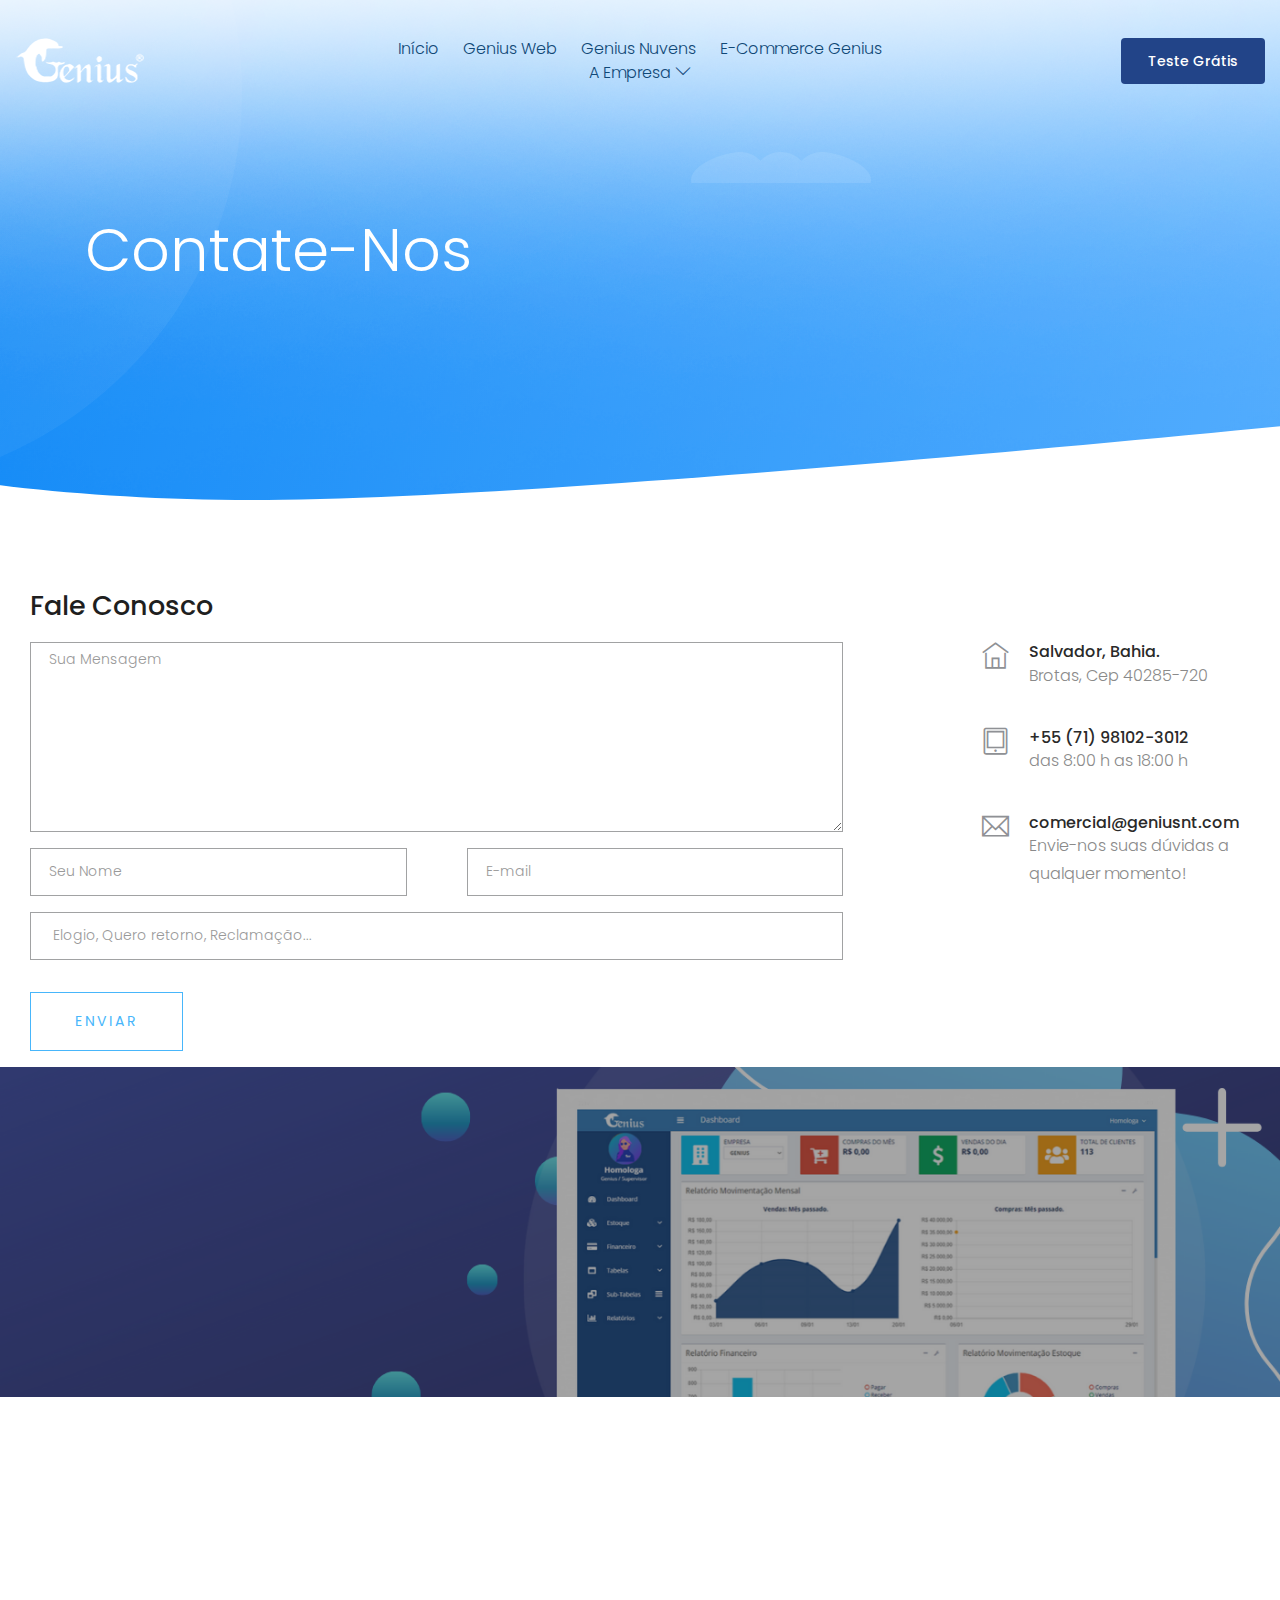
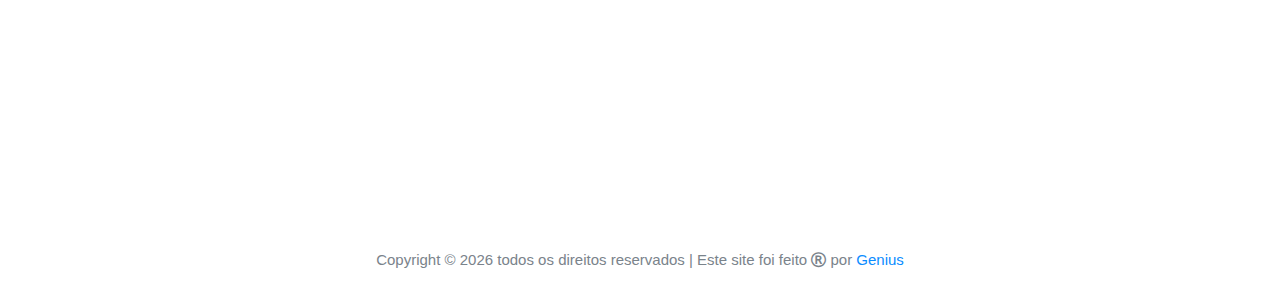
<file: contact.html>
<!doctype html>
<html class="no-js" lang="zxx">

<head>
    <meta charset="utf-8">
    <meta http-equiv="x-ua-compatible" content="ie=edge">
    <title>Genius Web</title>
    <meta name="description" content="">
    <meta name="viewport" content="width=device-width, initial-scale=1">
	<link rel="sortcut icon" href="favicon.ico" type="image/x-icon" />
    <link rel="sortcut icon" href="img/flavicon.png" type="image/png" />

    <!-- <link rel="manifest" href="site.webmanifest"> -->
    <!-- Place favicon.ico in the root directory -->

    <!-- CSS here -->
    <link rel="stylesheet" href="css/bootstrap.min.css">
    <link rel="stylesheet" href="css/owl.carousel.min.css">
    <link rel="stylesheet" href="css/magnific-popup.css">
    <link rel="stylesheet" href="css/font-awesome.min.css">
    <link rel="stylesheet" href="css/themify-icons.css">
    <link rel="stylesheet" href="css/nice-select.css">
    <link rel="stylesheet" href="css/flaticon.css">
    <link rel="stylesheet" href="css/gijgo.css">
    <link rel="stylesheet" href="css/animate.min.css">
    <link rel="stylesheet" href="css/slicknav.css">
    <link rel="stylesheet" href="css/style.css">
    <!-- <link rel="stylesheet" href="css/responsive.css"> -->
</head>

<body>
    <script type='text/javascript' data-cfasync='false'>window.purechatApi = { l: [], t: [], on: function () { this.l.push(arguments); } }; (function () { var done = false; var script = document.createElement('script'); script.async = true; script.type = 'text/javascript'; script.src = 'https://app.purechat.com/VisitorWidget/WidgetScript'; document.getElementsByTagName('HEAD').item(0).appendChild(script); script.onreadystatechange = script.onload = function (e) { if (!done && (!this.readyState || this.readyState == 'loaded' || this.readyState == 'complete')) { var w = new PCWidget({c: '2d88989f-d4d8-4dd8-b32c-89577d56036c', f: true }); done = true; } }; })();</script>

    <!--[if lte IE 9]>
            <p class="browserupgrade">You are using an <strong>outdated</strong> browser. Please <a href="https://browsehappy.com/">upgrade your browser</a> to improve your experience and security.</p>
        <![endif]-->


    <!-- header-start -->
    <header>
        <div class="header-area ">
            <div id="sticky-header" class="main-header-area">
                <div class="container-fluid">
                    <div class="row align-items-center">
                        <div class="col-xl-3 col-lg-2">
                            <div class="logo">
                                <a href="index.html">
                                    <img src="img/logo.png" alt="">
                                </a>
                            </div>
                        </div>
                        <div class="col-xl-6 col-lg-7">
                            <div class="main-menu  d-none d-lg-block">
                                <nav>
                                    <ul id="navigation">
                                        <li><a class="active" href="index.html">Início</a></li>
                                        <li><a href="Pricing.html">Genius Web</a></li> 
                                        <li><a href="features.html">Genius Nuvens</a></li>
                                        <li><a href="ecommerce.html">E-commerce Genius</a></li>
                                        <li><a href="#">A Empresa <i class="ti-angle-down"></i></a>
                                            <ul class="submenu">
                                                <li><a href="blog.html">Genius 22 anos</a></li>
                                                <li><a href="employees.html">Nossa Equipe</a></li>
                                                <li><a href="contact.html">Contato</a></li>
                                            </ul>
                                        </li>
                                    </ul>
                                </nav>
                            </div>
                        </div>   
                        <div class="col-xl-3 col-lg-3 d-none d-lg-block">
                            <div class="Appointment">
                                <div class="book_btn d-none d-lg-block">
                                    <a  href="#">Teste Grátis</a>
                                </div>
                            </div>
                        </div>   
                        <div class="col-12">
                            <div class="mobile_menu d-block d-lg-none"></div>
                        </div>
                    </div>
                </div>
            </div>
        </div>
    </header>
    <!-- header-end -->

    <!-- bradcam_area  -->
    <div class="bradcam_area bradcam_bg_1">
        <div class="container">
            <div class="row">
                <div class="col-xl-12">
                    <div class="bradcam_text">
                        <h3>Contate-nos</h3>
                    </div>
                </div>
            </div>
        </div>
    </div>
    <!-- /bradcam_area  -->

                <div class="row">
                    <div class="col-12">
                        <h2 class="contact-title">Fale Conosco</h2>
                    </div>
                    <div class="col-lg-8">
                        <form class="form-contact contact_form" action="contact_process.php" method="post" id="contactForm" novalidate="novalidate">
                            <div class="row">
                                <div class="col-12">
                                    <div class="form-group">
                                        <textarea class="form-control w-100" name="message" id="message" cols="30" rows="9" onfocus="this.placeholder = ''" onblur="this.placeholder = 'Sua Mensagem'" placeholder="Sua Mensagem"></textarea>
                                    </div>
                                </div>
                                <div class="col-sm-6">
                                    <div class="form-group">
                                        <input class="form-control valid" name="name" id="name" type="text" onfocus="this.placeholder = ''" onblur="this.placeholder = 'Seu Nome'" placeholder="Seu Nome">
                                    </div>
                                </div>
                                <div class="col-sm-6">
                                    <div class="form-group">
                                        <input class="form-control valid" name="email" id="email" type="email" onfocus="this.placeholder = ''" onblur="this.placeholder = 'E-mail'" placeholder="E-mail">
                                    </div>
                                </div>
                                <div class="col-12">
                                    <div class="form-group">
                                        <input class="form-control" name="subject" id="subject" type="text" onfocus="this.placeholder = ''" onblur="this.placeholder = 'Elogio, Quero retorno, Reclamação...'" placeholder=" Elogio, Quero retorno, Reclamação...">
                                    </div>
                                </div>
                            </div>
                            <div class="form-group mt-3">
                                <button type="submit" class="button button-contactForm boxed-btn">Enviar</button>
                            </div>
                        </form>
                    </div>
                    <div class="col-lg-3 offset-lg-1">
                        <div class="media contact-info">
                            <span class="contact-info__icon"><i class="ti-home"></i></span>
                            <div class="media-body">
                                <h3>Salvador, Bahia.</h3>
                                <p>Brotas, Cep 40285-720</p>
                            </div>
                        </div>
                        <div class="media contact-info">
                            <span class="contact-info__icon"><i class="ti-tablet"></i></span>
                            <div class="media-body">
                                <h3>+55 (71) 98102-3012</h3>
                                <p>das 8:00 h as 18:00 h</p>
                            </div>
                        </div>
                        <div class="media contact-info">
                            <span class="contact-info__icon"><i class="ti-email"></i></span>
                            <div class="media-body">
                                <h3>comercial@geniusnt.com</h3>
                                <p>Envie-nos suas dúvidas a qualquer momento!</p>
                            </div>
                        </div>
                    </div>
                </div>
            </div>
        </section>
    <!-- ================ contact section end ================= -->
    <div class="apply_loan overlay">
        <div class="container">
            <div class="row align-items-center">
                <div class="col-lg-8 col-md-7">
                    <div class="loan_text wow fadeInLeft" data-wow-duration="1s" data-wow-delay=".3s">
                        <h3>O melhor para sua empresa. </h3>
                    </div>
                </div>
                <div class="col-lg-4 col-md-5">
                    <div class="loan_btn wow fadeInUp" data-wow-duration="1.2s" data-wow-delay=".4s">
                        <a class="boxed-btn3" href="apply.html">Teste Grátis</a>
                    </div>
                </div>
            </div>
        </div>
    </div>
    <!-- footer start -->
    <footer class="footer">
        <div class="footer_top">
            <div class="container">
                <div class="row">
                    <div class="col-xl-4 col-md-6 col-lg-3">
                        <div class="footer_widget wow fadeInUp" data-wow-duration="1s" data-wow-delay=".3s">
                            <div class="footer_logo">
                                <a href="#">
                                    <img src="img/logooficial.png" alt="">
                                </a>
                            </div>
                            <p>
                                comercial@geniusnt.com<br>
                                +55 (71) 98102-3012<br>
                                Salvador, Bahia.<br>
                                Envie-nos suas duvidas a qualquer momento!
                            </p>
                            <div class="socail_links">
                                <ul>
                                    <li>
                                        <a href="#">
                                            <i class="ti-facebook"></i>
                                        </a>
                                    </li>
                                    <li>
                                        <a href="#">
                                            <i class="fa fa-google-plus"></i>
                                        </a>
                                    </li>
                                    <li>
                                        <a href="#">
                                            <i class="fa fa-twitter"></i>
                                        </a>
                                    </li>
                                    <li>
                                        <a href="https://www.instagram.com/geniussistemasbr/">
                                            <i class="fa fa-instagram"></i>
                                        </a>
                                    </li>
                                    <li>
                                        <a href="#">
                                            <i class="fa fa-skype"></i>
                                        </a>
                                    </li>
                                </ul>
                            </div>
    
                        </div>
                    </div>
                    <div class="col-xl-2 col-md-6 col-lg-3">
                        <div class="footer_widget wow fadeInUp" data-wow-duration="1.1s" data-wow-delay=".4s">
                            <h3 class="footer_title">
                                Serviços 
                            </h3>
                            <ul>
                                <li><a href="#">Suporte </a></li>
                                <li><a href="#">Planos</a></li>
                                <li><a href="contact.html">Contato</a></li>
                                <li><a href="#">Parcerias </a></li>
                            </ul>
    
                        </div>
                    </div>
                    <div class="col-xl-2 col-md-6 col-lg-2">
                        <div class="footer_widget wow fadeInUp" data-wow-duration="1.2s" data-wow-delay=".5s">
                            <h3 class="footer_title">
                                Links Úteis 
                            </h3>
                            <ul>
                                <li><a href="blog.html">Empresa</a></li>
                                <li><a href="#">Outros Produtos</a></li>
                                <li><a href="#">Blog</a></li>
                                <li><a href="#">Outros</a></li>
                            </ul>
                        </div>
                    </div>
                    <div class="col-xl-4 col-md-6 col-lg-4">
                        <div class="footer_widget wow fadeInUp" data-wow-duration="1.3s" data-wow-delay=".6s">
                            <h3 class="footer_title">
                                Saiba mais!
                            </h3>
                            <form action="#" class="newsletter_form">
                                <input type="text" placeholder="Digite seu E-mail">
                                <button type="submit">Enviar</button>
                            </form>
                            <p class="newsletter_text">Enviaremos mais informações sobre nossos produtos, respeitando acima de tudo a sua privacidade :)</p>
                        </div>
                    </div>
                </div>
            </div>
        </div>
     <div class="copy-right_text">
                    <div class="container">
                        <div class="footer_border"></div>
                        <div class="row">
                            <div class="col-xl-12">
                                <p class="copy_right text-center">
                                    Copyright &copy;
                                    <script>document.write(new Date().getFullYear());</script> todos os direitos reservados | Este site foi feito <i class="fa fa-registered" aria-hidden="true"></i> por <a
                                        href="#" target="_blank">Genius</a>
                                   
                                </p>
                            </div>
                        </div>
                    </div>
                </div>
    </footer>   
    <!--/ footer end  -->
    
        <!-- JS here -->
        <script src="js/vendor/modernizr-3.5.0.min.js"></script>
        <script src="js/vendor/jquery-1.12.4.min.js"></script>
        <script src="js/popper.min.js"></script>
        <script src="js/bootstrap.min.js"></script>
        <script src="js/owl.carousel.min.js"></script>
        <script src="js/isotope.pkgd.min.js"></script>
        <script src="js/ajax-form.js"></script>
        <script src="js/waypoints.min.js"></script>
        <script src="js/jquery.counterup.min.js"></script>
        <script src="js/imagesloaded.pkgd.min.js"></script>
        <script src="js/scrollIt.js"></script>
        <script src="js/jquery.scrollUp.min.js"></script>
        <script src="js/wow.min.js"></script>
        <script src="js/nice-select.min.js"></script>
        <script src="js/jquery.slicknav.min.js"></script>
        <script src="js/jquery.magnific-popup.min.js"></script>
        <script src="js/plugins.js"></script>
        <script src="js/gijgo.min.js"></script>
    
        <!--contact js-->
        <script src="js/contact.js"></script>
        <script src="js/jquery.ajaxchimp.min.js"></script>
        <script src="js/jquery.form.js"></script>
        <script src="js/jquery.validate.min.js"></script>
        <script src="js/mail-script.js"></script>
    
        <script src="js/main.js"></script>
        <script>
            $('#datepicker').datepicker({
                iconsLibrary: 'fontawesome',
                icons: {
                 rightIcon: '<span class="fa fa-caret-down"></span>'
             }
            });
            $('#datepicker2').datepicker({
                iconsLibrary: 'fontawesome',
                icons: {
                 rightIcon: '<span class="fa fa-caret-down"></span>'
             }
    
            });
        </script>
    </body>
    
    </html>
</file>
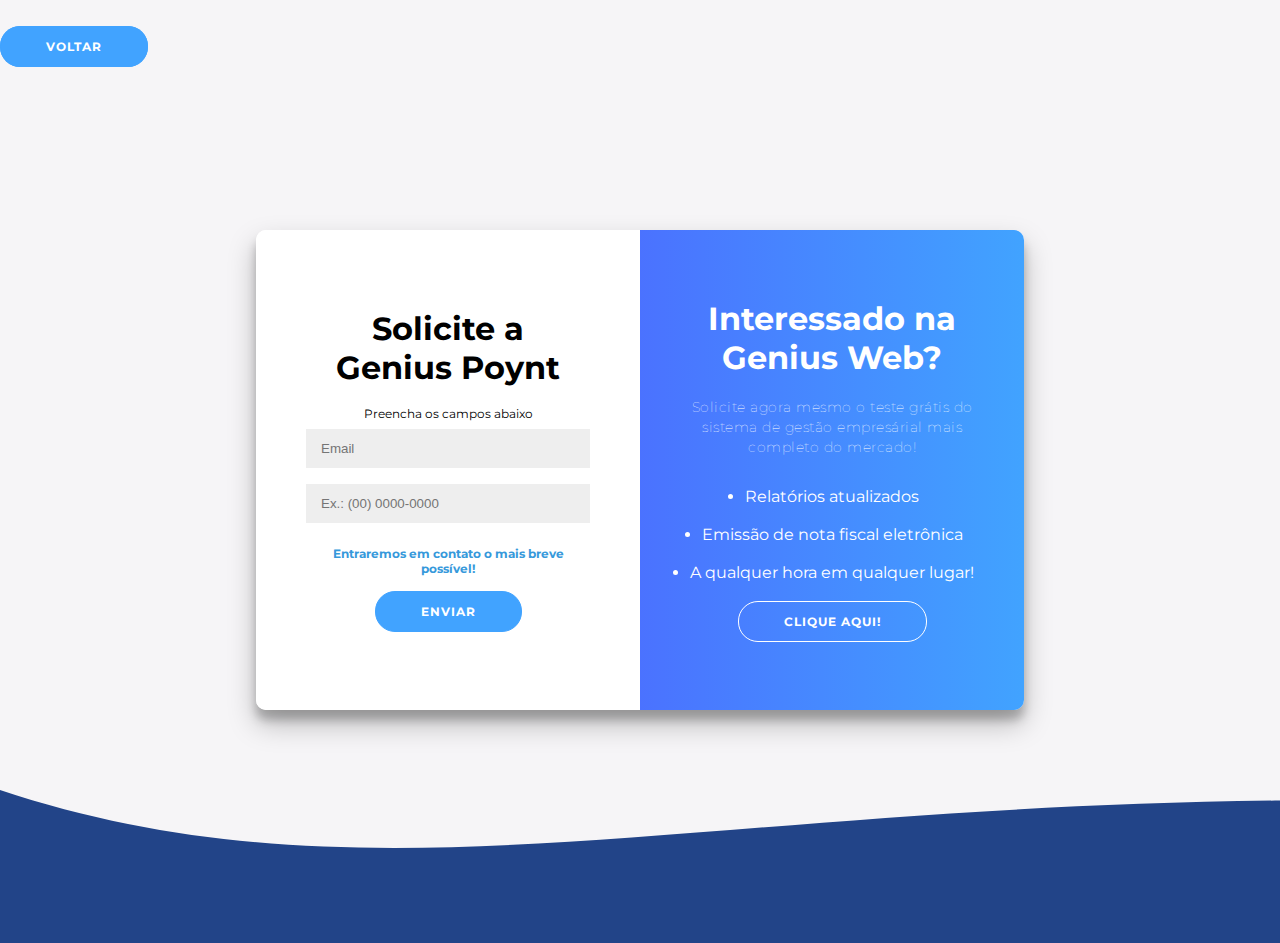
<file: redcontact.html>
<!DOCTYPE html>
<html lang="pt">
<head>
  <meta charset="UTF-8">
  <title>Genius sorftware</title>
  <link rel="stylesheet" href="css/stylecontact.css">
  <link rel="stylesheet" href="css/blue.css">
  <link rel="sortcut icon" href="favicon.ico" type="image/x-icon" />
  <link rel="sortcut icon" href="img/flavicon.png" type="image/png" />
</head>

<body>
<div class="container" id="container">
	<div class="form-container sign-up-container">
		<form action="#">
			<h1>Experimente a Genius Web</h1><br>
			<span>O teste grátis do sistema de gestão empresárial mais completo do mercado!</span>
			<input type="email" placeholder="Email" />
			<input type="text" class="form-control phone-ddd-mask" placeholder="Ex.: (00) 0000-0000">
			<a>Enviar</a>
		</form>
	</div>
	<div class="form-container sign-in-container">
		<form action="#">
			<h1>Solicite a <br> Genius Poynt</h1><br>
			<span>Preencha os campos abaixo</span>
			<input type="email" placeholder="Email" />
			<input type="text" class="form-control phone-ddd-mask" placeholder="Ex.: (00) 0000-0000">
			<h5>Entraremos em contato o mais breve possível! </h5>
			<a>Enviar</a>
		</form>
	</div>
	<div class="overlay-container">
		<div class="overlay">
			<div class="overlay-panel overlay-left">
				<h1>Interessado na Genius Poynt?</h1>
				<p>Solicite agora mesmo o aplicativo mais completo do mercado!</p>
					<li>Gere relatórios</li><br>
					<li>Acompanhe transações</li><br>
					<li>Tenha conexão com a genius web</li><br>
				<a class="ghost" id="signIn">Clique aqui!</a>
			</div>
			<div class="overlay-panel overlay-right">
				<h1>Interessado na Genius Web?</h1>
				<p>Solicite agora mesmo o teste grátis do sistema de gestão empresárial mais completo do mercado!</p>
				<li>Relatórios atualizados</li><br>
				<li>Emissão de nota fiscal eletrônica</li><br>
				<li>A qualquer hora em qualquer lugar!</li><br>
				<a class="ghost" id="signUp">CLique aqui!</a>
			</div>
		</div>
	</div>
</div>

<div class="waves"><br><br><a href="index.html">Voltar</a>
	<svg width="100%" height="230px" fill="none" version="1.1" xmlns="http://www.w3.org/2000/svg">
		<linearGradient id="grad1" x1="0%" y1="0%" x2="100%" y2="0%">
			<stop offset="0%" stop-color="#224488" />
			<stop offset="50%" stop-color="#224488" />
			<stop offset="100%" stop-color="#224488" />
		</linearGradient>
		<path fill="url(#grad1)" d="
	  M0 67
	  C 273,183
		822,-40
		1920.00,106 
	  
	  V 359 
	  H 0 
	  V 67
	  Z">
			<animate repeatCount="indefinite" fill="url(#grad1)" attributeName="d" dur="15s" attributeType="XML"
				values="
		M0 77 
		C 473,283
		  822,-40
		  1920,116 
		
		V 359 
		H 0 
		V 67 
		Z; 

		M0 77 
		C 473,-40
		  1222,283
		  1920,136 
		
		V 359 
		H 0 
		V 67 
		Z; 

		M0 77 
		C 973,260
		  1722,-53
		  1920,120 
		
		V 359 
		H 0 
		V 67 
		Z; 

		M0 77 
		C 473,283
		  822,-40
		  1920,116 
		
		V 359 
		H 0 
		V 67 
		Z
		">
			</animate>
		</path>
	</svg>
</div>
<script src="js/scriptcontact.js"></script>
</body>
</html>
</file>
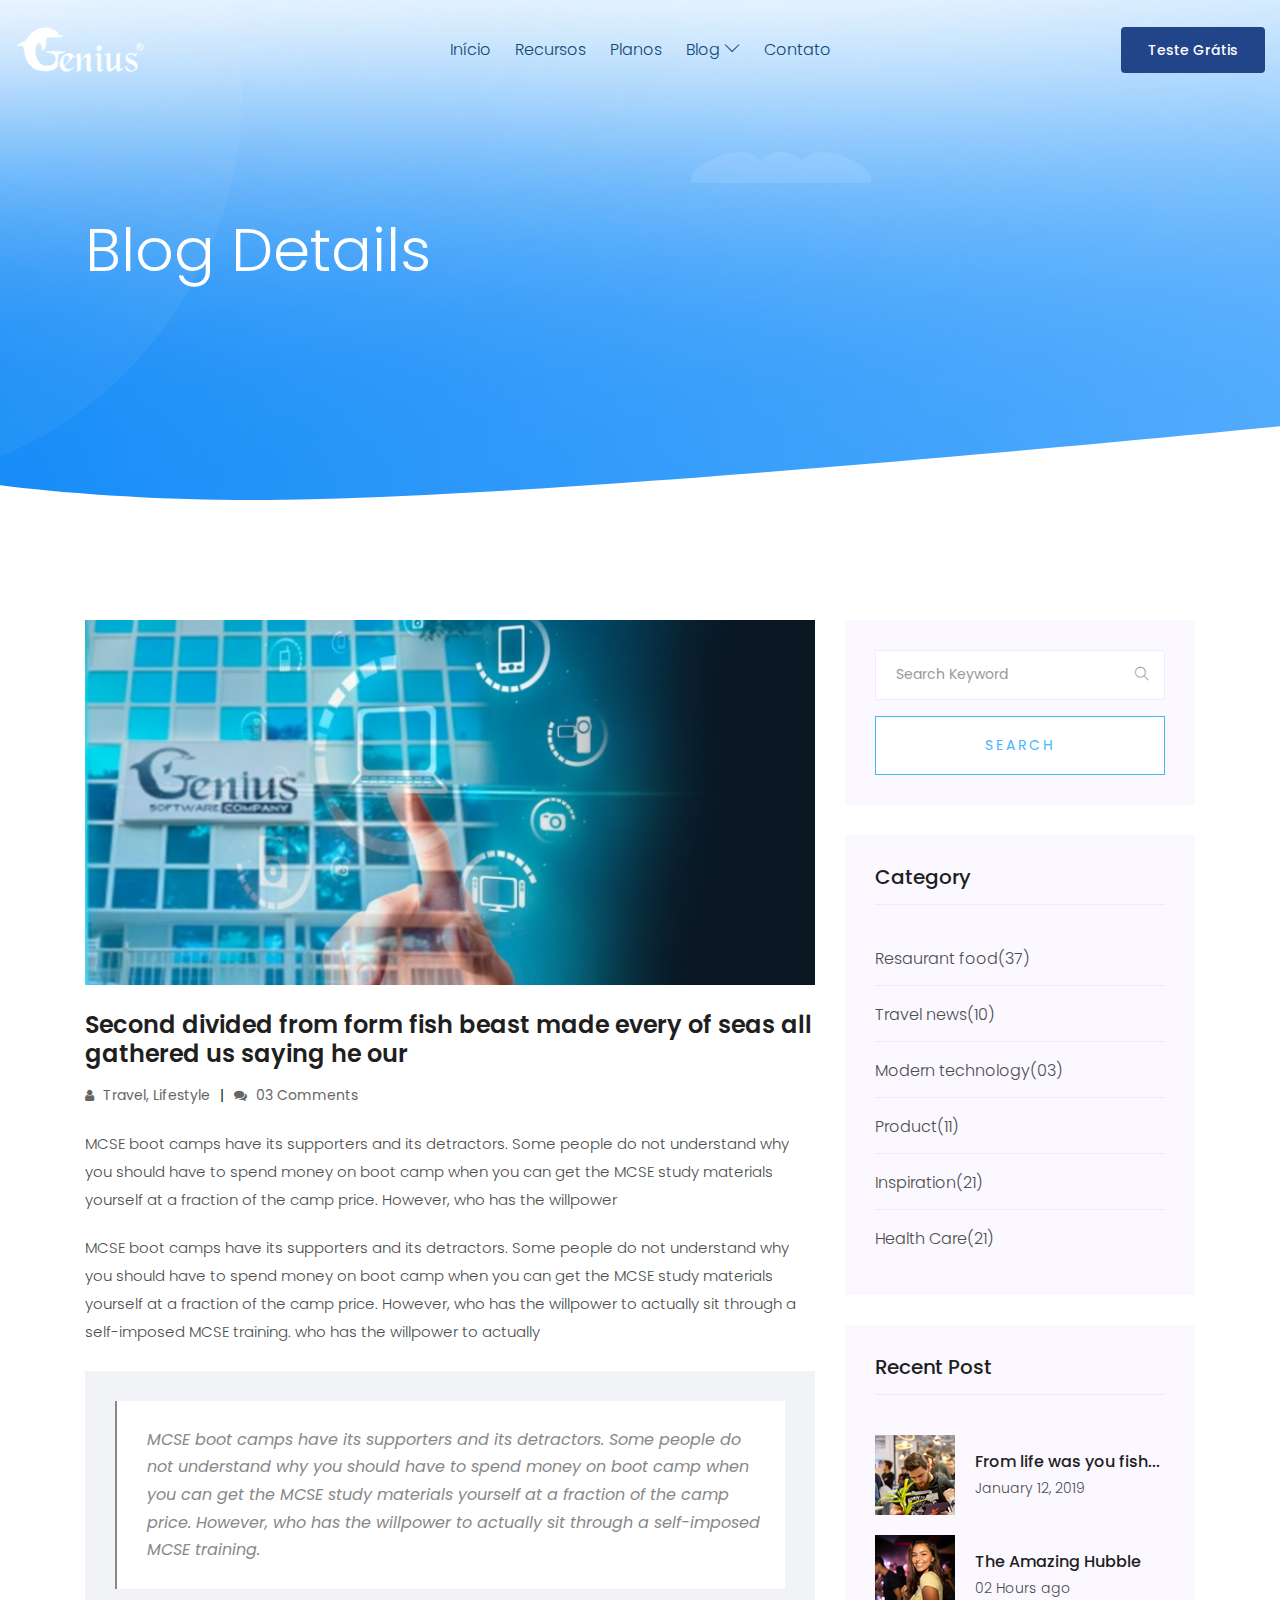
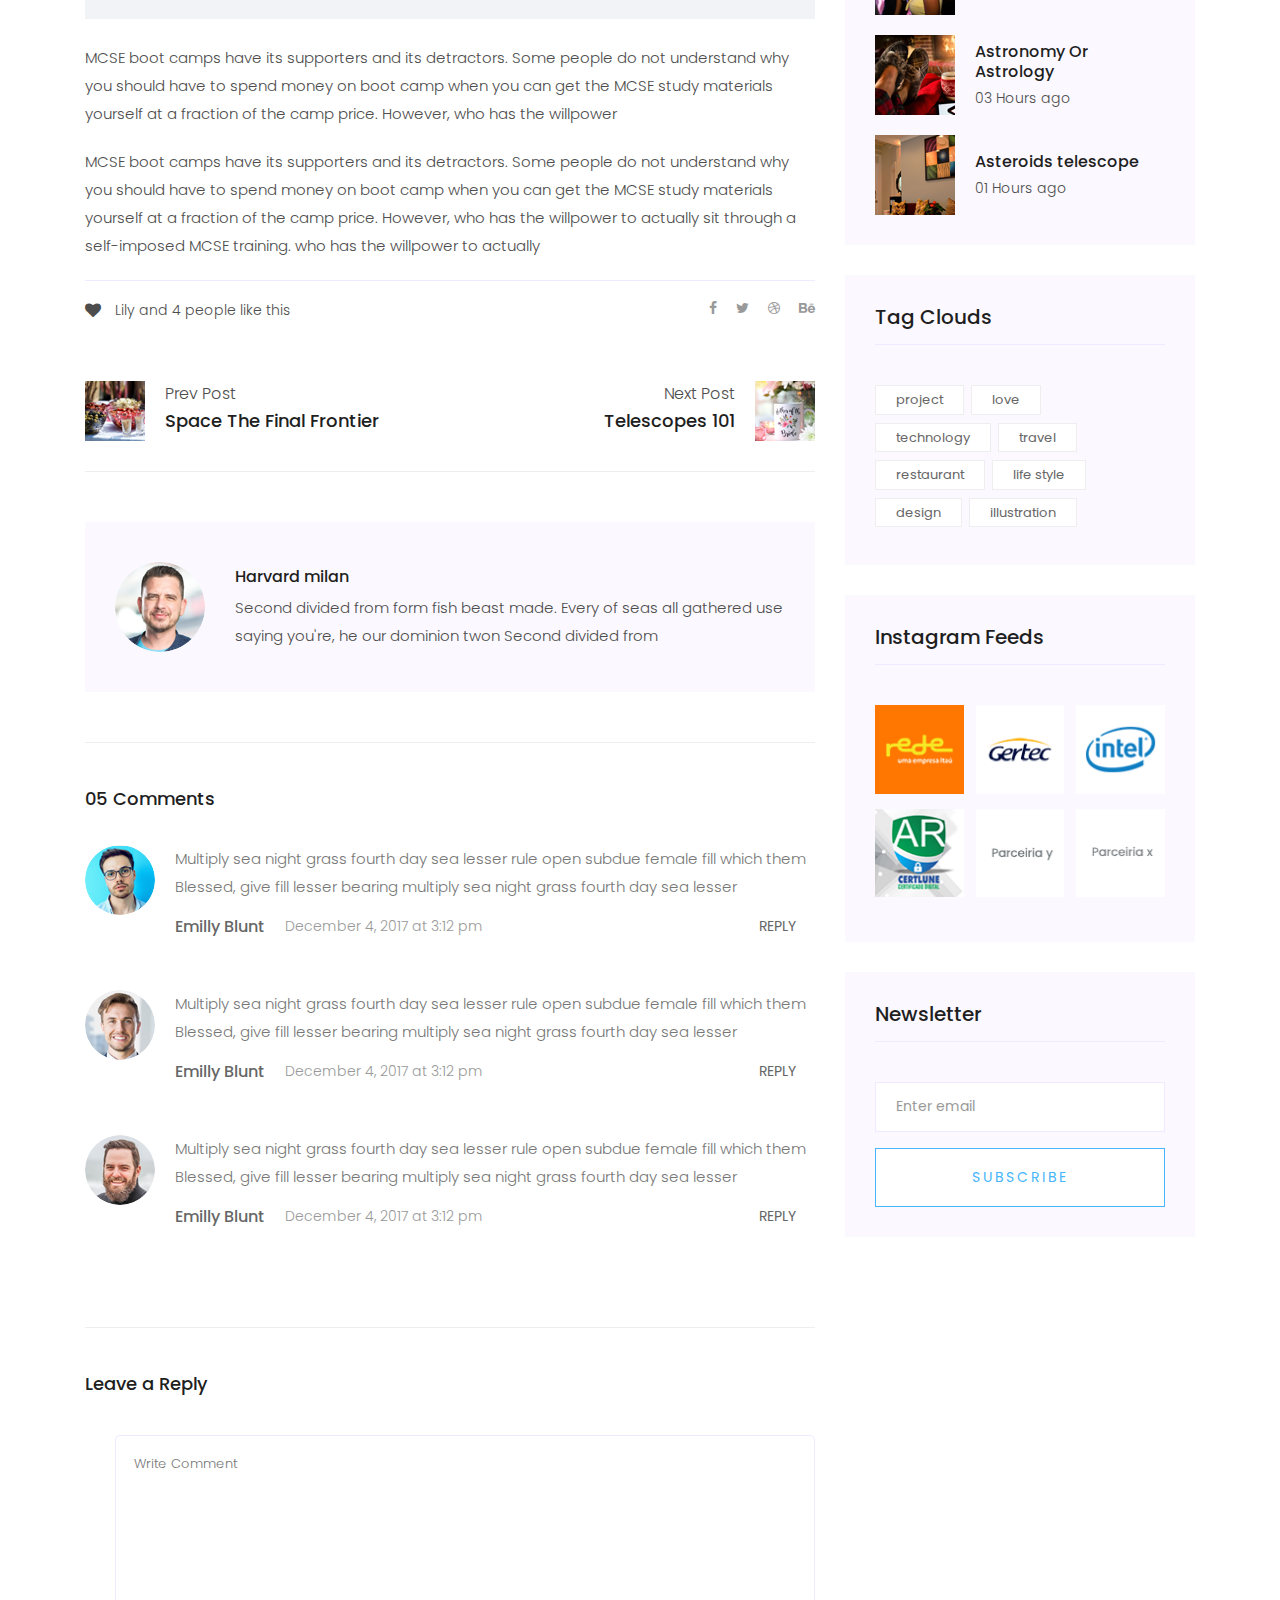
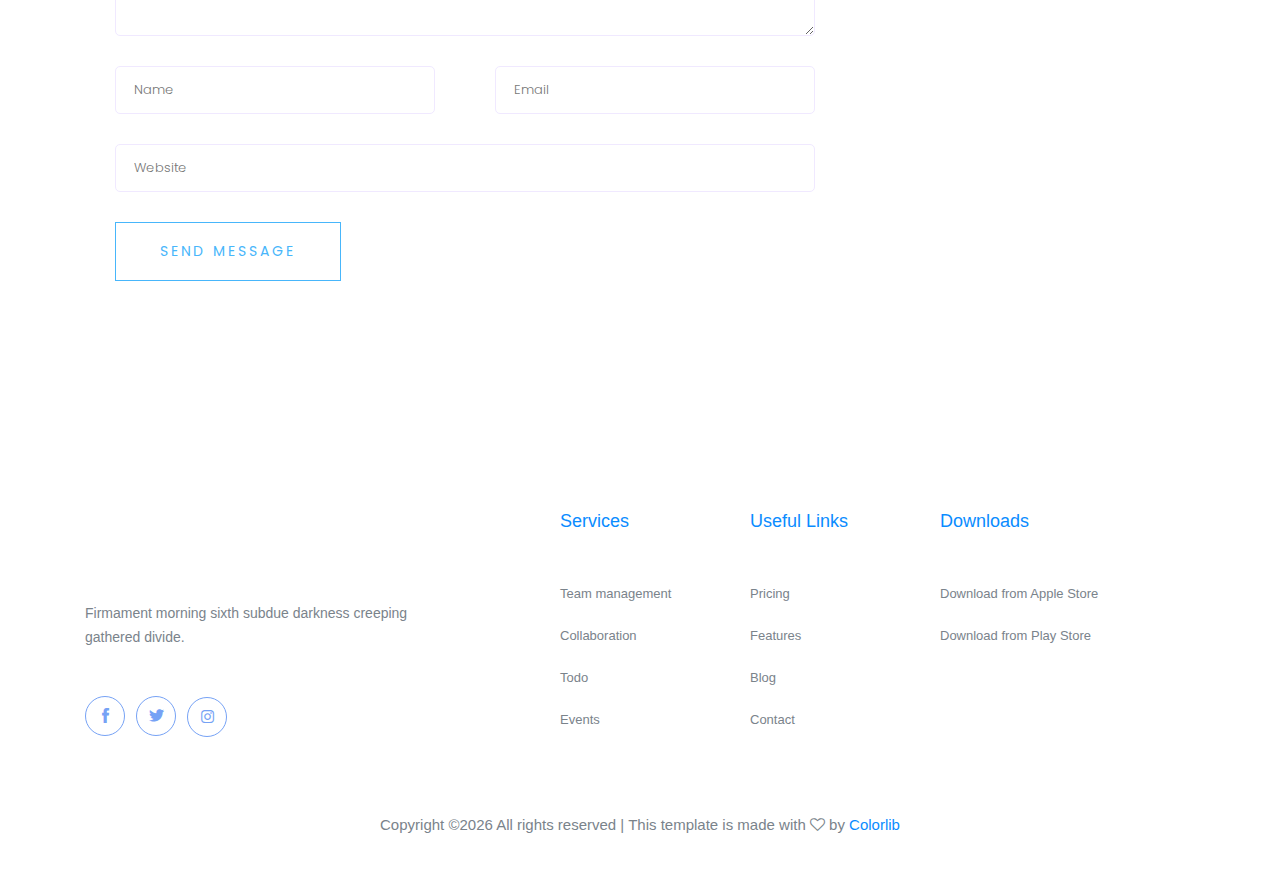
<file: single-blog.html>
<!doctype html>
<html class="no-js" lang="zxx">

<head>
   <meta charset="utf-8">
   <meta http-equiv="x-ua-compatible" content="ie=edge">
   <title>Genius Web</title>
   <meta name="description" content="">
   <meta name="viewport" content="width=device-width, initial-scale=1">
   <link rel="sortcut icon" href="favicon.ico" type="image/x-icon" />
   <link rel="sortcut icon" href="img/flavicon.png" type="image/png" />

   <!-- <link rel="manifest" href="site.webmanifest"> -->
   <!-- Place favicon.ico in the root directory -->

   <!-- CSS here -->
   <link rel="stylesheet" href="css/bootstrap.min.css">
   <link rel="stylesheet" href="css/owl.carousel.min.css">
   <link rel="stylesheet" href="css/magnific-popup.css">
   <link rel="stylesheet" href="css/font-awesome.min.css">
   <link rel="stylesheet" href="css/themify-icons.css">
   <link rel="stylesheet" href="css/nice-select.css">
   <link rel="stylesheet" href="css/flaticon.css">
   <link rel="stylesheet" href="css/gijgo.css">
   <link rel="stylesheet" href="css/animate.min.css">
   <link rel="stylesheet" href="css/slicknav.css">
   <link rel="stylesheet" href="css/style.css">
   <!-- <link rel="stylesheet" href="css/responsive.css"> -->
</head>

<body>
   <!--[if lte IE 9]>
            <p class="browserupgrade">You are using an <strong>outdated</strong> browser. Please <a href="https://browsehappy.com/">upgrade your browser</a> to improve your experience and security.</p>
        <![endif]-->
    <!-- header-start -->
    <header>
      <div class="header-area ">
         <div class="header-area ">
            <div id="sticky-header" class="main-header-area">
                <div class="container-fluid">
                    <div class="row align-items-center">
                        <div class="col-xl-3 col-lg-2">
                            <div class="logo">
                                <a href="index.html">
                                    <img src="img/logo.png" alt="">
                                </a>
                            </div>
                        </div>
                        <div class="col-xl-6 col-lg-7">
                            <div class="main-menu  d-none d-lg-block">
                                <nav>
                                    <ul id="navigation">
                                        <li><a class="active" href="index.html">Início</a></li>
                                        <li><a href="features.html">Recursos</a></li>
                                        <li><a href="Pricing.html">Planos</a></li>
                                        <li><a href="#">blog <i class="ti-angle-down"></i></a>
                                            <ul class="submenu">
                                                <li><a href="blog.html">A empresa</a></li>
                                                <li><a href="single-blog.html">Nossos clientes</a></li>
                                            </ul>
                                        </li>

                                        <!---------elementos do site, possível isso para aprimoramento-------->
                                        <!--<li><a href="#">pages <i class="ti-angle-down"></i></a>
                                            <ul class="submenu">
                                                 <li><a href="elements.html">elements</a></li>
                                            </ul>
                                        </li> -->
                                        <!-------------------------------------------------------------------->

                                        <li><a href="contact.html">Contato</a></li>
                                    </ul>
                                </nav>
                            </div>
                        </div>     
                        <div class="col-xl-3 col-lg-3 d-none d-lg-block">
                           <div class="Appointment">
                               <div class="book_btn d-none d-lg-block">
                                   <a  href="#">Teste Grátis</a>
                               </div>
                           </div>
                       </div>
                        <div class="col-12">
                            <div class="mobile_menu d-block d-lg-none"></div>
                        </div>
                    </div>

                </div>
            </div>
        </div>
  </header>
  <!-- header-end -->

  <!-- bradcam_area  -->
  <div class="bradcam_area bradcam_bg_1">
      <div class="container">
          <div class="row">
              <div class="col-xl-12">
                  <div class="bradcam_text">
                      <h3>Blog Details</h3>
                  </div>
              </div>
          </div>
      </div>
  </div>
  <!-- /bradcam_area  -->

   <!--================Blog Area =================-->
   <section class="blog_area single-post-area section-padding">
      <div class="container">
         <div class="row">
            <div class="col-lg-8 posts-list">
               <div class="single-post">
                  <div class="feature-img">
                     <img class="img-fluid" src="img/blog/single_blog_1.png" alt="">
                  </div>
                  <div class="blog_details">
                     <h2>Second divided from form fish beast made every of seas
                        all gathered us saying he our
                     </h2>
                     <ul class="blog-info-link mt-3 mb-4">
                        <li><a href="#"><i class="fa fa-user"></i> Travel, Lifestyle</a></li>
                        <li><a href="#"><i class="fa fa-comments"></i> 03 Comments</a></li>
                     </ul>
                     <p class="excert">
                        MCSE boot camps have its supporters and its detractors. Some people do not understand why you
                        should have to spend money on boot camp when you can get the MCSE study materials yourself at a
                        fraction of the camp price. However, who has the willpower
                     </p>
                     <p>
                        MCSE boot camps have its supporters and its detractors. Some people do not understand why you
                        should have to spend money on boot camp when you can get the MCSE study materials yourself at a
                        fraction of the camp price. However, who has the willpower to actually sit through a
                        self-imposed MCSE training. who has the willpower to actually
                     </p>
                     <div class="quote-wrapper">
                        <div class="quotes">
                           MCSE boot camps have its supporters and its detractors. Some people do not understand why you
                           should have to spend money on boot camp when you can get the MCSE study materials yourself at
                           a fraction of the camp price. However, who has the willpower to actually sit through a
                           self-imposed MCSE training.
                        </div>
                     </div>
                     <p>
                        MCSE boot camps have its supporters and its detractors. Some people do not understand why you
                        should have to spend money on boot camp when you can get the MCSE study materials yourself at a
                        fraction of the camp price. However, who has the willpower
                     </p>
                     <p>
                        MCSE boot camps have its supporters and its detractors. Some people do not understand why you
                        should have to spend money on boot camp when you can get the MCSE study materials yourself at a
                        fraction of the camp price. However, who has the willpower to actually sit through a
                        self-imposed MCSE training. who has the willpower to actually
                     </p>
                  </div>
               </div>
               <div class="navigation-top">
                  <div class="d-sm-flex justify-content-between text-center">
                     <p class="like-info"><span class="align-middle"><i class="fa fa-heart"></i></span> Lily and 4
                        people like this</p>
                     <div class="col-sm-4 text-center my-2 my-sm-0">
                        <!-- <p class="comment-count"><span class="align-middle"><i class="fa fa-comment"></i></span> 06 Comments</p> -->
                     </div>
                     <ul class="social-icons">
                        <li><a href="#"><i class="fa fa-facebook-f"></i></a></li>
                        <li><a href="#"><i class="fa fa-twitter"></i></a></li>
                        <li><a href="#"><i class="fa fa-dribbble"></i></a></li>
                        <li><a href="#"><i class="fa fa-behance"></i></a></li>
                     </ul>
                  </div>
                  <div class="navigation-area">
                     <div class="row">
                        <div
                           class="col-lg-6 col-md-6 col-12 nav-left flex-row d-flex justify-content-start align-items-center">
                           <div class="thumb">
                              <a href="#">
                                 <img class="img-fluid" src="img/post/preview.png" alt="">
                              </a>
                           </div>
                           <div class="arrow">
                              <a href="#">
                                 <span class="lnr text-white ti-arrow-left"></span>
                              </a>
                           </div>
                           <div class="detials">
                              <p>Prev Post</p>
                              <a href="#">
                                 <h4>Space The Final Frontier</h4>
                              </a>
                           </div>
                        </div>
                        <div
                           class="col-lg-6 col-md-6 col-12 nav-right flex-row d-flex justify-content-end align-items-center">
                           <div class="detials">
                              <p>Next Post</p>
                              <a href="#">
                                 <h4>Telescopes 101</h4>
                              </a>
                           </div>
                           <div class="arrow">
                              <a href="#">
                                 <span class="lnr text-white ti-arrow-right"></span>
                              </a>
                           </div>
                           <div class="thumb">
                              <a href="#">
                                 <img class="img-fluid" src="img/post/next.png" alt="">
                              </a>
                           </div>
                        </div>
                     </div>
                  </div>
               </div>
               <div class="blog-author">
                  <div class="media align-items-center">
                     <img src="img/blog/author.png" alt="">
                     <div class="media-body">
                        <a href="#">
                           <h4>Harvard milan</h4>
                        </a>
                        <p>Second divided from form fish beast made. Every of seas all gathered use saying you're, he
                           our dominion twon Second divided from</p>
                     </div>
                  </div>
               </div>
               <div class="comments-area">
                  <h4>05 Comments</h4>
                  <div class="comment-list">
                     <div class="single-comment justify-content-between d-flex">
                        <div class="user justify-content-between d-flex">
                           <div class="thumb">
                              <img src="img/comment/comment_1.png" alt="">
                           </div>
                           <div class="desc">
                              <p class="comment">
                                 Multiply sea night grass fourth day sea lesser rule open subdue female fill which them
                                 Blessed, give fill lesser bearing multiply sea night grass fourth day sea lesser
                              </p>
                              <div class="d-flex justify-content-between">
                                 <div class="d-flex align-items-center">
                                    <h5>
                                       <a href="#">Emilly Blunt</a>
                                    </h5>
                                    <p class="date">December 4, 2017 at 3:12 pm </p>
                                 </div>
                                 <div class="reply-btn">
                                    <a href="#" class="btn-reply text-uppercase">reply</a>
                                 </div>
                              </div>
                           </div>
                        </div>
                     </div>
                  </div>
                  <div class="comment-list">
                     <div class="single-comment justify-content-between d-flex">
                        <div class="user justify-content-between d-flex">
                           <div class="thumb">
                              <img src="img/comment/comment_2.png" alt="">
                           </div>
                           <div class="desc">
                              <p class="comment">
                                 Multiply sea night grass fourth day sea lesser rule open subdue female fill which them
                                 Blessed, give fill lesser bearing multiply sea night grass fourth day sea lesser
                              </p>
                              <div class="d-flex justify-content-between">
                                 <div class="d-flex align-items-center">
                                    <h5>
                                       <a href="#">Emilly Blunt</a>
                                    </h5>
                                    <p class="date">December 4, 2017 at 3:12 pm </p>
                                 </div>
                                 <div class="reply-btn">
                                    <a href="#" class="btn-reply text-uppercase">reply</a>
                                 </div>
                              </div>
                           </div>
                        </div>
                     </div>
                  </div>
                  <div class="comment-list">
                     <div class="single-comment justify-content-between d-flex">
                        <div class="user justify-content-between d-flex">
                           <div class="thumb">
                              <img src="img/comment/comment_3.png" alt="">
                           </div>
                           <div class="desc">
                              <p class="comment">
                                 Multiply sea night grass fourth day sea lesser rule open subdue female fill which them
                                 Blessed, give fill lesser bearing multiply sea night grass fourth day sea lesser
                              </p>
                              <div class="d-flex justify-content-between">
                                 <div class="d-flex align-items-center">
                                    <h5>
                                       <a href="#">Emilly Blunt</a>
                                    </h5>
                                    <p class="date">December 4, 2017 at 3:12 pm </p>
                                 </div>
                                 <div class="reply-btn">
                                    <a href="#" class="btn-reply text-uppercase">reply</a>
                                 </div>
                              </div>
                           </div>
                        </div>
                     </div>
                  </div>
               </div>
               <div class="comment-form">
                  <h4>Leave a Reply</h4>
                  <form class="form-contact comment_form" action="#" id="commentForm">
                     <div class="row">
                        <div class="col-12">
                           <div class="form-group">
                              <textarea class="form-control w-100" name="comment" id="comment" cols="30" rows="9"
                                 placeholder="Write Comment"></textarea>
                           </div>
                        </div>
                        <div class="col-sm-6">
                           <div class="form-group">
                              <input class="form-control" name="name" id="name" type="text" placeholder="Name">
                           </div>
                        </div>
                        <div class="col-sm-6">
                           <div class="form-group">
                              <input class="form-control" name="email" id="email" type="email" placeholder="Email">
                           </div>
                        </div>
                        <div class="col-12">
                           <div class="form-group">
                              <input class="form-control" name="website" id="website" type="text" placeholder="Website">
                           </div>
                        </div>
                     </div>
                     <div class="form-group">
                        <button type="submit" class="button button-contactForm btn_1 boxed-btn">Send Message</button>
                     </div>
                  </form>
               </div>
            </div>
            <div class="col-lg-4">
               <div class="blog_right_sidebar">
                  <aside class="single_sidebar_widget search_widget">
                     <form action="#">
                        <div class="form-group">
                           <div class="input-group mb-3">
                              <input type="text" class="form-control" placeholder='Search Keyword'
                                 onfocus="this.placeholder = ''" onblur="this.placeholder = 'Search Keyword'">
                              <div class="input-group-append">
                                 <button class="btn" type="button"><i class="ti-search"></i></button>
                              </div>
                           </div>
                        </div>
                        <button class="button rounded-0 primary-bg text-white w-100 btn_1 boxed-btn"
                           type="submit">Search</button>
                     </form>
                  </aside>
                  <aside class="single_sidebar_widget post_category_widget">
                     <h4 class="widget_title">Category</h4>
                     <ul class="list cat-list">
                        <li>
                           <a href="#" class="d-flex">
                              <p>Resaurant food</p>
                              <p>(37)</p>
                           </a>
                        </li>
                        <li>
                           <a href="#" class="d-flex">
                              <p>Travel news</p>
                              <p>(10)</p>
                           </a>
                        </li>
                        <li>
                           <a href="#" class="d-flex">
                              <p>Modern technology</p>
                              <p>(03)</p>
                           </a>
                        </li>
                        <li>
                           <a href="#" class="d-flex">
                              <p>Product</p>
                              <p>(11)</p>
                           </a>
                        </li>
                        <li>
                           <a href="#" class="d-flex">
                              <p>Inspiration</p>
                              <p>(21)</p>
                           </a>
                        </li>
                        <li>
                           <a href="#" class="d-flex">
                              <p>Health Care</p>
                              <p>(21)</p>
                           </a>
                        </li>
                     </ul>
                  </aside>
                  <aside class="single_sidebar_widget popular_post_widget">
                     <h3 class="widget_title">Recent Post</h3>
                     <div class="media post_item">
                        <img src="img/post/post_1.png" alt="post">
                        <div class="media-body">
                           <a href="single-blog.html">
                              <h3>From life was you fish...</h3>
                           </a>
                           <p>January 12, 2019</p>
                        </div>
                     </div>
                     <div class="media post_item">
                        <img src="img/post/post_2.png" alt="post">
                        <div class="media-body">
                           <a href="single-blog.html">
                              <h3>The Amazing Hubble</h3>
                           </a>
                           <p>02 Hours ago</p>
                        </div>
                     </div>
                     <div class="media post_item">
                        <img src="img/post/post_3.png" alt="post">
                        <div class="media-body">
                           <a href="single-blog.html">
                              <h3>Astronomy Or Astrology</h3>
                           </a>
                           <p>03 Hours ago</p>
                        </div>
                     </div>
                     <div class="media post_item">
                        <img src="img/post/post_4.png" alt="post">
                        <div class="media-body">
                           <a href="single-blog.html">
                              <h3>Asteroids telescope</h3>
                           </a>
                           <p>01 Hours ago</p>
                        </div>
                     </div>
                  </aside>
                  <aside class="single_sidebar_widget tag_cloud_widget">
                     <h4 class="widget_title">Tag Clouds</h4>
                     <ul class="list">
                        <li>
                           <a href="#">project</a>
                        </li>
                        <li>
                           <a href="#">love</a>
                        </li>
                        <li>
                           <a href="#">technology</a>
                        </li>
                        <li>
                           <a href="#">travel</a>
                        </li>
                        <li>
                           <a href="#">restaurant</a>
                        </li>
                        <li>
                           <a href="#">life style</a>
                        </li>
                        <li>
                           <a href="#">design</a>
                        </li>
                        <li>
                           <a href="#">illustration</a>
                        </li>
                     </ul>
                  </aside>
                  <aside class="single_sidebar_widget instagram_feeds">
                     <h4 class="widget_title">Instagram Feeds</h4>
                     <ul class="instagram_row flex-wrap">
                        <li>
                           <a href="#">
                              <img class="img-fluid" src="img/post/post_5.png" alt="">
                           </a>
                        </li>
                        <li>
                           <a href="#">
                              <img class="img-fluid" src="img/post/post_6.png" alt="">
                           </a>
                        </li>
                        <li>
                           <a href="#">
                              <img class="img-fluid" src="img/post/post_7.png" alt="">
                           </a>
                        </li>
                        <li>
                           <a href="#">
                              <img class="img-fluid" src="img/post/post_8.png" alt="">
                           </a>
                        </li>
                        <li>
                           <a href="#">
                              <img class="img-fluid" src="img/post/post_9.png" alt="">
                           </a>
                        </li>
                        <li>
                           <a href="#">
                              <img class="img-fluid" src="img/post/post_10.png" alt="">
                           </a>
                        </li>
                     </ul>
                  </aside>
                  <aside class="single_sidebar_widget newsletter_widget">
                     <h4 class="widget_title">Newsletter</h4>
                     <form action="#">
                        <div class="form-group">
                           <input type="email" class="form-control" onfocus="this.placeholder = ''"
                              onblur="this.placeholder = 'Enter email'" placeholder='Enter email' required>
                        </div>
                        <button class="button rounded-0 primary-bg text-white w-100 btn_1 boxed-btn"
                           type="submit">Subscribe</button>
                     </form>
                  </aside>
               </div>
            </div>
         </div>
      </div>
   </section>
   <!--================ Blog Area end =================-->

    <!-- footer start -->
    <footer class="footer">
      <div class="footer_top">
          <div class="container">
              <div class="row">
                  <div class="col-xl-4 col-md-6 col-lg-4">
                      <div class="footer_widget">
                          <div class="footer_logo">
                              <a href="#">
                                  <img src="img/logo.png" alt="">
                              </a>
                          </div>
                          <p>
                              Firmament morning sixth subdue darkness
                              creeping gathered divide.
                          </p>
                          <div class="socail_links">
                              <ul>
                                  <li>
                                      <a href="#">
                                          <i class="ti-facebook"></i>
                                      </a>
                                  </li>
                                  <li>
                                      <a href="#">
                                          <i class="ti-twitter-alt"></i>
                                      </a>
                                  </li>
                                  <li>
                                      <a href="#">
                                          <i class="fa fa-instagram"></i>
                                      </a>
                                  </li>
                              </ul>
                          </div>

                      </div>
                  </div>
                  <div class="col-xl-2 offset-xl-1 col-md-6 col-lg-3">
                      <div class="footer_widget">
                          <h3 class="footer_title">
                                  Services
                          </h3>
                          <ul>
                              <li><a href="#">Team management</a></li>
                              <li><a href="#">Collaboration</a></li>
                              <li><a href="#">Todo</a></li>
                              <li><a href="#">Events</a></li>
                          </ul>

                      </div>
                  </div>
                  <div class="col-xl-2 col-md-6 col-lg-2">
                      <div class="footer_widget">
                          <h3 class="footer_title">
                                  Useful Links
                          </h3>
                          <ul>
                              <li><a href="#">Pricing</a></li>
                              <li><a href="#">Features</a></li>
                              <li><a href="#">Blog</a></li>
                              <li><a href="#">Contact</a></li>
                          </ul>
                      </div>
                  </div>
                  <div class="col-xl-3 col-md-6 col-lg-3">
                      <div class="footer_widget">
                          <h3 class="footer_title">
                                  Downloads
                          </h3>
                          <ul>
                              <li>
                                  <a href="#">
                                      Download from Apple Store

                                  </a>
                              </li>
                              <li><a href="#">
                                      Download from Play Store
                                  </a>
                              </li>
                              </ul>
                      </div>
                  </div>
              </div>
          </div>
      </div>
      <div class="copy-right_text">
          <div class="container">
              <div class="footer_border"></div>
              <div class="row">
                  <div class="col-xl-12">
                      <p class="copy_right text-center">
                          <!-- Link back to Colorlib can't be removed. Template is licensed under CC BY 3.0. -->
Copyright &copy;<script>document.write(new Date().getFullYear());</script> All rights reserved | This template is made with <i class="fa fa-heart-o" aria-hidden="true"></i> by <a href="https://colorlib.com" target="_blank">Colorlib</a>
<!-- Link back to Colorlib can't be removed. Template is licensed under CC BY 3.0. -->
                      </p>
                  </div>
              </div>
          </div>
      </div>
  </footer>
  <!--/ footer end  -->


   <!-- JS here -->
   <script src="js/vendor/modernizr-3.5.0.min.js"></script>
   <script src="js/vendor/jquery-1.12.4.min.js"></script>
   <script src="js/popper.min.js"></script>
   <script src="js/bootstrap.min.js"></script>
   <script src="js/owl.carousel.min.js"></script>
   <script src="js/isotope.pkgd.min.js"></script>
   <script src="js/ajax-form.js"></script>
   <script src="js/waypoints.min.js"></script>
   <script src="js/jquery.counterup.min.js"></script>
   <script src="js/imagesloaded.pkgd.min.js"></script>
   <script src="js/scrollIt.js"></script>
   <script src="js/jquery.scrollUp.min.js"></script>
   <script src="js/wow.min.js"></script>
   <script src="js/nice-select.min.js"></script>
   <script src="js/jquery.slicknav.min.js"></script>
   <script src="js/jquery.magnific-popup.min.js"></script>
   <script src="js/plugins.js"></script>
   <script src="js/gijgo.min.js"></script>

   <!--contact js-->
   <script src="js/contact.js"></script>
   <script src="js/jquery.ajaxchimp.min.js"></script>
   <script src="js/jquery.form.js"></script>
   <script src="js/jquery.validate.min.js"></script>
   <script src="js/mail-script.js"></script>

   <script src="js/main.js"></script>
   <script>
      $('#datepicker').datepicker({
          iconsLibrary: 'fontawesome',
          icons: {
           rightIcon: '<span class="fa fa-caret-down"></span>'
       }
      });
      $('#datepicker2').datepicker({
          iconsLibrary: 'fontawesome',
          icons: {
           rightIcon: '<span class="fa fa-caret-down"></span>'
       }

      });
  </script>
</body>

</html>
</file>
<file: css/themify-icons.css>
@font-face {
	font-family: 'themify';
	src:url('../fonts/themify.eot?-fvbane');
	src:url('../fonts/themify.eot?#iefix-fvbane') format('embedded-opentype'),
		url('../fonts/themify.woff?-fvbane') format('woff'),
		url('../fonts/themify.ttf?-fvbane') format('truetype'),
		url('../fonts/themify.svg?-fvbane#themify') format('svg');
	font-weight: normal;
	font-style: normal;
}

[class^="ti-"], [class*=" ti-"] {
	font-family: 'themify';
	/* speak: none; */
	font-style: normal;
	font-weight: normal;
	font-variant: normal;
	text-transform: none;
	line-height: 1;

	/* Better Font Rendering =========== */
	-webkit-font-smoothing: antialiased;
	-moz-osx-font-smoothing: grayscale;
}

.ti-wand:before {
	content: "\e600";
}
.ti-volume:before {
	content: "\e601";
}
.ti-user:before {
	content: "\e602";
}
.ti-unlock:before {
	content: "\e603";
}
.ti-unlink:before {
	content: "\e604";
}
.ti-trash:before {
	content: "\e605";
}
.ti-thought:before {
	content: "\e606";
}
.ti-target:before {
	content: "\e607";
}
.ti-tag:before {
	content: "\e608";
}
.ti-tablet:before {
	content: "\e609";
}
.ti-star:before {
	content: "\e60a";
}
.ti-spray:before {
	content: "\e60b";
}
.ti-signal:before {
	content: "\e60c";
}
.ti-shopping-cart:before {
	content: "\e60d";
}
.ti-shopping-cart-full:before {
	content: "\e60e";
}
.ti-settings:before {
	content: "\e60f";
}
.ti-search:before {
	content: "\e610";
}
.ti-zoom-in:before {
	content: "\e611";
}
.ti-zoom-out:before {
	content: "\e612";
}
.ti-cut:before {
	content: "\e613";
}
.ti-ruler:before {
	content: "\e614";
}
.ti-ruler-pencil:before {
	content: "\e615";
}
.ti-ruler-alt:before {
	content: "\e616";
}
.ti-bookmark:before {
	content: "\e617";
}
.ti-bookmark-alt:before {
	content: "\e618";
}
.ti-reload:before {
	content: "\e619";
}
.ti-plus:before {
	content: "\e61a";
}
.ti-pin:before {
	content: "\e61b";
}
.ti-pencil:before {
	content: "\e61c";
}
.ti-pencil-alt:before {
	content: "\e61d";
}
.ti-paint-roller:before {
	content: "\e61e";
}
.ti-paint-bucket:before {
	content: "\e61f";
}
.ti-na:before {
	content: "\e620";
}
.ti-mobile:before {
	content: "\e621";
}
.ti-minus:before {
	content: "\e622";
}
.ti-medall:before {
	content: "\e623";
}
.ti-medall-alt:before {
	content: "\e624";
}
.ti-marker:before {
	content: "\e625";
}
.ti-marker-alt:before {
	content: "\e626";
}
.ti-arrow-up:before {
	content: "\e627";
}
.ti-arrow-right:before {
	content: "\e628";
}
.ti-arrow-left:before {
	content: "\e629";
}
.ti-arrow-down:before {
	content: "\e62a";
}
.ti-lock:before {
	content: "\e62b";
}
.ti-location-arrow:before {
	content: "\e62c";
}
.ti-link:before {
	content: "\e62d";
}
.ti-layout:before {
	content: "\e62e";
}
.ti-layers:before {
	content: "\e62f";
}
.ti-layers-alt:before {
	content: "\e630";
}
.ti-key:before {
	content: "\e631";
}
.ti-import:before {
	content: "\e632";
}
.ti-image:before {
	content: "\e633";
}
.ti-heart:before {
	content: "\e634";
}
.ti-heart-broken:before {
	content: "\e635";
}
.ti-hand-stop:before {
	content: "\e636";
}
.ti-hand-open:before {
	content: "\e637";
}
.ti-hand-drag:before {
	content: "\e638";
}
.ti-folder:before {
	content: "\e639";
}
.ti-flag:before {
	content: "\e63a";
}
.ti-flag-alt:before {
	content: "\e63b";
}
.ti-flag-alt-2:before {
	content: "\e63c";
}
.ti-eye:before {
	content: "\e63d";
}
.ti-export:before {
	content: "\e63e";
}
.ti-exchange-vertical:before {
	content: "\e63f";
}
.ti-desktop:before {
	content: "\e640";
}
.ti-cup:before {
	content: "\e641";
}
.ti-crown:before {
	content: "\e642";
}
.ti-comments:before {
	content: "\e643";
}
.ti-comment:before {
	content: "\e644";
}
.ti-comment-alt:before {
	content: "\e645";
}
.ti-close:before {
	content: "\e646";
}
.ti-clip:before {
	content: "\e647";
}
.ti-angle-up:before {
	content: "\e648";
}
.ti-angle-right:before {
	content: "\e649";
}
.ti-angle-left:before {
	content: "\e64a";
}
.ti-angle-down:before {
	content: "\e64b";
}
.ti-check:before {
	content: "\e64c";
}
.ti-check-box:before {
	content: "\e64d";
}
.ti-camera:before {
	content: "\e64e";
}
.ti-announcement:before {
	content: "\e64f";
}
.ti-brush:before {
	content: "\e650";
}
.ti-briefcase:before {
	content: "\e651";
}
.ti-bolt:before {
	content: "\e652";
}
.ti-bolt-alt:before {
	content: "\e653";
}
.ti-blackboard:before {
	content: "\e654";
}
.ti-bag:before {
	content: "\e655";
}
.ti-move:before {
	content: "\e656";
}
.ti-arrows-vertical:before {
	content: "\e657";
}
.ti-arrows-horizontal:before {
	content: "\e658";
}
.ti-fullscreen:before {
	content: "\e659";
}
.ti-arrow-top-right:before {
	content: "\e65a";
}
.ti-arrow-top-left:before {
	content: "\e65b";
}
.ti-arrow-circle-up:before {
	content: "\e65c";
}
.ti-arrow-circle-right:before {
	content: "\e65d";
}
.ti-arrow-circle-left:before {
	content: "\e65e";
}
.ti-arrow-circle-down:before {
	content: "\e65f";
}
.ti-angle-double-up:before {
	content: "\e660";
}
.ti-angle-double-right:before {
	content: "\e661";
}
.ti-angle-double-left:before {
	content: "\e662";
}
.ti-angle-double-down:before {
	content: "\e663";
}
.ti-zip:before {
	content: "\e664";
}
.ti-world:before {
	content: "\e665";
}
.ti-wheelchair:before {
	content: "\e666";
}
.ti-view-list:before {
	content: "\e667";
}
.ti-view-list-alt:before {
	content: "\e668";
}
.ti-view-grid:before {
	content: "\e669";
}
.ti-uppercase:before {
	content: "\e66a";
}
.ti-upload:before {
	content: "\e66b";
}
.ti-underline:before {
	content: "\e66c";
}
.ti-truck:before {
	content: "\e66d";
}
.ti-timer:before {
	content: "\e66e";
}
.ti-ticket:before {
	content: "\e66f";
}
.ti-thumb-up:before {
	content: "\e670";
}
.ti-thumb-down:before {
	content: "\e671";
}
.ti-text:before {
	content: "\e672";
}
.ti-stats-up:before {
	content: "\e673";
}
.ti-stats-down:before {
	content: "\e674";
}
.ti-split-v:before {
	content: "\e675";
}
.ti-split-h:before {
	content: "\e676";
}
.ti-smallcap:before {
	content: "\e677";
}
.ti-shine:before {
	content: "\e678";
}
.ti-shift-right:before {
	content: "\e679";
}
.ti-shift-left:before {
	content: "\e67a";
}
.ti-shield:before {
	content: "\e67b";
}
.ti-notepad:before {
	content: "\e67c";
}
.ti-server:before {
	content: "\e67d";
}
.ti-quote-right:before {
	content: "\e67e";
}
.ti-quote-left:before {
	content: "\e67f";
}
.ti-pulse:before {
	content: "\e680";
}
.ti-printer:before {
	content: "\e681";
}
.ti-power-off:before {
	content: "\e682";
}
.ti-plug:before {
	content: "\e683";
}
.ti-pie-chart:before {
	content: "\e684";
}
.ti-paragraph:before {
	content: "\e685";
}
.ti-panel:before {
	content: "\e686";
}
.ti-package:before {
	content: "\e687";
}
.ti-music:before {
	content: "\e688";
}
.ti-music-alt:before {
	content: "\e689";
}
.ti-mouse:before {
	content: "\e68a";
}
.ti-mouse-alt:before {
	content: "\e68b";
}
.ti-money:before {
	content: "\e68c";
}
.ti-microphone:before {
	content: "\e68d";
}
.ti-menu:before {
	content: "\e68e";
}
.ti-menu-alt:before {
	content: "\e68f";
}
.ti-map:before {
	content: "\e690";
}
.ti-map-alt:before {
	content: "\e691";
}
.ti-loop:before {
	content: "\e692";
}
.ti-location-pin:before {
	content: "\e693";
}
.ti-list:before {
	content: "\e694";
}
.ti-light-bulb:before {
	content: "\e695";
}
.ti-Italic:before {
	content: "\e696";
}
.ti-info:before {
	content: "\e697";
}
.ti-infinite:before {
	content: "\e698";
}
.ti-id-badge:before {
	content: "\e699";
}
.ti-hummer:before {
	content: "\e69a";
}
.ti-home:before {
	content: "\e69b";
}
.ti-help:before {
	content: "\e69c";
}
.ti-headphone:before {
	content: "\e69d";
}
.ti-harddrives:before {
	content: "\e69e";
}
.ti-harddrive:before {
	content: "\e69f";
}
.ti-gift:before {
	content: "\e6a0";
}
.ti-game:before {
	content: "\e6a1";
}
.ti-filter:before {
	content: "\e6a2";
}
.ti-files:before {
	content: "\e6a3";
}
.ti-file:before {
	content: "\e6a4";
}
.ti-eraser:before {
	content: "\e6a5";
}
.ti-envelope:before {
	content: "\e6a6";
}
.ti-download:before {
	content: "\e6a7";
}
.ti-direction:before {
	content: "\e6a8";
}
.ti-direction-alt:before {
	content: "\e6a9";
}
.ti-dashboard:before {
	content: "\e6aa";
}
.ti-control-stop:before {
	content: "\e6ab";
}
.ti-control-shuffle:before {
	content: "\e6ac";
}
.ti-control-play:before {
	content: "\e6ad";
}
.ti-control-pause:before {
	content: "\e6ae";
}
.ti-control-forward:before {
	content: "\e6af";
}
.ti-control-backward:before {
	content: "\e6b0";
}
.ti-cloud:before {
	content: "\e6b1";
}
.ti-cloud-up:before {
	content: "\e6b2";
}
.ti-cloud-down:before {
	content: "\e6b3";
}
.ti-clipboard:before {
	content: "\e6b4";
}
.ti-car:before {
	content: "\e6b5";
}
.ti-calendar:before {
	content: "\e6b6";
}
.ti-book:before {
	content: "\e6b7";
}
.ti-bell:before {
	content: "\e6b8";
}
.ti-basketball:before {
	content: "\e6b9";
}
.ti-bar-chart:before {
	content: "\e6ba";
}
.ti-bar-chart-alt:before {
	content: "\e6bb";
}
.ti-back-right:before {
	content: "\e6bc";
}
.ti-back-left:before {
	content: "\e6bd";
}
.ti-arrows-corner:before {
	content: "\e6be";
}
.ti-archive:before {
	content: "\e6bf";
}
.ti-anchor:before {
	content: "\e6c0";
}
.ti-align-right:before {
	content: "\e6c1";
}
.ti-align-left:before {
	content: "\e6c2";
}
.ti-align-justify:before {
	content: "\e6c3";
}
.ti-align-center:before {
	content: "\e6c4";
}
.ti-alert:before {
	content: "\e6c5";
}
.ti-alarm-clock:before {
	content: "\e6c6";
}
.ti-agenda:before {
	content: "\e6c7";
}
.ti-write:before {
	content: "\e6c8";
}
.ti-window:before {
	content: "\e6c9";
}
.ti-widgetized:before {
	content: "\e6ca";
}
.ti-widget:before {
	content: "\e6cb";
}
.ti-widget-alt:before {
	content: "\e6cc";
}
.ti-wallet:before {
	content: "\e6cd";
}
.ti-video-clapper:before {
	content: "\e6ce";
}
.ti-video-camera:before {
	content: "\e6cf";
}
.ti-vector:before {
	content: "\e6d0";
}
.ti-themify-logo:before {
	content: "\e6d1";
}
.ti-themify-favicon:before {
	content: "\e6d2";
}
.ti-themify-favicon-alt:before {
	content: "\e6d3";
}
.ti-support:before {
	content: "\e6d4";
}
.ti-stamp:before {
	content: "\e6d5";
}
.ti-split-v-alt:before {
	content: "\e6d6";
}
.ti-slice:before {
	content: "\e6d7";
}
.ti-shortcode:before {
	content: "\e6d8";
}
.ti-shift-right-alt:before {
	content: "\e6d9";
}
.ti-shift-left-alt:before {
	content: "\e6da";
}
.ti-ruler-alt-2:before {
	content: "\e6db";
}
.ti-receipt:before {
	content: "\e6dc";
}
.ti-pin2:before {
	content: "\e6dd";
}
.ti-pin-alt:before {
	content: "\e6de";
}
.ti-pencil-alt2:before {
	content: "\e6df";
}
.ti-palette:before {
	content: "\e6e0";
}
.ti-more:before {
	content: "\e6e1";
}
.ti-more-alt:before {
	content: "\e6e2";
}
.ti-microphone-alt:before {
	content: "\e6e3";
}
.ti-magnet:before {
	content: "\e6e4";
}
.ti-line-double:before {
	content: "\e6e5";
}
.ti-line-dotted:before {
	content: "\e6e6";
}
.ti-line-dashed:before {
	content: "\e6e7";
}
.ti-layout-width-full:before {
	content: "\e6e8";
}
.ti-layout-width-default:before {
	content: "\e6e9";
}
.ti-layout-width-default-alt:before {
	content: "\e6ea";
}
.ti-layout-tab:before {
	content: "\e6eb";
}
.ti-layout-tab-window:before {
	content: "\e6ec";
}
.ti-layout-tab-v:before {
	content: "\e6ed";
}
.ti-layout-tab-min:before {
	content: "\e6ee";
}
.ti-layout-slider:before {
	content: "\e6ef";
}
.ti-layout-slider-alt:before {
	content: "\e6f0";
}
.ti-layout-sidebar-right:before {
	content: "\e6f1";
}
.ti-layout-sidebar-none:before {
	content: "\e6f2";
}
.ti-layout-sidebar-left:before {
	content: "\e6f3";
}
.ti-layout-placeholder:before {
	content: "\e6f4";
}
.ti-layout-menu:before {
	content: "\e6f5";
}
.ti-layout-menu-v:before {
	content: "\e6f6";
}
.ti-layout-menu-separated:before {
	content: "\e6f7";
}
.ti-layout-menu-full:before {
	content: "\e6f8";
}
.ti-layout-media-right-alt:before {
	content: "\e6f9";
}
.ti-layout-media-right:before {
	content: "\e6fa";
}
.ti-layout-media-overlay:before {
	content: "\e6fb";
}
.ti-layout-media-overlay-alt:before {
	content: "\e6fc";
}
.ti-layout-media-overlay-alt-2:before {
	content: "\e6fd";
}
.ti-layout-media-left-alt:before {
	content: "\e6fe";
}
.ti-layout-media-left:before {
	content: "\e6ff";
}
.ti-layout-media-center-alt:before {
	content: "\e700";
}
.ti-layout-media-center:before {
	content: "\e701";
}
.ti-layout-list-thumb:before {
	content: "\e702";
}
.ti-layout-list-thumb-alt:before {
	content: "\e703";
}
.ti-layout-list-post:before {
	content: "\e704";
}
.ti-layout-list-large-image:before {
	content: "\e705";
}
.ti-layout-line-solid:before {
	content: "\e706";
}
.ti-layout-grid4:before {
	content: "\e707";
}
.ti-layout-grid3:before {
	content: "\e708";
}
.ti-layout-grid2:before {
	content: "\e709";
}
.ti-layout-grid2-thumb:before {
	content: "\e70a";
}
.ti-layout-cta-right:before {
	content: "\e70b";
}
.ti-layout-cta-left:before {
	content: "\e70c";
}
.ti-layout-cta-center:before {
	content: "\e70d";
}
.ti-layout-cta-btn-right:before {
	content: "\e70e";
}
.ti-layout-cta-btn-left:before {
	content: "\e70f";
}
.ti-layout-column4:before {
	content: "\e710";
}
.ti-layout-column3:before {
	content: "\e711";
}
.ti-layout-column2:before {
	content: "\e712";
}
.ti-layout-accordion-separated:before {
	content: "\e713";
}
.ti-layout-accordion-merged:before {
	content: "\e714";
}
.ti-layout-accordion-list:before {
	content: "\e715";
}
.ti-ink-pen:before {
	content: "\e716";
}
.ti-info-alt:before {
	content: "\e717";
}
.ti-help-alt:before {
	content: "\e718";
}
.ti-headphone-alt:before {
	content: "\e719";
}
.ti-hand-point-up:before {
	content: "\e71a";
}
.ti-hand-point-right:before {
	content: "\e71b";
}
.ti-hand-point-left:before {
	content: "\e71c";
}
.ti-hand-point-down:before {
	content: "\e71d";
}
.ti-gallery:before {
	content: "\e71e";
}
.ti-face-smile:before {
	content: "\e71f";
}
.ti-face-sad:before {
	content: "\e720";
}
.ti-credit-card:before {
	content: "\e721";
}
.ti-control-skip-forward:before {
	content: "\e722";
}
.ti-control-skip-backward:before {
	content: "\e723";
}
.ti-control-record:before {
	content: "\e724";
}
.ti-control-eject:before {
	content: "\e725";
}
.ti-comments-smiley:before {
	content: "\e726";
}
.ti-brush-alt:before {
	content: "\e727";
}
.ti-youtube:before {
	content: "\e728";
}
.ti-vimeo:before {
	content: "\e729";
}
.ti-twitter:before {
	content: "\e72a";
}
.ti-time:before {
	content: "\e72b";
}
.ti-tumblr:before {
	content: "\e72c";
}
.ti-skype:before {
	content: "\e72d";
}
.ti-share:before {
	content: "\e72e";
}
.ti-share-alt:before {
	content: "\e72f";
}
.ti-rocket:before {
	content: "\e730";
}
.ti-pinterest:before {
	content: "\e731";
}
.ti-new-window:before {
	content: "\e732";
}
.ti-microsoft:before {
	content: "\e733";
}
.ti-list-ol:before {
	content: "\e734";
}
.ti-linkedin:before {
	content: "\e735";
}
.ti-layout-sidebar-2:before {
	content: "\e736";
}
.ti-layout-grid4-alt:before {
	content: "\e737";
}
.ti-layout-grid3-alt:before {
	content: "\e738";
}
.ti-layout-grid2-alt:before {
	content: "\e739";
}
.ti-layout-column4-alt:before {
	content: "\e73a";
}
.ti-layout-column3-alt:before {
	content: "\e73b";
}
.ti-layout-column2-alt:before {
	content: "\e73c";
}
.ti-instagram:before {
	content: "\e73d";
}
.ti-google:before {
	content: "\e73e";
}
.ti-github:before {
	content: "\e73f";
}
.ti-flickr:before {
	content: "\e740";
}
.ti-facebook:before {
	content: "\e741";
}
.ti-dropbox:before {
	content: "\e742";
}
.ti-dribbble:before {
	content: "\e743";
}
.ti-apple:before {
	content: "\e744";
}
.ti-android:before {
	content: "\e745";
}
.ti-save:before {
	content: "\e746";
}
.ti-save-alt:before {
	content: "\e747";
}
.ti-yahoo:before {
	content: "\e748";
}
.ti-wordpress:before {
	content: "\e749";
}
.ti-vimeo-alt:before {
	content: "\e74a";
}
.ti-twitter-alt:before {
	content: "\e74b";
}
.ti-tumblr-alt:before {
	content: "\e74c";
}
.ti-trello:before {
	content: "\e74d";
}
.ti-stack-overflow:before {
	content: "\e74e";
}
.ti-soundcloud:before {
	content: "\e74f";
}
.ti-sharethis:before {
	content: "\e750";
}
.ti-sharethis-alt:before {
	content: "\e751";
}
.ti-reddit:before {
	content: "\e752";
}
.ti-pinterest-alt:before {
	content: "\e753";
}
.ti-microsoft-alt:before {
	content: "\e754";
}
.ti-linux:before {
	content: "\e755";
}
.ti-jsfiddle:before {
	content: "\e756";
}
.ti-joomla:before {
	content: "\e757";
}
.ti-html5:before {
	content: "\e758";
}
.ti-flickr-alt:before {
	content: "\e759";
}
.ti-email:before {
	content: "\e75a";
}
.ti-drupal:before {
	content: "\e75b";
}
.ti-dropbox-alt:before {
	content: "\e75c";
}
.ti-css3:before {
	content: "\e75d";
}
.ti-rss:before {
	content: "\e75e";
}
.ti-rss-alt:before {
	content: "\e75f";
}
</file>
<file: css/nice-select.css>
.nice-select {
  -webkit-tap-highlight-color: transparent;
  background-color: #fff;
  border-radius: 5px;
  border: solid 1px #e8e8e8;
  box-sizing: border-box;
  clear: both;
  cursor: pointer;
  display: block;
  float: left;
  font-family: inherit;
  font-size: 14px;
  font-weight: normal;
  height: 42px;
  line-height: 40px;
  outline: none;
  padding-left: 18px;
  padding-right: 30px;
  position: relative;
  text-align: left !important;
  -webkit-transition: all 0.2s ease-in-out;
  transition: all 0.2s ease-in-out;
  -webkit-user-select: none;
     -moz-user-select: none;
      -ms-user-select: none;
          user-select: none;
  white-space: nowrap;
  width: auto; }
  .nice-select:hover {
    border-color: #dbdbdb; }
  .nice-select:active, .nice-select.open, .nice-select:focus {
    border-color: #999; }


  .nice-select.disabled {
    border-color: #ededed;
    color: #999;
    pointer-events: none; }
    .nice-select.disabled:after {
      border-color: #cccccc; }
  .nice-select.wide {
    width: 100%; }
    .nice-select.wide .list {
      left: 0 !important;
      right: 0 !important; }
  .nice-select.right {
    float: right; }
    .nice-select.right .list {
      left: auto;
      right: 0; }
  .nice-select.small {
    font-size: 12px;
    height: 36px;
    line-height: 34px; }
    .nice-select.small:after {
      height: 4px;
      width: 4px; }
    .nice-select.small .option {
      line-height: 34px;
      min-height: 34px; }
  .nice-select .list {
    background-color: #fff;
    border-radius: 5px;
    box-shadow: 0 0 0 1px rgba(68, 68, 68, 0.11);
    box-sizing: border-box;
    margin-top: 4px;
    opacity: 0;
    overflow: hidden;
    padding: 0;
    pointer-events: none;
    position: absolute;
    top: 100%;
    left: 0;
    -webkit-transform-origin: 50% 0;
        -ms-transform-origin: 50% 0;
            transform-origin: 50% 0;
    -webkit-transform: scale(0.75) translateY(-21px);
        -ms-transform: scale(0.75) translateY(-21px);
            transform: scale(0.75) translateY(-21px);
    -webkit-transition: all 0.2s cubic-bezier(0.5, 0, 0, 1.25), opacity 0.15s ease-out;
    transition: all 0.2s cubic-bezier(0.5, 0, 0, 1.25), opacity 0.15s ease-out;
    z-index: 9; }
    .nice-select .list:hover .option:not(:hover) {
      background-color: transparent !important; }
  .nice-select .option {
    cursor: pointer;
    font-weight: 400;
    line-height: 40px;
    list-style: none;
    min-height: 40px;
    outline: none;
    padding-left: 18px;
    padding-right: 29px;
    text-align: left;
    -webkit-transition: all 0.2s;
    transition: all 0.2s; }
    .nice-select .option:hover, .nice-select .option.focus, .nice-select .option.selected.focus {
      background-color: #f6f6f6; }
    .nice-select .option.selected {
      font-weight: bold; }
    .nice-select .option.disabled {
      background-color: transparent;
      color: #999;
      cursor: default; }

.no-csspointerevents .nice-select .list {
  display: none; }

.no-csspointerevents .nice-select.open .list {
  display: block; }





  /* ,,,,,,,,,,,,,,,, */


  .nice-select:after {
    content: "\e64b";
    display: block;
    height: 5px;
    margin-top: -5px;
    pointer-events: none;
    position: absolute;
    right: 30px;
    top: 8px;
    transition: all 0.15s ease-in-out;
    width: 5px;
    font-family: 'themify';
    color: #ddd; }

    .nice-select.open:after {
 }
    .nice-select.open .list {
      opacity: 1;
      pointer-events: auto;
      -webkit-transform: scale(1) translateY(0);
          -ms-transform: scale(1) translateY(0);
              transform: scale(1) translateY(0); }
</file>
<file: css/flaticon.css>
/*
  	Flaticon icon font: Flaticon
  	Creation date: 07/09/2019 08:07
  	*/

	  @font-face {
		font-family: "Flaticon";
		src: url("../fonts/Flaticon.eot");
		src: url("../fonts/Flaticon.eot");
		src: url("../fonts/Flaticon.eot?#iefix") format("embedded-opentype"),
			 url("../fonts/Flaticon.woff2") format("woff2"),
			 url("../fonts/Flaticon.woff") format("woff"),
			 url("../fonts/Flaticon.ttf") format("truetype"),
			 url("../fonts/Flaticon.svg#Flaticon") format("svg");
		font-weight: normal;
		font-style: normal;
	  }
	  
	  @media screen and (-webkit-min-device-pixel-ratio:0) {
		@font-face {
		  font-family: "Flaticon";
		  src: url("./Flaticon.svg#Flaticon") format("svg");
		}
	  }
	  
	  [class^="flaticon-"]:before, [class*=" flaticon-"]:before,
	  [class^="flaticon-"]:after, [class*=" flaticon-"]:after {   
		font-family: Flaticon;
			  font-size: 20px;
	  font-style: normal;
	  margin-left: 20px;
	  }
	  
	.flaticon-legal-paper:before {
		content: "\e001";
	}
	.flaticon-case:before {
		content: "\e002";
	}
	.flaticon-survey:before {
		content: "\e003";
	}
	.flaticon-bar-chart:before {
		content: "\e004";
	}
	.flaticon-controls:before {
		content: "\e005";
	}
	.flaticon-puzzle:before {
		content: "\e006";
	}
	.flaticon-right:before {
		content: "\e007";
	}
</file>
<file: css/gijgo.css>
.gj-button {
    background-color: #f5f5f5;
    border: 1px solid #ddd;
    color: #000;
    border-radius: 3px;
    padding: 6px 10px;
    cursor: pointer;
}

.gj-unselectable {
    -webkit-touch-callout: none;
    -webkit-user-select: none;
    -khtml-user-select: none;
    -moz-user-select: none;
    -ms-user-select: none;
    user-select: none;
}

.gj-row {
    display: -webkit-box;
    display: -ms-flexbox;
    display: flex;
    -ms-flex-wrap: wrap;
    flex-wrap: wrap;
}

.gj-margin-left-5 {
    margin-left: 5px;
}

.gj-margin-left-10 {
    margin-left: 10px;
}

.gj-width-full {
    width: 100%;
}

.gj-cursor-pointer {
    cursor: pointer;
}

.gj-text-align-center {
    text-align: center;
}

.gj-font-size-16 {
    font-size: 16px;
}

.gj-hidden {
    display: none;
}

/** Material Design */
.gj-button-md {
    background: 0 0;
    border: none;
    border-radius: 2px;
    color: rgba(0, 0, 0, 0.87);
    position: relative;
    height: 36px;
    margin: 0;
    min-width: 64px;
    padding: 0 16px;
    display: inline-block;
    font-family: "Roboto","Helvetica","Arial",sans-serif;
    font-size: 1rem;
    font-weight: 500;
    text-transform: uppercase;
    letter-spacing: 0;
    overflow: hidden;
    will-change: box-shadow;
    transition: box-shadow .2s cubic-bezier(.4,0,1,1),background-color .2s cubic-bezier(.4,0,.2,1),color .2s cubic-bezier(.4,0,.2,1);
    outline: none;
    cursor: pointer;
    text-decoration: none;
    text-align: center;
    line-height: 36px;
    vertical-align: middle;
    overflow: hidden;
    -webkit-user-select: none;
    -moz-user-select: none;
    -ms-user-select: none;
    user-select: none;
}

.gj-button-md:hover {
    background-color: rgba(158,158,158,.2);
}

.gj-button-md:disabled {
    color: rgba(0,0,0,.26);
    background: 0 0;
}

.gj-button-md .material-icons,
.gj-button-md .gj-icon {
    vertical-align: middle;
    /*font-size: 1.3rem;
    margin-right: 4px;*/
}

.gj-button-md.gj-button-md-icon {
    width: 24px;
    height: 31px;
    min-width: 24px;
    padding: 0px;
    display: table;
}

.gj-button-md.gj-button-md-icon .material-icons,
.gj-button-md.gj-button-md-icon .gj-icon {
    display: table-cell;
    margin-right: 0px;
    width: 24px;
    height: 24px;
}

.gj-button-md.active {
    background-color: rgba(158,158,158,.4);
}

.gj-button-md-group {
    position: relative;
    display: inline-block;
    vertical-align: middle;
}

.gj-textbox-md {
    border: none;
    border-bottom: 1px solid rgba(0,0,0,.42);
    display: block;
    font-family: "Helvetica","Arial",sans-serif;
    font-size: 16px;
    line-height: 16px;
    padding: 4px 0px;
    margin: 0;
    width: 100%;
    background: 0 0;
    text-align: left;
    color: rgba(0,0,0,.87);
}

.gj-textbox-md:focus,
.gj-textbox-md:active {
    border-bottom: 2px solid rgba(0,0,0,.42);
    outline: none;
}

.gj-textbox-md::placeholder {
    color: #8e8e8e;
}

.gj-textbox-md:-ms-input-placeholder {
    color: #8e8e8e;
}

.gj-textbox-md::-ms-input-placeholder {
    color: #8e8e8e;
}

.gj-md-spacer-24 {
    min-width: 24px;
    width: 24px;
    display: inline-block;
}

.gj-md-spacer-32 {
    min-width: 32px;
    width: 32px;
    display: inline-block;
}

.gj-modal {
    position: fixed;
    top: 0;
    right: 0;
    bottom: 0;
    left: 0;
    z-index: 1203;
    display: none;
    overflow: hidden;
    -webkit-overflow-scrolling: touch;
    outline: 0;
    background-color: rgba(0, 0, 0, 0.54118);
    transition: 200ms ease opacity;
    will-change: opacity;
}

/* List */
ul.gj-list li [data-role="wrapper"] {
    display: table;
    width: 100%;
}

ul.gj-list li [data-role="checkbox"] {
    display: table-cell;
    vertical-align:middle;
    text-align:center;
}

ul.gj-list li [data-role="image"] {
    display: table-cell;
    vertical-align:middle;
    text-align:center;
}

ul.gj-list li [data-role="display"] {
    display: table-cell;
    vertical-align:middle;
    cursor: pointer;
}

ul.gj-list li [data-role="display"]:empty:before {
  content: "\200b"; /* unicode zero width space character */
}

/* List - Bootstrap */
ul.gj-list-bootstrap {
    padding-left: 0px;
    margin-bottom: 0px;
}

ul.gj-list-bootstrap li {
    padding: 0px;
}

ul.gj-list-bootstrap li [data-role="wrapper"] {
    padding: 0px 10px;
}

ul.gj-list-bootstrap li [data-role="checkbox"] {
    width: 24px;
    padding: 3px;
}

ul.gj-list-bootstrap li [data-role="image"] {
    width: 24px;
    height: 24px;
}

ul.gj-list-bootstrap li [data-role="display"] {
    padding: 8px 0px 8px 4px;
}

.list-group-item.active ul li, .list-group-item.active:focus ul li, .list-group-item.active:hover ul li {
    text-shadow: none;
    color:initial;
}

/* List - Material Design */
ul.gj-list-md {
    padding: 0px;
    list-style: none;
    list-style-type: none;
    line-height: 24px;
    letter-spacing: 0;
    color: #616161; /* Gray 700 */
}

ul.gj-list-md li {
    display: list-item;
    list-style-type: none;
    padding: 0px;
    min-height: unset;
    box-sizing: border-box;
    align-items: center;
    cursor: default;
    overflow: hidden;

    font-family: "Roboto","Helvetica","Arial",sans-serif;
    font-size: 16px;
    font-weight: 400;
    letter-spacing: .04em;
    line-height: 1;
    
    -webkit-flex-direction: row;
    -ms-flex-direction: row;
    flex-direction: row;
    -webkit-flex-wrap: nowrap;
    -ms-flex-wrap: nowrap;
    flex-wrap: nowrap;
}

ul.gj-list-md li [data-role="checkbox"] {
    height: 24px;
    width: 24px;
}

ul.gj-list-md li [data-role="image"] {
    height: 24px;
    width: 24px;
}

ul.gj-list-md li [data-role="display"] {
    padding: 8px 0px 8px 5px;
    order: 0;
    flex-grow: 2;
    text-decoration: none;
    box-sizing: border-box;
    align-items: center;
    text-align: left;
    color: rgba(0,0,0,.87);
}

ul.gj-list-md li.disabled>[data-role="wrapper"]>[data-role="display"] {
    color: #9E9E9E; /* Gray 500 */
}

.gj-list-md-active {
    background: #e0e0e0;
    color: #3f51b5;
}


/* Picker */
.gj-picker {
    position: absolute;
    z-index: 1203;
    background-color: #fff;
}

.gj-picker .selected {
    color: #fff;
}

/* Material Design */
.gj-picker-md {
    font-family: "Roboto","Helvetica","Arial",sans-serif;
    font-size: 16px;
    font-weight: 400;
    letter-spacing: .04em;
    line-height: 1;
    color: rgba(0,0,0,.87);
    border: 1px solid #E0E0E0;
}

.gj-modal .gj-picker-md {
    border: 0px;
}

.gj-picker-md [role="header"] {
    color: rgba(255, 255, 255, 0.54);
    display: flex;
    background: #2196f3;
    align-items: baseline;
    user-select: none;
    justify-content: center;
}

.gj-picker-md [role="footer"] {
    float: right;
    padding: 10px;
}

.gj-picker-md [role="footer"] button.gj-button-md {
    color: #2196f3;
    font-weight: bold;
    font-size: 13px;
}

/* Bootstrap */
.gj-picker-bootstrap {
    border-radius: 4px;
    border: 1px solid #E0E0E0;
}

.gj-picker-bootstrap .selected {
    color: #888;
}

.gj-picker-bootstrap [role="header"] {
    background: #eee;
    color: #AAA;
}
@font-face {
    font-family: 'gijgo-material';
    src: url('../fonts/gijgo-material.eot?235541');
    src: url('../fonts/gijgo-material.eot?235541#iefix') format('embedded-opentype'), url('../fonts/gijgo-material.ttf?235541') format('truetype'), url('../fonts/gijgo-material.woff?235541') format('woff'), url('../fonts/gijgo-material.svg?235541#gijgo-material') format('svg');
    font-weight: normal;
    font-style: normal;
}

.gj-icon {
    /* use !important to prevent issues with browser extensions that change fonts */
    font-family: 'gijgo-material' !important;
    font-size: 24px;
    speak: none;
    font-style: normal;
    font-weight: normal;
    font-variant: normal;
    text-transform: none;
    line-height: 1;
    /* Enable Ligatures ================ */
    letter-spacing: 0;
    -webkit-font-feature-settings: "liga";
    -moz-font-feature-settings: "liga=1";
    -moz-font-feature-settings: "liga";
    -ms-font-feature-settings: "liga" 1;
    font-feature-settings: "liga";
    -webkit-font-variant-ligatures: discretionary-ligatures;
    font-variant-ligatures: discretionary-ligatures;
    /* Better Font Rendering =========== */
    -webkit-font-smoothing: antialiased;
    -moz-osx-font-smoothing: grayscale;
}

.gj-icon.undo:before {
    content: "\e900";
}

.gj-icon.vertical-align-top:before {
    content: "\e901";
}

.gj-icon.vertical-align-center:before {
    content: "\e902";
}

.gj-icon.vertical-align-bottom:before {
    content: "\e903";
}

.gj-icon.arrow-dropup:before {
    content: "\e904";
}

.gj-icon.clock:before {
    content: "\e905";
}

.gj-icon.refresh:before {
    content: "\e906";
}

.gj-icon.last-page:before {
    content: "\e907";
}

.gj-icon.first-page:before {
    content: "\e908";
}

.gj-icon.cancel:before {
    content: "\e909";
}

.gj-icon.clear:before {
    content: "\e90a";
}

.gj-icon.check-circle:before {
    content: "\e90b";
}

.gj-icon.delete:before {
    content: "\e90c";
}

.gj-icon.arrow-upward:before {
    content: "\e90d";
}

.gj-icon.arrow-forward:before {
    content: "\e90e";
}

.gj-icon.arrow-downward:before {
    content: "\e90f";
}

.gj-icon.arrow-back:before {
    content: "\e910";
}

.gj-icon.list-numbered:before {
    content: "\e911";
}

.gj-icon.list-bulleted:before {
    content: "\e912";
}

.gj-icon.indent-increase:before {
    content: "\e913";
}

.gj-icon.indent-decrease:before {
    content: "\e914";
}

.gj-icon.redo:before {
    content: "\e915";
}

.gj-icon.align-right:before {
    content: "\e916";
}

.gj-icon.align-left:before {
    content: "\e917";
}

.gj-icon.align-justify:before {
    content: "\e918";
}

.gj-icon.align-center:before {
    content: "\e919";
}

.gj-icon.strikethrough:before {
    content: "\e91a";
}

.gj-icon.italic:before {
    content: "\e91b";
}

.gj-icon.underlined:before {
    content: "\e91c";
}

.gj-icon.bold:before {
    content: "\e91d";
}

.gj-icon.arrow-dropdown:before {
    content: "\e91e";
}

.gj-icon.done:before {
    content: "\e91f";
}

.gj-icon.pencil:before {
    content: "\e920";
}

.gj-icon.minus:before {
    content: "\e921";
}

.gj-icon.plus:before {
    content: "\e922";
}

.gj-icon.chevron-up:before {
    content: "\e923";
}

.gj-icon.chevron-right:before {
    content: "\e924";
}

.gj-icon.chevron-down:before {
    content: "\e925";
}

.gj-icon.chevron-left:before {
    content: "\e926";
}

.gj-icon.event:before {
    content: "\e927";
}
.gj-draggable {
    cursor: move;
}
.gj-resizable-handle {
    position: absolute;
    font-size: 0.1px;
    display: block;
    -ms-touch-action: none;
    touch-action: none;
    z-index: 1203;
}

.gj-resizable-n {
    cursor: n-resize;
    height: 7px;
    width: 100%;
    top: -5px;
    left: 0;
}
.gj-resizable-e {
    cursor: e-resize;
    width: 7px;
    right: -5px;
    top: 0;
    height: 100%;
}
.gj-resizable-s {
    cursor: s-resize;
    height: 7px;
    width: 100%;
    bottom: -5px;
    left: 0;
}
.gj-resizable-w {
	cursor: w-resize;
	width: 7px;
	left: -5px;
	top: 0;
	height: 100%;
}
.gj-resizable-se {
	cursor: se-resize;
	width: 12px;
	height: 12px;
	right: 1px;
	bottom: 1px;
}
.gj-resizable-sw {
	cursor: sw-resize;
	width: 9px;
	height: 9px;
	left: -5px;
	bottom: -5px;
}
.gj-resizable-nw {
	cursor: nw-resize;
	width: 9px;
	height: 9px;
	left: -5px;
	top: -5px;
}
.gj-resizable-ne {
	cursor: ne-resize;
	width: 9px;
	height: 9px;
	right: -5px;
	top: -5px;
}

.gj-dialog-footer {
    position: absolute;
    bottom: 0px;
    width: 100%;
    margin-top: 0px;
}

.gj-dialog-scrollable [data-role="body"] {
    overflow-x: hidden;
    overflow-y: scroll;
}

/** Bootstrap 3 **/
.gj-dialog-bootstrap {
    overflow: hidden;
    z-index: 1202;
}

.gj-dialog-bootstrap [data-role="title"] {
    display: inline;
}
.gj-dialog-bootstrap [data-role="close"] {
    line-height: 1.42857143;
}

/** Bootstrap 4 **/
.gj-dialog-bootstrap4 {
    overflow: hidden;
    z-index: 1202;
}

.gj-dialog-bootstrap4 [data-role="title"] {
    display: inline;
}
.gj-dialog-bootstrap4 [data-role="close"] {
    line-height: 1.5;
}

/** Material Design **/
.gj-dialog-md {
    background-color: #FFF;
    overflow: hidden;
    border: none;
    box-shadow: 0 11px 15px -7px rgba(0,0,0,.2), 0 24px 38px 3px rgba(0,0,0,.14), 0 9px 46px 8px rgba(0,0,0,.12);
    box-sizing: border-box;
    position: relative;
    display: -webkit-box;
    display: -webkit-flex;
    display: -ms-flexbox;
    display: flex;
    -webkit-box-orient: vertical;
    -webkit-box-direction: normal;
    -webkit-flex-direction: column;
    -ms-flex-direction: column;
    flex-direction: column;
    -webkit-background-clip: padding-box;
    background-clip: padding-box;
    outline: 0;
    z-index: 1202;
}

.gj-dialog-md-header {
    padding: 24px 24px 0px 24px;
    font-family: "Roboto","Helvetica","Arial",sans-serif;
}

.gj-dialog-md-title {
    margin: 0;
    font-weight: 400;
    display: inline;
    line-height: 28px;
    font-size: 20px;
}

.gj-dialog-md-close {
    -webkit-appearance: none;
    padding: 0;
    cursor: pointer;
    background: 0 0;
    border: 0;
    float: right;
    line-height: 28px;
    font-size: 28px;
}

.gj-dialog-md-body {
    padding: 20px 24px 24px 24px;
    color: rgba(0,0,0,.54);
    font-family: "Helvetica","Arial",sans-serif;
    font-size: 14px;
    font-weight: 400;
    line-height: 20px;
}

.gj-dialog-md-footer {
    padding: 8px 8px 8px 24px;
    display: -webkit-flex;
    display: -ms-flexbox;
    display: flex;
    -webkit-flex-direction: row-reverse;
    -ms-flex-direction: row-reverse;
    flex-direction: row-reverse;
    -webkit-flex-wrap: wrap;
    -ms-flex-wrap: wrap;
    flex-wrap: wrap;

    box-sizing: border-box;
}

.gj-dialog-md-footer>*:first-child {
    margin-right: 0;
}

.gj-dialog-md-footer>* {
    margin-right: 8px;
    height: 36px;
}
DIV.gj-grid-wrapper {
    margin: auto;
    position: relative;
    clear:both;
    z-index: 1;
}

TABLE.gj-grid {
    margin: auto;    
    border-collapse: collapse;
    width: 100%;
    table-layout: fixed;
}

TABLE.gj-grid THEAD TH [data-role="selectAll"] {
    margin: auto;
}

TABLE.gj-grid THEAD TH [data-role="title"] {
    display: inline-block;
}

TABLE.gj-grid THEAD TH [data-role="sorticon"] {
    display: inline-block;
}

TABLE.gj-grid THEAD TH {
    overflow: hidden;
    text-overflow: ellipsis;
}

TABLE.gj-grid.autogrow-header-row THEAD TH {
    overflow: auto;
    text-overflow: initial;
    white-space: pre-wrap;
    -ms-word-break: break-word;
    word-break: break-word;
}

TABLE.gj-grid > tbody > tr > td {
    overflow: hidden;
    position: relative;
}

table.gj-grid tbody div[data-role="display"] {
    vertical-align: middle;
    text-indent: 0;
    white-space: pre-wrap;
    -ms-word-break: break-word;
    word-break: break-word;
}

table.gj-grid.fixed-body-rows tbody div[data-role="display"] {
    overflow: hidden;
    text-overflow: ellipsis;
    white-space: nowrap;
    -ms-word-break: initial;
    word-break: initial;
}

table.gj-grid tfoot DIV[data-role="display"] {
    vertical-align: middle;
    text-indent: 0;
    display: flex;
}

TABLE.gj-grid .fa {
    padding: 2px;
}

TABLE.gj-grid > tbody > tr > td > div {
    padding: 2px;
    overflow: hidden;
}

DIV.gj-grid-wrapper DIV.gj-grid-loading-cover
{
    background: #BBBBBB;
    opacity: 0.5;
    position: absolute;
    vertical-align: middle;
}

DIV.gj-grid-wrapper DIV.gj-grid-loading-text
{
    position: absolute;
    font-weight: bold;
}

/* Bootstrap Theme */
table.gj-grid-bootstrap thead th {
    background-color: #f5f5f5;
    vertical-align:middle;
}

table.gj-grid-bootstrap thead th [data-role="sorticon"] {
    margin-left: 5px;
}

table.gj-grid-bootstrap thead th [data-role="sorticon"] i.gj-icon,
table.gj-grid-bootstrap thead th [data-role="sorticon"] i.material-icons {
    position: absolute;
    font-size: 20px;
    top: 15px;
}

table.gj-grid-bootstrap tbody tr td div[data-role="display"] {
    padding: 0px;
}

.gj-grid-bootstrap-4 .gj-checkbox-bootstrap {
    display: inline-block;
    padding-top: 2px;
}

.gj-grid-bootstrap-4 tbody tr.active {
    background-color: rgba(0,0,0,.075);
}

/* Material Design Theme */
.gj-grid-md {
    position: relative;
    border: 1px solid #e0e0e0;
    border-collapse: collapse;
    white-space: nowrap;
    font-size: 13px;
    font-family: "Roboto","Helvetica","Arial",sans-serif;
    background-color: #fff;
}

.gj-grid-md td:first-of-type, .gj-grid-md th:first-of-type {
    padding-left: 24px;
}

.gj-grid-md th {
    position: relative;
    vertical-align: bottom;
    font-weight: 700;
    line-height: 31px;
    letter-spacing: 0;
    height: 56px;
    font-size: 12px;
    color: rgba(0,0,0,.54);
    padding-bottom: 8px;
    box-sizing: border-box;
    padding: 12px 18px;
    text-align: right;
}

.gj-grid-md td {
    position: relative;
    height: 48px;
    border-top: 1px solid #e0e0e0;
    border-bottom: 1px solid #e0e0e0;
    padding: 12px 18px;
    box-sizing: border-box;
    text-align: left;
    color: rgba(0,0,0,.87);
}

.gj-grid-md tbody tr {
    position: relative;
    height: 48px;
    transition-duration: .28s;
    transition-timing-function: cubic-bezier(.4,0,.2,1);
    transition-property: background-color;
}

.gj-grid-md tbody tr:hover {
    background-color: #EEEEEE; /* Gray 200 */
}

.gj-grid-md tbody tr.gj-grid-md-select {
    background-color: #F5F5F5; /* Grey 100 */
}


table.gj-grid-md thead th [data-role="sorticon"] {
    margin-left: 5px;
}

table.gj-grid-md thead th [data-role="sorticon"] i.gj-icon,
table.gj-grid-md thead th [data-role="sorticon"] i.material-icons {
    position: absolute;
    font-size: 16px;
    top: 19px;
}

table.gj-grid-md thead th.gj-grid-select-all {
    padding-bottom: 3px;
}
/* Hide all prioritized columns by default */
@media only all {
	th.display-1120,
	td.display-1120,
	th.display-960,
	td.display-960,
	th.display-800,
	td.display-800,
	th.display-640,
	td.display-640,
	th.display-480,
	td.display-480,
	th.display-320,
	td.display-320 {
		display: none;
	}
}

/* Show at 320px (20em x 16px) */
@media screen and (min-width: 20em) {
	TABLE.gj-grid-bootstrap th.display-320,
	TABLE.gj-grid-bootstrap td.display-320 {
		display: table-cell;
	}
}
/* Show at 480px (30em x 16px) */
@media screen and (min-width: 30em) {
	TABLE.gj-grid-bootstrap th.display-480,
	TABLE.gj-grid-bootstrap td.display-480 {
		display: table-cell;
	}
}
/* Show at 640px (40em x 16px) */
@media screen and (min-width: 40em) {
	TABLE.gj-grid-bootstrap th.display-640,
	TABLE.gj-grid-bootstrap td.display-640 {
		display: table-cell;
	}
}
/* Show at 800px (50em x 16px) */
@media screen and (min-width: 50em) {
	TABLE.gj-grid-bootstrap th.display-800,
	TABLE.gj-grid-bootstrap td.display-800 {
		display: table-cell;
	}
}
/* Show at 960px (60em x 16px) */
@media screen and (min-width: 60em) {
	TABLE.gj-grid-bootstrap th.display-960,
	TABLE.gj-grid-bootstrap td.display-960 {
		display: table-cell;
	}
}
/* Show at 1,120px (70em x 16px) */
@media screen and (min-width: 70em) {
	TABLE.gj-grid-bootstrap th.display-1120,
	TABLE.gj-grid-bootstrap td.display-1120 {
		display: table-cell;
	}
}

/* Material Design Theme */
.gj-grid-md tfoot tr th {
    padding-right: 14px;
}

.gj-grid-md tfoot tr[data-role="pager"] .gj-grid-mdl-pager-label {
    padding-left: 5px;
    padding-right: 5px;
}

.gj-grid-md tfoot tr[data-role="pager"] .gj-dropdown-md {
    margin-left: 12px;
}

.gj-grid-md tfoot tr[data-role="pager"] .gj-dropdown-md [role="presenter"] {
    font-size: 12px;
    font-weight: bold;
    color: rgba(0,0,0,.54);
}

.gj-grid-md tfoot tr[data-role="pager"] .gj-dropdown-md [role="presenter"] [role="display"] {
    text-align: right;
}

.gj-grid-md tfoot tr[data-role="pager"] .gj-grid-md-limit-select {
    margin-left: 10px;
    font-size: 12px;
    font-weight: bold;
    color: rgba(0,0,0,.54);
}

/* Bootstrap */
.gj-grid-bootstrap tfoot tr[data-role="pager"] th {
    line-height: 30px;
    background-color: #f5f5f5;
}

.gj-grid-bootstrap tfoot tr[data-role="pager"] th > div > div {
    margin-right: 5px;
}

.gj-grid-bootstrap tfoot tr[data-role="pager"] th > div > button {
    margin-right: 5px;
}

.gj-grid-bootstrap-4 tfoot tr[data-role="pager"] th > div button {
    height: 34px;
}

.gj-grid-bootstrap-4 tfoot tr[data-role="pager"] th div .gj-dropdown-bootstrap-4 .gj-dropdown-expander-mi .gj-icon {
    top: 5px;
}

.gj-grid-bootstrap-3 tfoot tr[data-role="pager"] th > div > input {
    margin-right: 5px;
    width: 40px;
    text-align: right;
    display: inline-block;
    font-weight: bold;
}

.gj-grid-bootstrap-4 tfoot tr[data-role="pager"] th > div > div.input-group {
    width: 40px;
}

.gj-grid-bootstrap-4 tfoot tr[data-role="pager"] th > div > div.input-group input {
    text-align: right;
    font-weight: bold;
    height: 34px;
    padding-top: 2px;
    padding-bottom: 6px;
}

.gj-grid-bootstrap tfoot tr[data-role="pager"] th > div > select {
    display: inline-block;
    margin-right: 5px;
    width: 60px;
}

.gj-grid-bootstrap tfoot tr[data-role="pager"] th .gj-dropdown-bootstrap .gj-list-bootstrap [data-role="display"] {
    line-height: 14px;
}

.gj-grid-bootstrap tfoot tr[data-role="pager"] th .gj-dropdown-bootstrap [role="presenter"] [role="display"] {
    font-weight: bold;
}

.gj-grid-bootstrap tfoot tr[data-role="pager"] th .gj-dropdown-bootstrap-3 [role="presenter"] {
    padding: 2px 8px;
}

.gj-grid-bootstrap tfoot tr[data-role="pager"] th .gj-dropdown-bootstrap-4 [role="presenter"] {
    padding: 1px 8px;
}
.gj-grid thead tr th div.gj-grid-column-resizer-wrapper {
    position: relative;
    width: 100%;
    height: 0px; 
    top: 0px; 
    left: 0px; 
    padding: 0px;
}

span.gj-grid-column-resizer {
    position: absolute;
    right: 0px;
    width: 10px;
    top: -100px;
    height: 300px;
    z-index: 1203;
    cursor: e-resize;
}

.gj-grid-resize-cursor {
    cursor: e-resize;
}
.gj-grid-md tbody tr.gj-grid-top-border td {
  border-top: 2px solid #777;
}
.gj-grid-md tbody tr.gj-grid-bottom-border td {
  border-bottom: 2px solid #777;
}

.gj-grid-bootstrap tbody tr.gj-grid-top-border td {
  border-top: 2px solid #777;
}
.gj-grid-bootstrap tbody tr.gj-grid-bottom-border td {
  border-bottom: 2px solid #777;
}
.gj-grid-md thead tr th.gj-grid-left-border,
.gj-grid-md tbody tr td.gj-grid-left-border
{
    border-left: 3px solid #777;
}
.gj-grid-md thead tr th.gj-grid-right-border,
.gj-grid-md tbody tr td.gj-grid-right-border
{
    border-right: 3px solid #777;
}

.gj-grid-bootstrap thead tr th.gj-grid-left-border,
.gj-grid-bootstrap tbody tr td.gj-grid-left-border
{
    border-left: 5px solid #ddd;
}
.gj-grid-bootstrap thead tr th.gj-grid-right-border,
.gj-grid-bootstrap tbody tr td.gj-grid-right-border
{
    border-right: 5px solid #ddd;
}
.gj-dirty {
    position: absolute;
    top: 0px;
    left: 0px;
    border-style: solid;
    border-width: 3px;
    border-color: #f00 transparent transparent #f00;
    padding: 0;
    overflow: hidden;
    vertical-align: top;
}

/* Material Design */
.gj-grid-md tbody tr td.gj-grid-management-column {
    padding: 3px;
}

.gj-grid-md tbody tr td[data-mode="edit"] {
    padding: 0px 18px;
}

.gj-grid-md tbody .gj-dropdown-md [role="presenter"] [role="display"] {
    padding: 0px;
}

/* Bootstrap */
.gj-grid-bootstrap tbody tr td[data-mode="edit"] {
    padding: 0px;
}

.gj-grid-bootstrap tbody tr td[data-mode="edit"] [data-role="edit"] {
    padding: 0px;
}

/* Bootstrap 3 */
.gj-grid-bootstrap-3 tbody tr td.gj-grid-management-column {
    padding: 3px;
}

.gj-grid-bootstrap-3 tbody tr td[data-mode="edit"] {
    height: 38px;
}

.gj-grid-bootstrap-3 tbody tr td[data-mode="edit"] [data-role="edit"] input[type="text"] {
    height: 37px;
    padding: 8px;
}

.gj-grid-bootstrap-3 tbody tr td[data-mode="edit"] .gj-dropdown-bootstrap [role="presenter"] {
    border: 0px;
    border-radius: 0px;
    height: 37px;
    padding-left: 8px;
}

.gj-grid-bootstrap-3 tbody tr td[data-mode="edit"] .gj-datepicker-bootstrap {
    height: 37px;
}

.gj-grid-bootstrap-3 tbody tr td[data-mode="edit"] .gj-datepicker-bootstrap [role="input"] {
    height: 37px;
    border:0px;
    border-radius: 0px;
}

.gj-grid-bootstrap-3 tbody tr td[data-mode="edit"] .gj-datepicker-bootstrap [role="right-icon"] {
    border:0px;
    border-radius: 0px;
}

.gj-grid-bootstrap-3 tbody tr td[data-mode="edit"] .gj-checkbox-bootstrap {
    display: inline-block;
    padding-top: 10px;
    height: 32px;
}

/* Bootstrap 4 */
.gj-grid-bootstrap-4 tbody tr td.gj-grid-management-column {
    padding: 6px;
}

.gj-grid-bootstrap-4 tbody tr td[data-mode="edit"] [data-role="edit"] input[type="text"] {
    height: 48px;
    padding-left: 12px;
}

.gj-grid-bootstrap-4 tbody tr td[data-mode="edit"] .gj-dropdown-bootstrap [role="presenter"] {
    border: 0px;
    border-radius: 0px;
    height: 48px;
    padding-left: 12px;
    font-family: -apple-system,system-ui,BlinkMacSystemFont,"Segoe UI",Roboto,"Helvetica Neue",Arial,sans-serif;
}

.gj-grid-bootstrap-4 tbody tr td[data-mode="edit"] .gj-dropdown-bootstrap-4 [role="expander"].gj-dropdown-expander-mi .gj-icon,
.gj-grid-bootstrap-4 tbody tr td[data-mode="edit"] .gj-dropdown-bootstrap-4 [role="expander"].gj-dropdown-expander-mi .material-icons {
    top: 13px;
}

.gj-grid-bootstrap-4 tbody tr td[data-mode="edit"] .gj-datepicker-bootstrap {
    height: 48px;
}

.gj-grid-bootstrap-4 tbody tr td[data-mode="edit"] .gj-datepicker-bootstrap [role="input"] {
    height: 48px;
    border:0px;
    border-radius: 0px;
}

.gj-grid-bootstrap-4 tbody tr td[data-mode="edit"] .gj-datepicker-bootstrap [role="right-icon"] {
    background-color: #fff;
}

.gj-grid-bootstrap-4 tbody tr td[data-mode="edit"] .gj-datepicker-bootstrap [role="right-icon"] button {
    border: 0px;
    border-radius: 0px;
    width: 43px;
    position: relative;
}

.gj-grid-bootstrap-4 tbody tr td[data-mode="edit"] .gj-datepicker-bootstrap [role="right-icon"] .gj-icon,
.gj-grid-bootstrap-4 tbody tr td[data-mode="edit"] .gj-datepicker-bootstrap [role="right-icon"] .material-icons {
    top: 13px;
    left: 10px;
    font-size: 24px;
}

.gj-grid-bootstrap-4 tbody tr td[data-mode="edit"] .gj-checkbox-bootstrap {
    display: inline-block;
    padding-top: 15px;
    height: 42px;
}
.gj-grid-md thead tr[data-role="filter"] th {
    border-top: 1px solid #e0e0e0;
}

div.gj-grid-wrapper div.gj-grid-bootstrap-toolbar {
    background-color: #f5f5f5;
    padding: 8px;
    font-weight: bold;
    border: 1px solid #ddd;
}

div.gj-grid-wrapper div.gj-grid-bootstrap-4-toolbar {
    background-color: #f5f5f5;
    padding: 12px;
    font-weight: bold;
    border: 1px solid #ddd;
}

div.gj-grid-wrapper div.gj-grid-md-toolbar {
    font-weight: bold;
    font-size: 24px;
    font-family: "Helvetica","Arial",sans-serif;
    background-color: rgb(255, 255, 255);
    
    border-top: 1px solid #e0e0e0;
    border-left: 1px solid #e0e0e0;
    border-right: 1px solid #e0e0e0;
    border-bottom: 0px;
    border-collapse: collapse;

    padding: 0 18px 0px 18px;
    line-height: 56px;
}
table.gj-grid-scrollable tbody {
    overflow-y: auto;
    overflow-x: hidden;
    display: block;
}

/* Material Design */
table.gj-grid-md.gj-grid-scrollable {
    border-bottom: 0px;
}

table.gj-grid-md.gj-grid-scrollable tbody {
    border-right: 1px solid #e0e0e0;
    border-bottom: 1px solid #e0e0e0;
}

table.gj-grid-md.gj-grid-scrollable tfoot {
    border-bottom: 1px solid #e0e0e0;
}

/* Bootstrap 3 */
table.gj-grid-bootstrap.gj-grid-scrollable {
    border-bottom: 0px;
}

table.gj-grid-bootstrap.gj-grid-scrollable tbody {
    border-right: 1px solid #ddd;
    border-bottom: 1px solid #ddd;
}

table.gj-grid-bootstrap.gj-grid-scrollable tbody tr[data-role="row"]:first-child td {
    border-top: 0px;
}

table.gj-grid-bootstrap.gj-grid-scrollable tbody tr[data-role="row"] td:first-child {
    border-left: 0px;
}

table.gj-grid-bootstrap.gj-grid-scrollable tbody tr[data-role="row"] td:last-child {
    border-right: 0px;
}

table.gj-grid-bootstrap.gj-grid-scrollable tfoot {
    border-bottom: 1px solid #ddd;
}

ul.gj-list li [data-role="spacer"] {
    display: table-cell;
}

ul.gj-list li [data-role="expander"] {
    display: table-cell;
    vertical-align:middle;
    text-align:center;
    cursor: pointer;
}

[data-type="tree"] ul li [data-role="expander"].gj-tree-material-icons-expander {
    width: 24px;
}

[data-type="tree"] ul li [data-role="expander"].gj-tree-font-awesome-expander {
    width: 24px;
}

[data-type="tree"] ul li [data-role="expander"].gj-tree-glyphicons-expander {
    width: 24px;
}

[data-type="tree"] ul li [data-role="expander"].gj-tree-glyphicons-expander .glyphicon {
    top: 4px;
    height: 24px;
}

/* Bootstrap Theme */
.gj-tree-bootstrap-3 ul.gj-list-bootstrap li {
    border: 0px;
    border-radius: 0px;
    color: #333;
}

.gj-tree-bootstrap-3 ul.gj-list-bootstrap li.active {
    color: #fff;
}

.gj-tree-bootstrap-3 ul.gj-list-bootstrap li.disabled {
    color: #777;
    background-color: #eee;
}

.gj-tree-bootstrap-4 ul.gj-list-bootstrap li {
    border: 0px;
    border-radius: 0px;
    color: #212529;
}

.gj-tree-bootstrap-4 ul.gj-list-bootstrap li.active {
    color: #fff;
}

.gj-tree-bootstrap-4 ul.gj-list-bootstrap li.disabled {
    color: #868e96;
}

.gj-tree-bootstrap-4 ul.gj-list-bootstrap li ul.gj-list-bootstrap {
    width: 100%;
}

.gj-tree-bootstrap-border ul.gj-list-bootstrap li {
    border: 1px solid #ddd;
}

.gj-tree-bootstrap-border ul.gj-list-bootstrap li ul.gj-list-bootstrap li {
    border-left: 0px;
    border-right: 0px;
}

.gj-tree-bootstrap-border ul.gj-list-bootstrap li:first-child {
    border-top-left-radius: 4px;
    border-top-right-radius: 4px;
}

.gj-tree-bootstrap-border ul.gj-list-bootstrap li:last-child {
    border-bottom-left-radius: 4px;
    border-bottom-right-radius: 4px;
}

.gj-tree-bootstrap-border ul.gj-list-bootstrap li ul.gj-list-bootstrap li:first-child {
    border-top-left-radius: 0px;
    border-top-right-radius: 0px;
}

.gj-tree-bootstrap-border ul.gj-list-bootstrap li ul.gj-list-bootstrap li:last-child {
    border-bottom: 0px;
    border-bottom-left-radius: 0px;
    border-bottom-right-radius: 0px;
}

ul.gj-list-bootstrap li [data-role="expander"].gj-tree-material-icons-expander {
    padding-top: 8px;
    padding-bottom: 4px;
}

ul.gj-list-bootstrap li [data-role="expander"].gj-tree-material-icons-expander .gj-icon {
    width: 24px;
    height: 24px;
}

/* Material Design Theme */
ul.gj-list-md li.disabled > [data-role="wrapper"] > [data-role="expander"] {
    color: #9E9E9E; /* Gray 500 */
}

.gj-tree-md-border ul.gj-list-md li {
    border: 1px solid #616161; /* Gray 700 */
    margin-bottom: -1px;
}

.gj-tree-md-border ul.gj-list-md li ul.gj-list-md li {
    border-left: 0px;
    border-right: 0px;
}

.gj-tree-md-border ul.gj-list-md li ul.gj-list-md li:last-child {
    border-bottom: 0px;
}
.gj-tree-drop-above {    
    border-top: 1px solid #000;
}

.gj-tree-drop-below {
    border-bottom: 1px solid #000;
}

.gj-tree-bootstrap-3 ul.gj-list-bootstrap li [data-role="wrapper"].drop-above {
    border-top: 2px solid #000;
}

.gj-tree-bootstrap-3 ul.gj-list-bootstrap li [data-role="wrapper"].drop-below {
    border-bottom: 2px solid #000;
}

.gj-tree-bootstrap-4 ul.gj-list-bootstrap li [data-role="wrapper"].drop-above {
    border-top: 2px solid #000;
}

.gj-tree-bootstrap-4 ul.gj-list-bootstrap li [data-role="wrapper"].drop-below {
    border-bottom: 2px solid #000;
}

.gj-tree-drag-el {
    padding: 0px;
    margin: 0px;
    z-index: 1203;
}

.gj-tree-drag-el li {
    padding: 0px;
    margin: 0px;
}

.gj-tree-drag-el [data-role="wrapper"] {
    cursor: move;
    display: table;
}

.gj-tree-drag-el [data-role="indicator"] {
    width: 14px;
    padding: 0px 3px;
    display: table-cell;
    vertical-align: middle;
    text-align: center;
}

.gj-tree-bootstrap-drag-el li.list-group-item {
    border: 0px;
    background: unset;
}

.gj-tree-bootstrap-drag-el [data-role="indicator"] {
    width: 24px;
    height: 24px;
    padding: 0px;
}

.gj-tree-md-drag-el [data-role="indicator"] {
    width: 24px;
    height: 24px;
    padding: 0px;
}
/* Bootstrap */
.gj-checkbox-bootstrap {
    min-width: 0;
    font-size: 0;
    font-weight: normal;
    margin: 0px;
    text-align: center;
    width: 18px;
    height: 18px;
    position: relative;
    display: inline;
}

.gj-checkbox-bootstrap input[type="checkbox"] {
    display: none;
    margin-bottom: -12px;
}

.gj-checkbox-bootstrap span {
    background: #fff;
    display: block;
    content: " ";
    width: 18px;
    height: 18px;
    line-height: 11px;
    font-size: 11px;
    padding: 2px;
    color: #555555;
    border: 1px solid #CCCCCC;
    border-radius: 3px;
    transition: box-shadow 0.2s linear, border-color 0.2s linear;
    cursor: pointer;
    margin: auto;
}

.gj-checkbox-bootstrap input[type="checkbox"]:focus + span:before {
    outline: 0;
    box-shadow: 0 0 0 0 #66afe9, 0 0 6px rgba(102, 175, 233, .6);
    border-color: #66afe9;
}

.gj-checkbox-bootstrap input[type="checkbox"][disabled] + span {
    opacity: 0.6;
    cursor: not-allowed;
}

/* Bootstrap 4 */
.gj-checkbox-bootstrap.gj-checkbox-bootstrap-4 span {
    line-height: 16px;
    padding: 0px;
}

.gj-checkbox-bootstrap-4.gj-checkbox-material-icons input[type="checkbox"]:checked + span:after {
    font-size: 16px;
}

.gj-checkbox-bootstrap-4.gj-checkbox-material-icons input[type="checkbox"]:indeterminate + span:after {
    font-size: 16px;
}

/* Material Design */
.gj-checkbox-md {
    min-width: 0;
    font-size: 0;
    font-weight: normal;
    margin: 0px;
    text-align: center;
    width: 16px;
    height: 16px;
    position: relative;
}

.gj-checkbox-md input[type="checkbox"] {
    display: none;
    margin-bottom: -12px;
}

.gj-checkbox-md span {
    display: inline-block;
    box-sizing: border-box;
    width: 16px;
    height: 16px;
    margin: 0;
    cursor: pointer;
    overflow: hidden;
    border: 2px solid #616161; /* Gray 700 */
    border-radius: 2px;
    z-index: 2;
}

.gj-checkbox-md input[type="checkbox"]:checked + span {
    border: 2px solid #536DFE; /* Indigo A200 */
}

.gj-checkbox-md input[type="checkbox"]:checked + span:after {
    color: #FFF;
    background-color: #536DFE; /* Indigo A200 */
    position: absolute;
    left: 1px;
    top: -15px;
}

.gj-checkbox-md input[type="checkbox"]:indeterminate + span {
    border: 2px solid #616161; /* Gray 700 */
}

.gj-checkbox-md input[type="checkbox"]:indeterminate + span:after {    
    color: #616161;/*color: rgba(0, 0, 0, 1);*/
    position: absolute;
    left: 1px;
    top: -15px;
}

.gj-checkbox-md input[type="checkbox"][disabled] + span {
    border: 2px solid #9E9E9E;
}

.gj-checkbox-md input[type="checkbox"][disabled] + span:after {
    background-color: #9E9E9E;
}

.gj-checkbox-md input[type="checkbox"][disabled]:indeterminate + span:after {
    color: #FFFFFF;
}

/* Material Icons */
.gj-checkbox-material-icons input[type="checkbox"]:checked + span:after {
    content: "\e91f";
    font-size: 14px;
    font-weight: bold;
    white-space: pre;
}

.gj-checkbox-material-icons input[type="checkbox"]:indeterminate + span:after {
    content: "\e921";
    font-size: 14px;
    font-weight: bold;
    white-space: pre;
}

/* Glyphicons */
.gj-checkbox-glyphicons input[type="checkbox"]:checked + span:after {
    display: inline-block;
    font-family: 'Glyphicons Halflings';
    content: "\e013 ";
}

.gj-checkbox-glyphicons input[type="checkbox"]:indeterminate + span:after {
    display: inline-block;
    font-family: 'Glyphicons Halflings';
    content: "\2212 ";
    padding-right: 1px;
}

/* fontawesome */
.gj-checkbox-fontawesome .fa {
    font-size: 14px;
}
.gj-checkbox-bootstrap.gj-checkbox-fontawesome .fa {
    line-height: 18px;
}

.gj-checkbox-fontawesome input[type="checkbox"]:checked + span:before {
    content: "\f00c ";
}

.gj-checkbox-fontawesome input[type="checkbox"]:indeterminate + span:before {
    content: "\f068 ";
}
.gj-editor [role="body"] {
    overflow: auto;
    outline: 0px solid transparent;
    box-sizing: border-box;
}

/* Material Design */
.gj-editor-md {
    padding: 7px;
    font-family: "Roboto","Helvetica","Arial",sans-serif;
    font-size: 14px;
    font-weight: 500;
    letter-spacing: 0;
    border: 1px solid rgba(158,158,158,.2);
}

.gj-editor-md [role="toolbar"] {
    margin-bottom: 7px;
}

.gj-editor-md [role="toolbar"] .gj-button-md {
    min-width: 54px;
    margin-right: 5px;
}

.gj-editor-md [role="toolbar"] .gj-button-md .gj-icon {
    width: 24px;
    height: 24px;
}

.gj-editor-md [role="body"] {
    border: 1px solid rgba(158,158,158,.2);
}

.gj-editor-md p {
    margin: 0;
    padding: 0;
}

.gj-editor-md blockquote {
    font-size: 14px;
}

/* Bootstrap */
.gj-editor-bootstrap {
    padding: 7px;
    border: 1px solid #eceeef;
}

.gj-editor-bootstrap [role="toolbar"] {
    margin-bottom: 7px;
}

.gj-editor-bootstrap [role="toolbar"] .btn-group {
    margin-right: 10px;
}

.gj-editor-bootstrap [role="toolbar"] button {
    height: 36px;
}

.gj-editor-bootstrap [role="body"] {
    border: 1px solid #eceeef;
}

.gj-editor-bootstrap p {
    margin: 0;
    padding: 0;
}

.gj-editor-bootstrap blockquote {
    font-size: 14px;
}
.gj-dropdown {
    position: relative;
    border-collapse: separate;
}

.gj-dropdown [role="presenter"] {
    display: table;
    cursor: pointer;
    outline: none;
    position: relative;
}

.gj-dropdown [role="presenter"] [role="display"] {
    display: table-cell;
    text-align: left;
    width: 100%;
}

.gj-dropdown [role="presenter"] [role="expander"] {
    display: table-cell;
    vertical-align:middle;
    text-align:center;
    width: 24px;
    height: 24px;
}

/* Material Design */
.gj-dropdown-md [role="presenter"] {
    font-family: "Roboto","Helvetica","Arial",sans-serif;
    font-size: 16px;
    font-weight: 400;
    letter-spacing: .04em;
    line-height: 1;
    color: rgba(0,0,0,.87);
    padding: 0px;
    border: 0px;
    border-bottom: 1px solid rgba(0,0,0,.42);
    background: transparent;
}

.gj-dropdown-md [role="presenter"]:focus,
.gj-dropdown-md [role="presenter"]:active {
    border-bottom: 2px solid rgba(0,0,0,.42);
}

.gj-dropdown-md [role="presenter"] [role="display"] {
    padding: 4px 0px;
    line-height: 18px;
}

.gj-dropdown-md [role="presenter"] [role="display"] .placeholder {
    color: #8e8e8e;
}

.gj-dropdown-list-md {
    position: absolute;
    top: 0px;
    left: 0px;
    background-color: #f5f5f5;
    color: #000;
    margin: 0px;
    z-index: 1203;
}

.gj-dropdown-list-md li:hover, .gj-dropdown-list-md li.active {
    background-color: #eee;
}

/* Bootstrap */
.gj-dropdown-bootstrap [role="presenter"] [role="display"] {
    padding-right: 5px;
}

.gj-dropdown-bootstrap [role="presenter"] [role="expander"] {
    padding-left: 5px;
}

.gj-dropdown-bootstrap [role="presenter"] [role="expander"].gj-dropdown-expander-mi {
    width: 24px;
}

.gj-dropdown-bootstrap-3 [role="presenter"] [role="display"] {
    line-height: 20px;
}

.gj-dropdown-bootstrap-3 [role="presenter"] [role="display"] .placeholder {
    color: #9999b3;
}

.gj-dropdown-bootstrap-3 [role="presenter"] [role="expander"] {
    width: 20px;
    height: 20px;
}

.gj-dropdown-bootstrap-3 [role="presenter"] [role="expander"].gj-dropdown-expander-mi .gj-icon,
.gj-dropdown-bootstrap-3 [role="presenter"] [role="expander"].gj-dropdown-expander-mi .material-icons {
    top: 5px;
    right: 10px;
    position: absolute;
}

.gj-dropdown-bootstrap-4 [role="presenter"] {
    border: 1px solid #ced4da;
}

.gj-dropdown-bootstrap-4 [role="presenter"] [role="display"] {
    line-height: 24px;
}

.gj-dropdown-bootstrap-4 [role="presenter"] [role="expander"].gj-dropdown-expander-mi .gj-icon,
.gj-dropdown-bootstrap-4 [role="presenter"] [role="expander"].gj-dropdown-expander-mi .material-icons {
    top: 7px;
    right: 10px;
    position: absolute;
}

.gj-dropdown-list-bootstrap {
    position: absolute;
    top: 32px;
    left: 0px;
    margin: 0px;
    z-index: 1203;
}
.gj-datepicker [role="input"]::-ms-clear {
    display: none;
}

.gj-datepicker [role="right-icon"] {
    cursor: pointer;
}

.gj-picker div[role="navigator"] {
    display: -webkit-box;
    display: -ms-flexbox;
    display: flex;
    -ms-flex-wrap: wrap;
    flex-wrap: wrap;
}

.gj-picker div[role="navigator"] div {
    cursor: pointer;
    position: relative;
    flex-basis: 0;
    -webkit-box-flex: 1;
    -ms-flex-positive: 1;
    flex-grow: 1;
    max-width: 100%;
}

.gj-picker div[role="navigator"] div[role="period"] {
    width: 100%;
    text-align: center;
}

/* Material Design */
.gj-datepicker-md {
    font-family: "Roboto","Helvetica","Arial",sans-serif;
    font-size: 16px;
    font-weight: 400;
    letter-spacing: .04em;
    line-height: 1;
    color: rgba(0,0,0,.87);
    position: relative;
}

.gj-datepicker-md [role="right-icon"] {
    position: absolute;
    right: 0px;
    top: 0px;
    font-size: 24px;
}

.gj-datepicker-md.small .gj-textbox-md {
    font-size: 14px;
}

.gj-datepicker-md.small .gj-icon {
    font-size: 22px;
}

.gj-datepicker-md.large .gj-textbox-md {
    font-size: 18px;
}

.gj-datepicker-md.large .gj-icon {
    font-size: 28px;
}

.gj-picker-md.datepicker [role="header"] {
    padding: 20px 20px;
    display: block;
}

.gj-picker-md.datepicker [role="header"] [role="year"] {
    font-size: 17px;
    padding-bottom: 5px;
    cursor: pointer;
}

.gj-picker-md.datepicker [role="header"] [role="date"] {
    font-size: 36px;
    cursor: pointer;
}

.gj-picker-md div[role="navigator"] {
    height: 42px;
    line-height: 42px;
}

.gj-picker div[role="navigator"] div[role="period"] {
    font-weight: bold;
    font-size: 15px;
}

.gj-picker-md div[role="navigator"] div:first-child {
    max-width: 42px;
}

.gj-picker-md div[role="navigator"] div:last-child {
    max-width: 42px;
}

.gj-picker-md div[role="navigator"] div i.gj-icon,
.gj-picker-md div[role="navigator"] div i.material-icons {
    position: absolute;
    top: 8px;
}

.gj-picker-md div[role="navigator"] div:first-child i.gj-icon,
.gj-picker-md div[role="navigator"] div:first-child i.material-icons {
    left: 10px;
}

.gj-picker-md div[role="navigator"] div:last-child i.gj-icon,
.gj-picker-md div[role="navigator"] div:last-child i.material-icons {
    right: 11px;
}

.gj-picker-md table thead {
    color: #9E9E9E; /* Gray 500 */
}

.gj-picker-md table tr th div,
.gj-picker-md table tr td div {
    display: block;
    width: 40px;
    height: 40px;
    line-height: 40px;
    font-size: 13px;
    text-align: center;
    vertical-align: middle;
}

[type="year"].gj-picker-md table tr td div,
[type="decade"].gj-picker-md table tr td div,
[type="century"].gj-picker-md table tr td div {
    width: 73px;
    height: 73px;
    line-height: 73px;
    cursor: pointer;
}

.gj-picker-md table tr td.gj-cursor-pointer div:hover {
    background: #EEEEEE;
    border-radius: 50%;
    color: rgba(0,0,0,.87);
}

.gj-picker-md table tr td.other-month div,
.gj-picker-md table tr td.disabled div {
    color: #BDBDBD; /* Gray 400 */
}

.gj-picker-md table tr td.focused div {
    background: #E0E0E0; /* Gray 300 */
    border-radius: 50%;
}

.gj-picker-md table tr td.today div {
    color: #1976D2;
}

.gj-picker-md table tr td.selected.gj-cursor-pointer div {
    color: #FFFFFF;
    background: #1976D2; /* Blue 700 */
    border-radius: 50%;
}

.gj-picker-md table tr td.calendar-week div {
    font-weight: bold;
}

/* Bootstrap */
.gj-datepicker-bootstrap :focus,
.gj-datepicker-bootstrap :active {
    box-shadow: none;
}

.gj-picker-bootstrap {
    border: 1px solid rgba(0,0,0,0.15);
    border-radius: 4px;
    padding: 4px;
}

.gj-modal .gj-picker-bootstrap {
    padding: 0px;
}

.gj-picker-bootstrap.datepicker [role="header"] {
    padding: 10px 20px;
    display: block;
}

.gj-picker-bootstrap.datepicker [role="header"] [role="year"] {
    font-size: 15px;
    cursor: pointer;
}

.gj-picker-bootstrap [role="header"] [role="date"] {
    font-size: 24px;
    cursor: pointer;
}

.gj-modal .gj-picker-bootstrap.datepicker [role="body"] {
    padding: 15px;
}

.gj-picker-bootstrap div[role="navigator"] {
    height: 30px;
    line-height: 30px;
    text-align: center;
}

.gj-picker-bootstrap div[role="navigator"] div:first-child {
    max-width: 30px;
}

.gj-picker-bootstrap div[role="navigator"] div:last-child {
    max-width: 30px;
}

.gj-picker-bootstrap table tr td div,
.gj-picker-bootstrap table tr th div {
    display: block;
    width: 30px;
    height: 30px;
    line-height: 30px;
    text-align: center;
    vertical-align: middle;
}

[type="year"].gj-picker-bootstrap table tr td div,
[type="decade"].gj-picker-bootstrap table tr td div,
[type="century"].gj-picker-bootstrap table tr td div {
    width: 53px;
    height: 53px;
    line-height: 53px;
    cursor: pointer;
}

.gj-picker-bootstrap table tr th div i,
.gj-picker-bootstrap table tr th div span {
    line-height: 30px;
}

.gj-picker-bootstrap div[role="navigator"] .gj-icon,
.gj-picker-bootstrap div[role="navigator"] .material-icons {
    margin: 3px;
}

.gj-picker-bootstrap table tr td.focused div,
.gj-picker-bootstrap table tr td.gj-cursor-pointer div:hover {
    background: #EEEEEE;
    border-radius: 4px;
    color: #212529;
}

.gj-picker-bootstrap table tr td.today div {
    color: #204d74;
    font-weight: bold;
}

.gj-picker-bootstrap table tr td.selected.gj-cursor-pointer div {
    color: #fff;
    background-color: #204d74;
    border-color: #122b40;
    border-radius: 4px;
}

.gj-picker-bootstrap table tr td.other-month div,
.gj-picker-bootstrap table tr td.disabled div {
    color: #777;
}

/* Bootstrap 3 */
.gj-datepicker-bootstrap span[role="right-icon"].input-group-addon {
    border-top-left-radius: 0px;
    border-bottom-left-radius: 0px;
    border-top-right-radius: 4px;
    border-bottom-right-radius: 4px;
    border-left: 0px;
    position: relative;
    /*width: 38px;*/
}

.gj-datepicker-bootstrap span[role="right-icon"].input-group-addon .gj-icon,
.gj-datepicker-bootstrap span[role="right-icon"].input-group-addon .material-icons {
    position: absolute;
    top: 7px;
    left: 7px;
}

/* Bootstrap 4 */
.gj-datepicker-bootstrap [role="right-icon"] button {
    width: 38px;
    position: relative;
    border: 1px solid #ced4da;
}

.gj-datepicker-bootstrap [role="right-icon"] button:hover {
    color: #6c757d;
    background-color: transparent;
}

.gj-datepicker-bootstrap.input-group-sm [role="right-icon"] button {
    width: 30px;
}

.gj-datepicker-bootstrap.input-group-lg [role="right-icon"] button {
    width: 48px;
}

.gj-datepicker-bootstrap [role="right-icon"] button .gj-icon,
.gj-datepicker-bootstrap [role="right-icon"] button .material-icons {
    position: absolute;
    font-size: 21px;
    top: 9px;
    left: 9px;
}

.gj-datepicker-bootstrap.input-group-sm [role="right-icon"] button .gj-icon,
.gj-datepicker-bootstrap.input-group-sm [role="right-icon"] button .material-icons {
    top: 6px;
    left: 6px;
    font-size: 19px;
}

.gj-datepicker-bootstrap.input-group-lg [role="right-icon"] button .gj-icon,
.gj-datepicker-bootstrap.input-group-lg [role="right-icon"] button .material-icons {
    font-size: 27px;
    top: 10px;
    left: 10px;
}
.gj-timepicker [role="input"]::-ms-clear {
    display: none;
}

.gj-timepicker [role="right-icon"] {
    cursor: pointer;
}

.gj-picker.timepicker [role="header"] {
    font-size: 58px;
    padding: 20px 0;
    line-height: 58px;

    display: flex;
    align-items: baseline;
    user-select: none;
    justify-content: center;
}

.gj-picker.timepicker [role="header"] div {
    cursor: pointer;
    width: 66px;
    text-align: right;
}

.gj-picker [role="header"] [role="mode"] {
    position: relative;
    width: 0px;
}

.gj-picker [role="header"] [role="mode"] span {
    position: absolute;
    left: 7px;
    line-height: 18px;
    font-size: 18px;
}

.gj-picker [role="header"] [role="mode"] span[role="am"] {
    top: 7px;
}

.gj-picker [role="header"] [role="mode"] span[role="pm"] {
    bottom: 7px;
}

.gj-picker [role="body"] [role="dial"] {
    width: 256px;
    color: rgba(0, 0, 0, 0.87);
    height: 256px;
    position: relative;
    background: #eeeeee;
    border-radius: 50%;
    margin: 10px;
}

.gj-picker [role="body"] [role="hour"] {
    top: calc(50% - 16px);
    left: calc(50% - 16px);
    width: 32px;
    height: 32px;
    cursor: pointer;
    position: absolute;
    font-size: 14px;
    text-align: center;
    line-height: 32px;
    user-select: none;
    pointer-events: none;
}

.gj-picker [role="body"] [role="hour"].selected {
    color: rgba(255, 255, 255, 1);
}

.gj-picker [role="body"] [role="arrow"] {
    top: calc(50% - 1px);
    left: 50%;
    width: calc(50% - 20px);
    height: 2px;
    position: absolute;
    pointer-events: none;
    transform-origin: left center;
    transition: all 250ms cubic-bezier(0.4, 0, 0.2, 1);
    width: calc(50% - 52px);
}

.gj-picker .arrow-begin {
    top: -3px;
    left: -4px;
    width: 8px;
    height: 8px;
    position: absolute;
    border-radius: 50%;
}

.gj-picker .arrow-end {
    top: -15px;
    right: -16px;
    width: 0;
    height: 0;
    position: absolute;
    box-sizing: content-box;
    border-width: 16px;
    border-radius: 50%;
}

/* Material Design */
.gj-timepicker-md {
    font-family: "Roboto","Helvetica","Arial",sans-serif;
    font-size: 16px;
    font-weight: 400;
    letter-spacing: .04em;
    line-height: 1;
    color: rgba(0,0,0,.87);
    position: relative;
}

.gj-timepicker-md.small .gj-textbox-md {
    font-size: 14px;
}

.gj-timepicker-md.small .gj-icon {
    font-size: 22px;
}

.gj-timepicker-md.large .gj-textbox-md {
    font-size: 18px;
}

.gj-timepicker-md.large .gj-icon {
    font-size: 28px;
}

.gj-timepicker-md [role="right-icon"] {
    cursor: pointer;
    position: absolute;
    right: 0px;
    top: 0px;
    font-size: 24px;
}

.gj-picker-md .arrow-begin {
    background-color: #2196f3;
}
.gj-picker-md .arrow-end {
    border: 16px solid #2196f3;
}

.gj-picker-md [role="body"] [role="arrow"] {
    background-color: #2196f3;
}

/* Bootstrap */
.gj-timepicker-bootstrap :focus,
.gj-timepicker-bootstrap :active {
    box-shadow: none;
}

.gj-picker-bootstrap [role="body"] [role="arrow"] {
    background-color: #888;
}

.gj-picker-bootstrap .arrow-begin {
    background-color: #888;
}

.gj-picker-bootstrap .arrow-end {
    border: 16px solid #888;
}

/* Bootstrap 3 */
.gj-timepicker-bootstrap .input-group-addon {
    border-top-left-radius: 0px;
    border-bottom-left-radius: 0px;
    border-top-right-radius: 4px;
    border-bottom-right-radius: 4px;
    border-left: 0px;
    position: relative;
    width: 38px;
}

.gj-timepicker-bootstrap.input-group-sm .input-group-addon {
    width: 30px;
}

.gj-timepicker-bootstrap.input-group-lg .input-group-addon {
    width: 46px;
}

.gj-timepicker-bootstrap .input-group-addon .gj-icon,
.gj-timepicker-bootstrap .input-group-addon .material-icons {
    position: absolute;
    font-size: 21px;
    top: 6px;
    left: 8px;
}

.gj-timepicker-bootstrap.input-group-sm .input-group-addon .gj-icon,
.gj-timepicker-bootstrap.input-group-sm .input-group-addon .material-icons {
    font-size: 19px;
    top: 5px;
    left: 5px;
}

.gj-timepicker-bootstrap.input-group-lg .input-group-addon .gj-icon,
.gj-timepicker-bootstrap.input-group-lg .input-group-addon .material-icons {
    font-size: 27px;
    top: 10px;
    left: 10px;
}

/* Bootstrap 4 */
.gj-timepicker-bootstrap [role="right-icon"] button {
    width: 38px;
    position: relative;
}

.gj-timepicker-bootstrap.input-group-sm [role="right-icon"] button {
    width: 30px;
}

.gj-timepicker-bootstrap.input-group-lg [role="right-icon"] button {
    width: 48px;
}

.gj-timepicker-bootstrap [role="right-icon"] button .gj-icon,
.gj-timepicker-bootstrap [role="right-icon"] button .material-icons {
    position: absolute;
    font-size: 21px;
    top: 7px;
    left: 9px;
}

.gj-timepicker-bootstrap.input-group-sm [role="right-icon"] button .gj-icon,
.gj-timepicker-bootstrap.input-group-sm [role="right-icon"] button .material-icons {
    top: 4px;
    left: 6px;
    font-size: 19px;
}

.gj-timepicker-bootstrap.input-group-lg [role="right-icon"] button .gj-icon,
.gj-timepicker-bootstrap.input-group-lg [role="right-icon"] button .material-icons {
    font-size: 27px;
    top: 8px;
    left: 10px;
}
.gj-picker.datetimepicker [role="header"] [role="date"] {
    padding-bottom: 5px;
    text-align: center;
    cursor: pointer;
}

.gj-picker [role="switch"] {
    align-items: baseline;
    user-select: none;
    position: relative;
}

.gj-picker [role="switch"] [role="calendarMode"] {
    cursor: pointer;
    position: absolute;
    bottom: 2px;
    left: 0px;
}

.gj-picker [role="switch"] [role="time"] {
    width: 100%;
    text-align: center;
}

.gj-picker [role="switch"] [role="time"] div {
    display: inline;
    cursor: pointer;
}

.gj-picker [role="switch"] [role="calendarMode"] {
    cursor: pointer;
}

.gj-picker [role="switch"] [role="clockMode"] {
    position: absolute;
    right: 0px;
    bottom: 3px;
    cursor: pointer;
}

/* Material Design */
.gj-picker-md.datetimepicker [role="header"] {
    font-size: 36px;
    padding: 10px 20px;
    display: block;
}

.gj-picker-md [role="switch"] {
    color: rgba(255, 255, 255, 0.54);
    background: #2196f3;
    font-size: 32px;
}

/* Bootstrap */
.gj-picker-bootstrap.datetimepicker [role="header"] {
    font-size: 36px;
    padding: 10px 20px;
    display: block;
}

.gj-picker-bootstrap.datetimepicker [role="header"] [role="time"] {
    font-size: 22px;
}

.gj-slider {
    position: relative;
    padding: 8px 6px;
}

.gj-slider [role="track"] {
    width: 100%;
}

.gj-slider [role="progress"] {
    position: absolute;
    z-index: 1203;
}

.gj-slider [role="handle"] {
    position: absolute;
}

.gj-slider-md [role="track"] {
    display: -webkit-box;
    display: -ms-flexbox;
    display: flex;
    -webkit-box-orient: vertical;
    -webkit-box-direction: normal;
    -ms-flex-direction: column;
    flex-direction: column;
    -webkit-box-pack: center;
    -ms-flex-pack: center;
    justify-content: center;
    color: #fff;
    text-align: center;
    background-color: #e9ecef;
    height: 2px;
    background-color: rgba(0,0,0,.26);
}

.gj-slider-md [role="progress"] {
    display: -webkit-box;
    display: -ms-flexbox;
    display: flex;
    -webkit-box-orient: vertical;
    -webkit-box-direction: normal;
    -ms-flex-direction: column;
    flex-direction: column;
    -webkit-box-pack: center;
    -ms-flex-pack: center;
    justify-content: center;
    color: #fff;
    text-align: center;
    height: 2px;
    background-color: #536DFE; /* Indigo A200 */
    top: 8px;
    left: 6px;
}

.gj-slider-md [role="handle"] {
    top: 3px;
    left: 0px;
    width: 12px;
    height: 12px;
    background-color: #536DFE; /* Indigo A200 */
    filter: progid:DXImageTransform.Microsoft.gradient(startColorstr='#ff337ab7', endColorstr='#ff2e6da4', GradientType=0);
    filter: none;
    -webkit-box-shadow: inset 0 1px 0 rgba(255,255,255,.2), 0 1px 2px rgba(0,0,0,.05);
    box-shadow: inset 0 1px 0 rgba(255,255,255,.2), 0 1px 2px rgba(0,0,0,.05);
    border: 0px solid transparent;
    border-radius: 50%;
    cursor: pointer;
    z-index: 1204;
}

/* Bootstrap */
.gj-slider-bootstrap [role="track"] {
    border-radius: 4px;
    height: 10px;
}

.gj-slider-bootstrap [role="progress"] {
    height: 10px;
    border-radius: 4px;
    top: 8px;
    left: 6px;
    transition: none;
}

.gj-slider-bootstrap [role="handle"] {
    top: 2px;
    left: 0px;
    width: 20px;
    height: 20px;
    filter: progid:DXImageTransform.Microsoft.gradient(startColorstr='#ff337ab7', endColorstr='#ff2e6da4', GradientType=0);
    filter: none;
    -webkit-box-shadow: inset 0 1px 0 rgba(255,255,255,.2), 0 1px 2px rgba(0,0,0,.05);
    box-shadow: inset 0 1px 0 rgba(255,255,255,.2), 0 1px 2px rgba(0,0,0,.05);
    border: 0px solid transparent;
    border-radius: 50%;
    cursor: pointer;
    z-index: 1204;
}

.gj-slider-bootstrap-3 [role="handle"] {
    background-color: #337ab7;
    background-image: -webkit-linear-gradient(top, #337ab7 0%, #2e6da4 100%);
    background-image: -o-linear-gradient(top, #337ab7 0%, #2e6da4 100%);
    background-image: linear-gradient(to bottom, #337ab7 0%, #2e6da4 100%);
    background-repeat: repeat-x;
}

.gj-slider-bootstrap-4 [role="handle"] {
    background-color: #007bff;
    background-image: -webkit-linear-gradient(top, #007bff 0%, #2e6da4 100%);
    background-image: -o-linear-gradient(top, #007bff 0%, #2e6da4 100%);
    background-image: linear-gradient(to bottom, #007bff 0%, #2e6da4 100%);
    background-repeat: repeat-x;
}


.gj-colorpicker [role="right-icon"] {
    cursor: pointer;
}


/* Material Design */
.gj-colorpicker-md {
    font-family: "Roboto","Helvetica","Arial",sans-serif;
    font-size: 16px;
    font-weight: 400;
    letter-spacing: .04em;
    line-height: 1;
    color: rgba(0,0,0,.87);
    position: relative;
}

.gj-colorpicker-md [role="right-icon"] {
    position: absolute;
    right: 0px;
    top: 0px;
    font-size: 24px;
}

/* ...........
 */
 .gj-datepicker-md [role="right-icon"] {
    position: absolute;
    right: 0px;
    top: 0px;
    font-size: 16px;
    color: #919191;
    margin-right: 15px;
}
</file>
<file: css/style.css>
@import url("https://fonts.googleapis.com/css?family=Poppins:200,200i,300,300i,400,400i,500,500i,600,600i,700&display=swap");
@import url("https://fonts.googleapis.com/css?family=Poppins:200,200i,300,300i,400,400i,500,500i,600,600i,700&display=swap");
/* line 1, ../../Arafath/CL/CL October/214. App Landing Page/HTML/scss/_extend.scss */
.flex-center-start {
  display: -webkit-box;
  display: -ms-flexbox;
  display: flex;
  -webkit-box-align: center;
  -ms-flex-align: center;
  align-items: center;
  -webkit-box-pack: start;
  -ms-flex-pack: start;
  justify-content: start;
}

/* Normal desktop :1200px. */
/* Normal desktop :992px. */
/* Tablet desktop :768px. */
/* small mobile :320px. */
/* Large Mobile :480px. */
/* 1. Theme default css */
/* line 5, ../../Arafath/CL/CL October/214. App Landing Page/HTML/scss/theme-default.scss */
body {
  font-family: "Poppins", sans-serif;
  font-weight: normal;
  font-style: normal;
}

/* line 12, ../../Arafath/CL/CL October/214. App Landing Page/HTML/scss/theme-default.scss */
.img {
  max-width: 100%;
  -webkit-transition: 0.3s;
  -moz-transition: 0.3s;
  -o-transition: 0.3s;
  transition: 0.3s;
}
/*.image {
  position: relative;
  width: 500px;
  height: 430px;
  overflow: hidden;
}
.image:hover {
  --zoom: 3;
}
.image img {
  position: absolute;
  width: 100%;
  height: 100%;
  -o-object-fit: cover;
     object-fit: cover;
  -webkit-transform: scale(var(--zoom, 1));
          transform: scale(var(--zoom, 1));
  -webkit-transform-origin: var(--x) var(--y);
          transform-origin: var(--x) var(--y);
  -webkit-transition: -webkit-transform .3s ease;
  transition: -webkit-transform .3s ease;
  transition: transform .3s ease;
  transition: transform .3s ease, -webkit-transform .3s ease;
}

/* line 16, ../../Arafath/CL/CL October/214. App Landing Page/HTML/scss/theme-default.scss */
a,
.button {
  -webkit-transition: 0.3s;
  -moz-transition: 0.3s;
  -o-transition: 0.3s;
  transition: 0.3s;
}

/* line 20, ../../Arafath/CL/CL October/214. App Landing Page/HTML/scss/theme-default.scss */
a:focus,
.button:focus, button:focus {
  text-decoration: none;
  outline: none;
}

/* line 25, ../../Arafath/CL/CL October/214. App Landing Page/HTML/scss/theme-default.scss */
a:focus {
  text-decoration: none;
}

/* line 28, ../../Arafath/CL/CL October/214. App Landing Page/HTML/scss/theme-default.scss */
a:focus,
a:hover,
.portfolio-cat a:hover,
.footer -menu li a:hover {
  text-decoration: none;
}

/* line 34, ../../Arafath/CL/CL October/214. App Landing Page/HTML/scss/theme-default.scss */
a,
button {
  color: #1F1F1F;
  outline: medium none;
}

/* line 39, ../../Arafath/CL/CL October/214. App Landing Page/HTML/scss/theme-default.scss */
h1, h2, h3, h4, h5 {
  font-family: "Poppins", sans-serif;
  color: #1F1F1F;
}

/* line 43, ../../Arafath/CL/CL October/214. App Landing Page/HTML/scss/theme-default.scss */
h1 a,
h2 a,
h3 a,
h4 a,
h5 a,
h6 a {
  color: inherit;
}

/* line 52, ../../Arafath/CL/CL October/214. App Landing Page/HTML/scss/theme-default.scss */
ul {
  margin: 0px;
  padding: 0px;
}

/* line 56, ../../Arafath/CL/CL October/214. App Landing Page/HTML/scss/theme-default.scss */
li {
  list-style: none;
}

/* line 59, ../../Arafath/CL/CL October/214. App Landing Page/HTML/scss/theme-default.scss */
p {
  font-size: 16px;
  font-weight: 300;
  line-height: 28px;
  color: #4D4D4D;
  margin-bottom: 13px;
  font-family: "Poppins", sans-serif;
}

/* line 68, ../../Arafath/CL/CL October/214. App Landing Page/HTML/scss/theme-default.scss */
label {
  color: #7e7e7e;
  cursor: pointer;
  font-size: 14px;
  font-weight: 400;
}

/* line 74, ../../Arafath/CL/CL October/214. App Landing Page/HTML/scss/theme-default.scss */
*::-moz-selection {
  background: #444;
  color: #fff;
  text-shadow: none;
}

/* line 79, ../../Arafath/CL/CL October/214. App Landing Page/HTML/scss/theme-default.scss */
::-moz-selection {
  background: #444;
  color: #fff;
  text-shadow: none;
}

/* line 84, ../../Arafath/CL/CL October/214. App Landing Page/HTML/scss/theme-default.scss */
::selection {
  background: #444;
  color: #fff;
  text-shadow: none;
}

/* line 89, ../../Arafath/CL/CL October/214. App Landing Page/HTML/scss/theme-default.scss */
*::-webkit-input-placeholder {
  color: #cccccc;
  font-size: 14px;
  opacity: 1;
}

/* line 94, ../../Arafath/CL/CL October/214. App Landing Page/HTML/scss/theme-default.scss */
*:-ms-input-placeholder {
  color: #cccccc;
  font-size: 14px;
  opacity: 1;
}

/* line 99, ../../Arafath/CL/CL October/214. App Landing Page/HTML/scss/theme-default.scss */
*::-ms-input-placeholder {
  color: #cccccc;
  font-size: 14px;
  opacity: 1;
}

/* line 104, ../../Arafath/CL/CL October/214. App Landing Page/HTML/scss/theme-default.scss */
*::placeholder {
  color: #cccccc;
  font-size: 14px;
  opacity: 1;
}

/* line 110, ../../Arafath/CL/CL October/214. App Landing Page/HTML/scss/theme-default.scss */
h3 {
  font-size: 24px;
}

/* line 114, ../../Arafath/CL/CL October/214. App Landing Page/HTML/scss/theme-default.scss */
.mb-65 {
  margin-bottom: 67px;
}

/* line 118, ../../Arafath/CL/CL October/214. App Landing Page/HTML/scss/theme-default.scss */
.black-bg {
  background: #020c26 !important;
}

/* line 122, ../../Arafath/CL/CL October/214. App Landing Page/HTML/scss/theme-default.scss */
.white-bg {
  background: #ffffff;
}

/* line 125, ../../Arafath/CL/CL October/214. App Landing Page/HTML/scss/theme-default.scss */
.gray-bg {
  background: #f5f5f5;
}

/* line 130, ../../Arafath/CL/CL October/214. App Landing Page/HTML/scss/theme-default.scss */
.bg-img-1 {
  background-image: url(../img/slider/slider-img-1.jpg);
}

/* line 133, ../../Arafath/CL/CL October/214. App Landing Page/HTML/scss/theme-default.scss */
.bg-img-2 {
  background-image: url(../img/background-img/bg-img-2.jpg);
}

/* line 136, ../../Arafath/CL/CL October/214. App Landing Page/HTML/scss/theme-default.scss */
.cta-bg-1 {
  background-image: url(../img/background-img/bg-img-3.jpg);
}

/* line 141, ../../Arafath/CL/CL October/214. App Landing Page/HTML/scss/theme-default.scss */
.overlay {
  position: relative;
  z-index: 0;
}

/* line 145, ../../Arafath/CL/CL October/214. App Landing Page/HTML/scss/theme-default.scss */
.overlay::before {
  position: absolute;
  content: "";
  background-color: #1f1f1f;
  top: 0;
  left: 0;
  width: 100%;
  height: 100%;
  z-index: -1;
  opacity: .5;
}

/* line 157, ../../Arafath/CL/CL October/214. App Landing Page/HTML/scss/theme-default.scss */
.overlay2 {
  position: relative;
  z-index: 0;
}

/* line 161, ../../Arafath/CL/CL October/214. App Landing Page/HTML/scss/theme-default.scss */
.overlay2::before {
  position: absolute;
  content: "";
  background-color: #2C2C2C;
  top: 0;
  left: 0;
  width: 100%;
  height: 100%;
  z-index: -1;
  opacity: 0.6;
}

/* line 173, ../../Arafath/CL/CL October/214. App Landing Page/HTML/scss/theme-default.scss */
.overlay_03 {
  position: relative;
  z-index: 0;
}

/* line 177, ../../Arafath/CL/CL October/214. App Landing Page/HTML/scss/theme-default.scss */
.overlay_03::before {
  position: absolute;
  width: 100%;
  height: 100%;
  left: 0;
  top: 0;
  background: #2C2C2C;
  opacity: .6;
  content: '';
  z-index: -1;
}

/* line 190, ../../Arafath/CL/CL October/214. App Landing Page/HTML/scss/theme-default.scss */
.bradcam_overlay {
  position: relative;
  z-index: 0;
}

/* line 194, ../../Arafath/CL/CL October/214. App Landing Page/HTML/scss/theme-default.scss */
.bradcam_overlay::before {
  position: absolute;
  content: "";
  /* Permalink - use to edit and share this gradient: https://colorzilla.com/gradient-editor/#5db2ff+0,7db9e8+100&1+24,0+96 */
  background: -moz-linear-gradient(left, #5db2ff 0%, #65b4f9 24%, rgba(124, 185, 233, 0) 96%, rgba(125, 185, 232, 0) 100%);
  /* FF3.6-15 */
  background: -webkit-linear-gradient(left, #5db2ff 0%, #65b4f9 24%, rgba(124, 185, 233, 0) 96%, rgba(125, 185, 232, 0) 100%);
  /* Chrome10-25,Safari5.1-6 */
  background: linear-gradient(to right, #5db2ff 0%, #65b4f9 24%, rgba(124, 185, 233, 0) 96%, rgba(125, 185, 232, 0) 100%);
  /* W3C, IE10+, FF16+, Chrome26+, Opera12+, Safari7+ */
  filter: progid:DXImageTransform.Microsoft.gradient( startColorstr='#5db2ff', endColorstr='#007db9e8',GradientType=1 );
  /* IE6-9 */
  top: 0;
  left: 0;
  width: 100%;
  height: 100%;
  z-index: -1;
  opacity: 1;
}

/* line 210, ../../Arafath/CL/CL October/214. App Landing Page/HTML/scss/theme-default.scss */
.section-padding {
  padding-top: 120px;
  padding-bottom: 120px;
}

/* line 214, ../../Arafath/CL/CL October/214. App Landing Page/HTML/scss/theme-default.scss */
.pt-120 {
  padding-top: 120px;
}

/* button style */
/* line 220, ../../Arafath/CL/CL October/214. App Landing Page/HTML/scss/theme-default.scss */
.owl-carousel .owl-nav div {
  background: transparent;
  height: 50px;
  left: 0px;
  position: absolute;
  text-align: center;
  top: 50%;
  -webkit-transform: translateY(-50%);
  -ms-transform: translateY(-50%);
  transform: translateY(-50%);
  -webkit-transition: all 0.3s ease 0s;
  -o-transition: all 0.3s ease 0s;
  transition: all 0.3s ease 0s;
  width: 50px;
  color: #fff;
  background-color: transparent;
  -webkit-border-radius: 50%;
  -moz-border-radius: 50%;
  border-radius: 50%;
  left: 50px;
  font-size: 15px;
  line-height: 50px;
  border: 1px solid #787878;
  left: 150px;
}

/* line 247, ../../Arafath/CL/CL October/214. App Landing Page/HTML/scss/theme-default.scss */
.owl-carousel .owl-nav div.owl-next {
  left: auto;
  right: 150px;
}

/* line 252, ../../Arafath/CL/CL October/214. App Landing Page/HTML/scss/theme-default.scss */
.owl-carousel .owl-nav div.owl-next i {
  position: relative;
  right: 0;
}

/* line 259, ../../Arafath/CL/CL October/214. App Landing Page/HTML/scss/theme-default.scss */
.owl-carousel .owl-nav div.owl-prev i {
  position: relative;
  top: 0px;
}

/* line 269, ../../Arafath/CL/CL October/214. App Landing Page/HTML/scss/theme-default.scss */
.owl-carousel:hover .owl-nav div {
  opacity: 1;
  visibility: visible;
}

/* line 272, ../../Arafath/CL/CL October/214. App Landing Page/HTML/scss/theme-default.scss */
.owl-carousel:hover .owl-nav div:hover {
  color: #fff;
  background: #28AE61;
  border: 1px solid transparent;
}

/* line 282, ../../Arafath/CL/CL October/214. App Landing Page/HTML/scss/theme-default.scss */
.mb-20px {
  margin-bottom: 20px;
}

/* line 286, ../../Arafath/CL/CL October/214. App Landing Page/HTML/scss/theme-default.scss */
.mb-55 {
  margin-bottom: 55px;
}

/* line 289, ../../Arafath/CL/CL October/214. App Landing Page/HTML/scss/theme-default.scss */
.mb-40 {
  margin-bottom: 40px;
}

/* line 292, ../../Arafath/CL/CL October/214. App Landing Page/HTML/scss/theme-default.scss */
.mb-20 {
  margin-bottom: 20px;
}

/* line 1, ../../Arafath/CL/CL October/214. App Landing Page/HTML/scss/_btn.scss */
.boxed-btn {
  background: #fff;
  color: #131313;
  display: inline-block;
  padding: 18px 44px;
  font-family: "Poppins", sans-serif;
  font-size: 14px;
  font-weight: 400;
  border: 0;
  border: 1px solid #48B6FB;
  letter-spacing: 3px;
  text-align: center;
  color: #48B6FB !important;
  text-transform: uppercase;
  cursor: pointer;
}

/* line 17, ../../Arafath/CL/CL October/214. App Landing Page/HTML/scss/_btn.scss */
.boxed-btn:hover {
  background: #48B6FB;
  color: #fff !important;
  border: 1px solid #48B6FB;
}

/* line 22, ../../Arafath/CL/CL October/214. App Landing Page/HTML/scss/_btn.scss */
.boxed-btn:focus {
  outline: none;
}

/* line 25, ../../Arafath/CL/CL October/214. App Landing Page/HTML/scss/_btn.scss */
.boxed-btn.large-width {
  width: 220px;
}

/* line 29, ../../Arafath/CL/CL October/214. App Landing Page/HTML/scss/_btn.scss */
.boxed-btn3 {
  /* Permalink - use to edit and share this gradient: https://colorzilla.com/gradient-editor/#0181f5+0,5db2ff+100 */
  background: #2996F9;
  color: #fff;
  display: inline-block;
  padding: 14px 27px;
  font-family: "Poppins", sans-serif;
  font-size: 16px;
  font-weight: 500;
  border: 0;
  -webkit-border-radius: 5px;
  -moz-border-radius: 5px;
  border-radius: 5px;
  text-align: center;
  color: #fff !important;
  text-transform: capitalize;
  -webkit-transition: 0.5s;
  -moz-transition: 0.5s;
  -o-transition: 0.5s;
  transition: 0.5s;
  cursor: pointer;
  letter-spacing: 2px;
}

/* line 48, ../../Arafath/CL/CL October/214. App Landing Page/HTML/scss/_btn.scss */
.boxed-btn3:hover {
  background: #4BA8FD;
  color: #fff !important;
}

/* line 53, ../../Arafath/CL/CL October/214. App Landing Page/HTML/scss/_btn.scss */
.boxed-btn3:focus {
  outline: none;
}

/* line 56, ../../Arafath/CL/CL October/214. App Landing Page/HTML/scss/_btn.scss */
.boxed-btn3.large-width {
  width: 220px;
}

/* line 60, ../../Arafath/CL/CL October/214. App Landing Page/HTML/scss/_btn.scss */
.boxed-btn4 {
  /* Permalink - use to edit and share this gradient: https://colorzilla.com/gradient-editor/#0181f5+0,5db2ff+100 */
  background: #0181F5;
  color: #fff;
  display: inline-block;
  padding: 14px 27px;
  font-family: "Poppins", sans-serif;
  font-size: 16px;
  font-weight: 500;
  border: 0;
  -webkit-border-radius: 5px;
  -moz-border-radius: 5px;
  border-radius: 5px;
  text-align: center;
  color: #fff !important;
  text-transform: capitalize;
  -webkit-transition: 0.5s;
  -moz-transition: 0.5s;
  -o-transition: 0.5s;
  transition: 0.5s;
  cursor: pointer;
  letter-spacing: 2px;
}

/* line 79, ../../Arafath/CL/CL October/214. App Landing Page/HTML/scss/_btn.scss */
.boxed-btn4:hover {
  background: #0181F5;
  color: #fff !important;
}

/* line 84, ../../Arafath/CL/CL October/214. App Landing Page/HTML/scss/_btn.scss */
.boxed-btn4:focus {
  outline: none;
}

/* line 87, ../../Arafath/CL/CL October/214. App Landing Page/HTML/scss/_btn.scss */
.boxed-btn4.large-width {
  width: 220px;
}

/* line 92, ../../Arafath/CL/CL October/214. App Landing Page/HTML/scss/_btn.scss */
.boxed-btn3-white {
  color: #fff;
  display: inline-block;
  padding: 13px 27px;
  font-family: "Poppins", sans-serif;
  font-size: 14px;
  font-weight: 400;
  border: 0;
  border: 1px solid #fff;
  -webkit-border-radius: 5px;
  -moz-border-radius: 5px;
  border-radius: 5px;
  text-align: center;
  color: #fff !important;
  text-transform: capitalize;
  -webkit-transition: 0.5s;
  -moz-transition: 0.5s;
  -o-transition: 0.5s;
  transition: 0.5s;
  cursor: pointer;
  letter-spacing: 2px;
}

/* line 109, ../../Arafath/CL/CL October/214. App Landing Page/HTML/scss/_btn.scss */
.boxed-btn3-white:hover {
  background: #28AE61;
  color: #fff !important;
  border: 1px solid transparent;
}

/* line 114, ../../Arafath/CL/CL October/214. App Landing Page/HTML/scss/_btn.scss */
.boxed-btn3-white i {
  margin-right: 2px;
}

/* line 117, ../../Arafath/CL/CL October/214. App Landing Page/HTML/scss/_btn.scss */
.boxed-btn3-white:focus {
  outline: none;
}

/* line 120, ../../Arafath/CL/CL October/214. App Landing Page/HTML/scss/_btn.scss */
.boxed-btn3-white.large-width {
  width: 220px;
}

/* line 125, ../../Arafath/CL/CL October/214. App Landing Page/HTML/scss/_btn.scss */
.boxed-btn3-green-2 {
  color: #48B6FB !important;
  display: inline-block;
  padding: 14px 31px;
  font-family: "Poppins", sans-serif;
  font-size: 14px;
  font-weight: 400;
  border: 0;
  border: 1px solid #48B6FB;
  -webkit-border-radius: 5px;
  -moz-border-radius: 5px;
  border-radius: 5px;
  text-align: center;
  text-transform: capitalize;
  -webkit-transition: 0.5s;
  -moz-transition: 0.5s;
  -o-transition: 0.5s;
  transition: 0.5s;
  cursor: pointer;
  letter-spacing: 2px;
}

/* line 141, ../../Arafath/CL/CL October/214. App Landing Page/HTML/scss/_btn.scss */
.boxed-btn3-green-2:hover {
  background: #48B6FB;
  color: #fff !important;
  border: 1px solid transparent;
}

/* line 146, ../../Arafath/CL/CL October/214. App Landing Page/HTML/scss/_btn.scss */
.boxed-btn3-green-2:focus {
  outline: none;
}

/* line 149, ../../Arafath/CL/CL October/214. App Landing Page/HTML/scss/_btn.scss */
.boxed-btn3-green-2.large-width {
  width: 220px;
}

/* line 153, ../../Arafath/CL/CL October/214. App Landing Page/HTML/scss/_btn.scss */
.boxed-btn2 {
  background: transparent;
  color: #fff;
  display: inline-block;
  padding: 18px 24px;
  font-family: "Poppins", sans-serif;
  font-size: 14px;
  font-weight: 400;
  border: 0;
  border: 1px solid #fff;
  letter-spacing: 2px;
  text-transform: uppercase;
}

/* line 165, ../../Arafath/CL/CL October/214. App Landing Page/HTML/scss/_btn.scss */
.boxed-btn2:hover {
  background: #fff;
  color: #131313 !important;
}

/* line 169, ../../Arafath/CL/CL October/214. App Landing Page/HTML/scss/_btn.scss */
.boxed-btn2:focus {
  outline: none;
}

/* line 173, ../../Arafath/CL/CL October/214. App Landing Page/HTML/scss/_btn.scss */
.line-button {
  color: #919191;
  font-size: 16px;
  font-weight: 400;
  display: inline-block;
  position: relative;
  padding-right: 5px;
  padding-bottom: 2px;
}

/* line 181, ../../Arafath/CL/CL October/214. App Landing Page/HTML/scss/_btn.scss */
.line-button::before {
  position: absolute;
  content: "";
  background: #919191;
  width: 100%;
  height: 1px;
  bottom: 0;
  left: 0;
}

/* line 190, ../../Arafath/CL/CL October/214. App Landing Page/HTML/scss/_btn.scss */
.line-button:hover {
  color: #009DFF;
}

/* line 193, ../../Arafath/CL/CL October/214. App Landing Page/HTML/scss/_btn.scss */
.line-button:hover::before {
  background: #009DFF;
}

/* line 197, ../../Arafath/CL/CL October/214. App Landing Page/HTML/scss/_btn.scss */
.prising_btn {
  display: inline-block;
  font-size: 14px;
  color: #5DB2FF;
  border: 1px solid #5DB2FF;
  text-transform: capitalize;
  padding: 8px 28px;
  font-weight: 500;
  -webkit-border-radius: 5px;
  -moz-border-radius: 5px;
  border-radius: 5px;
}

/* line 206, ../../Arafath/CL/CL October/214. App Landing Page/HTML/scss/_btn.scss */
.prising_btn:hover {
  background: #5DB2FF;
  color: #fff;
}

/* line 2, ../../Arafath/CL/CL October/214. App Landing Page/HTML/scss/_section_title.scss */
.section_title h3 {
  font-size: 46px;
  line-height: 60px;
  font-weight: 300;
  color: #2C2C2C;
  position: relative;
  z-index: 0;
  padding-bottom: 15px;
}

@media (max-width: 767px) {
  /* line 2, ../../Arafath/CL/CL October/214. App Landing Page/HTML/scss/_section_title.scss */
  .section_title h3 {
    font-size: 30px;
    line-height: 36px;
  }
}

@media (min-width: 768px) and (max-width: 991px) {
  /* line 2, ../../Arafath/CL/CL October/214. App Landing Page/HTML/scss/_section_title.scss */
  .section_title h3 {
    font-size: 36px;
    line-height: 42px;
  }
}

@media (max-width: 767px) {
  /* line 19, ../../Arafath/CL/CL October/214. App Landing Page/HTML/scss/_section_title.scss */
  .section_title h3 br {
    display: none;
  }
}

/* line 25, ../../Arafath/CL/CL October/214. App Landing Page/HTML/scss/_section_title.scss */
.section_title p {
  font-size: 16px;
  color: #727272;
  line-height: 28px;
  margin-bottom: 0;
  font-weight: 400;
}

@media (max-width: 767px) {
  /* line 31, ../../Arafath/CL/CL October/214. App Landing Page/HTML/scss/_section_title.scss */
  .section_title p br {
    display: none;
  }
}

/* line 39, ../../Arafath/CL/CL October/214. App Landing Page/HTML/scss/_section_title.scss */
.mb-50 {
  margin-bottom: 50px;
}

@media (max-width: 767px) {
  /* line 39, ../../Arafath/CL/CL October/214. App Landing Page/HTML/scss/_section_title.scss */
  .mb-50 {
    margin-bottom: 40px;
  }
}

@media (max-width: 767px) {
  /* line 4, ../../Arafath/CL/CL October/214. App Landing Page/HTML/scss/_slick-nav.scss */
  .mobile_menu {
    position: absolute;
    right: 0px;
    width: 100%;
    z-index: 9;
  }
}

/* line 13, ../../Arafath/CL/CL October/214. App Landing Page/HTML/scss/_slick-nav.scss */
.slicknav_menu .slicknav_nav {
  background: #fff;
  float: right;
  margin-top: 0;
  padding: 0;
  width: 95%;
  padding: 0;
  border-radius: 0px;
  margin-top: 5px;
  position: absolute;
  left: 0;
  right: 0;
  margin: auto;
  top: 11px;
}

/* line 28, ../../Arafath/CL/CL October/214. App Landing Page/HTML/scss/_slick-nav.scss */
.slicknav_menu .slicknav_nav a:hover {
  background: transparent;
  color: #5DB2FF;
}

/* line 32, ../../Arafath/CL/CL October/214. App Landing Page/HTML/scss/_slick-nav.scss */
.slicknav_menu .slicknav_nav a.active {
  color: #5DB2FF;
}

@media (max-width: 767px) {
  /* line 35, ../../Arafath/CL/CL October/214. App Landing Page/HTML/scss/_slick-nav.scss */
  .slicknav_menu .slicknav_nav a i {
    display: none;
  }
}

@media (min-width: 768px) and (max-width: 991px) {
  /* line 35, ../../Arafath/CL/CL October/214. App Landing Page/HTML/scss/_slick-nav.scss */
  .slicknav_menu .slicknav_nav a i {
    display: none;
  }
}

/* line 44, ../../Arafath/CL/CL October/214. App Landing Page/HTML/scss/_slick-nav.scss */
.slicknav_menu .slicknav_nav .slicknav_btn {
  background-color: transparent;
  cursor: pointer;
  margin-bottom: 10px;
  margin-top: -40px;
  position: relative;
  z-index: 99;
  border: 1px solid #ddd;
  top: 3px;
  right: 5px;
  top: -36px;
}

/* line 55, ../../Arafath/CL/CL October/214. App Landing Page/HTML/scss/_slick-nav.scss */
.slicknav_menu .slicknav_nav .slicknav_btn .slicknav_icon {
  margin-right: 6px;
  margin-top: 3px;
  position: relative;
  padding-bottom: 3px;
  top: -11px;
  right: -5px;
}

@media (max-width: 767px) {
  /* line 12, ../../Arafath/CL/CL October/214. App Landing Page/HTML/scss/_slick-nav.scss */
  .slicknav_menu {
    margin-right: 0px;
  }
}

/* line 72, ../../Arafath/CL/CL October/214. App Landing Page/HTML/scss/_slick-nav.scss */
.slicknav_nav .slicknav_arrow {
  float: right;
  font-size: 22px;
  position: relative;
  top: -9px;
}

/* line 78, ../../Arafath/CL/CL October/214. App Landing Page/HTML/scss/_slick-nav.scss */
.slicknav_btn {
  background-color: transparent;
  cursor: pointer;
  margin-bottom: 10px;
  position: relative;
  z-index: 99;
  border: none;
  border-radius: 3px;
  top: 5px;
  padding: 5px;
  right: 0;
  margin-top: -5px;
  top: -29px;
  right: 5px;
}

/* line 1, ../../Arafath/CL/CL October/214. App Landing Page/HTML/scss/_header.scss */
.header-area {
  left: 0;
  right: 0;
  width: 100%;
  top: 0;
  z-index: 9;
  position: absolute;
}

@media (max-width: 767px) {
  /* line 1, ../../Arafath/CL/CL October/214. App Landing Page/HTML/scss/_header.scss */
  .header-area {
    padding-top: 0;
  }
}

@media (min-width: 768px) and (max-width: 991px) {
  /* line 1, ../../Arafath/CL/CL October/214. App Landing Page/HTML/scss/_header.scss */
  .header-area {
    padding-top: 0;
  }
}

/* line 16, ../../Arafath/CL/CL October/214. App Landing Page/HTML/scss/_header.scss */
.header-area .main-header-area {
  padding: 20px 200px;
  background: #2F99FA;
  background: transparent;
}

@media (max-width: 767px) {
  /* line 16, ../../Arafath/CL/CL October/214. App Landing Page/HTML/scss/_header.scss */
  .header-area .main-header-area {
    padding: 10px 0px;
    background: #ffffff;
  }
}

@media (min-width: 768px) and (max-width: 991px) {
  /* line 16, ../../Arafath/CL/CL October/214. App Landing Page/HTML/scss/_header.scss */
  .header-area .main-header-area {
    padding: 10px 15px;
    background: #2f99fa;
  }
}

@media (min-width: 992px) and (max-width: 1200px) {
  /* line 16, ../../Arafath/CL/CL October/214. App Landing Page/HTML/scss/_header.scss */
  .header-area .main-header-area {
    padding: 25px 0px;
  }
}

@media (min-width: 1200px) and (max-width: 1500px) {
  /* line 16, ../../Arafath/CL/CL October/214. App Landing Page/HTML/scss/_header.scss */
  .header-area .main-header-area {
    padding: 25px 0px;
  }
}

/* line 36, ../../Arafath/CL/CL October/214. App Landing Page/HTML/scss/_header.scss */
.header-area .main-header-area.details_nav_bg {
  background: #727272;
  padding-bottom: 0;
}

@media (max-width: 767px) {
  /* line 36, ../../Arafath/CL/CL October/214. App Landing Page/HTML/scss/_header.scss */
  .header-area .main-header-area.details_nav_bg {
    padding-bottom: 10px;
  }
}

/* line 56, ../../Arafath/CL/CL October/214. App Landing Page/HTML/scss/_header.scss */
.header-area .main-header-area .logo-img {
  text-align: center;
}

@media (max-width: 767px) {
  /* line 56, ../../Arafath/CL/CL October/214. App Landing Page/HTML/scss/_header.scss */
  .header-area .main-header-area .logo-img {
    text-align: left;
  }
}

@media (min-width: 768px) and (max-width: 991px) {
  /* line 56, ../../Arafath/CL/CL October/214. App Landing Page/HTML/scss/_header.scss */
  .header-area .main-header-area .logo-img {
    text-align: left;
  }
}

@media (min-width: 992px) and (max-width: 1200px) {
  /* line 56, ../../Arafath/CL/CL October/214. App Landing Page/HTML/scss/_header.scss */
  .header-area .main-header-area .logo-img {
    text-align: left;
  }
}

@media (max-width: 767px) {
  /* line 70, ../../Arafath/CL/CL October/214. App Landing Page/HTML/scss/_header.scss */
  .header-area .main-header-area .logo-img img {
    width: 70px;
  }
}

@media (min-width: 768px) and (max-width: 991px) {
  /* line 70, ../../Arafath/CL/CL October/214. App Landing Page/HTML/scss/_header.scss */
  .header-area .main-header-area .logo-img img {
    width: 70px;
  }
}

/* line 82, ../../Arafath/CL/CL October/214. App Landing Page/HTML/scss/_header.scss */
.header-area .main-header-area .Appointment {
  display: -webkit-box;
  display: -moz-box;
  display: -ms-flexbox;
  display: -webkit-flex;
  display: flex;
  -webkit-align-items: center;
  -moz-align-items: center;
  -ms-align-items: center;
  align-items: center;
  -webkit-justify-content: flex-end;
  -moz-justify-content: flex-end;
  -ms-justify-content: flex-end;
  justify-content: flex-end;
  -ms-flex-pack: flex-end;
}

@media (min-width: 992px) and (max-width: 1200px) {
  /* line 86, ../../Arafath/CL/CL October/214. App Landing Page/HTML/scss/_header.scss */
  .header-area .main-header-area .Appointment .search_button {
    margin-right: 15px;
  }
}

@media (min-width: 1200px) and (max-width: 1500px) {
  /* line 86, ../../Arafath/CL/CL October/214. App Landing Page/HTML/scss/_header.scss */
  .header-area .main-header-area .Appointment .search_button {
    margin-right: 15px;
  }
}

/* line 95, ../../Arafath/CL/CL October/214. App Landing Page/HTML/scss/_header.scss */
.header-area .main-header-area .Appointment .search_button a i {
  color: #E8E8E8;
}

/* line 102, ../../Arafath/CL/CL October/214. App Landing Page/HTML/scss/_header.scss */
.header-area .main-header-area .Appointment .socail_links ul li {
  display: inline-block;
}

/* line 105, ../../Arafath/CL/CL October/214. App Landing Page/HTML/scss/_header.scss */
.header-area .main-header-area .Appointment .socail_links ul li a {
  color: #A8A7A0;
  margin: 0 10px;
  font-size: 15px;
}

/* line 109, ../../Arafath/CL/CL October/214. App Landing Page/HTML/scss/_header.scss */
.header-area .main-header-area .Appointment .socail_links ul li a:hover {
  color: #fff;
}

/* line 116, ../../Arafath/CL/CL October/214. App Landing Page/HTML/scss/_header.scss */
.header-area .main-header-area .Appointment .book_btn {
  margin-left: 30px;
}

@media (min-width: 992px) and (max-width: 1200px) {
  /* line 116, ../../Arafath/CL/CL October/214. App Landing Page/HTML/scss/_header.scss */
  .header-area .main-header-area .Appointment .book_btn {
    margin-left: 0;
  }
}

@media (min-width: 1200px) and (max-width: 1500px) {
  /* line 116, ../../Arafath/CL/CL October/214. App Landing Page/HTML/scss/_header.scss */
  .header-area .main-header-area .Appointment .book_btn {
    margin-left: 0;
  }
}

/* line 124, ../../Arafath/CL/CL October/214. App Landing Page/HTML/scss/_header.scss */
.header-area .main-header-area .Appointment .book_btn a {
  background: #224488;
  padding: 12px 26px;
  font-size: 14px;
  font-weight: 500;
  border: 1px solid transparent;
  color: #fff;
  -webkit-border-radius: 4px;
  -moz-border-radius: 4px;
  border-radius: 4px;
}

@media (min-width: 992px) and (max-width: 1200px) {
  /* line 124, ../../Arafath/CL/CL October/214. App Landing Page/HTML/scss/_header.scss */
  .header-area .main-header-area .Appointment .book_btn a {
    padding: 12px 20px;
  }
}

/* line 135, ../../Arafath/CL/CL October/214. App Landing Page/HTML/scss/_header.scss */
.header-area .main-header-area .Appointment .book_btn a:hover {
  background: #3B9FF9;
  color: #ffffff;
}

/* line 143, ../../Arafath/CL/CL October/214. App Landing Page/HTML/scss/_header.scss */
.header-area .main-header-area .main-menu {
  text-align: center;
  padding: 12px 0;
}

/* line 147, ../../Arafath/CL/CL October/214. App Landing Page/HTML/scss/_header.scss */
.header-area .main-header-area .main-menu ul li {
  display: inline-block;
  position: relative;
  margin: 0 10px;
}

/* line 157, ../../Arafath/CL/CL October/214. App Landing Page/HTML/scss/_header.scss */
.header-area .main-header-area .main-menu ul li a {
  color: #104877;
  font-size: 20px;
  text-transform: capitalize;
  font-weight: 300;
  display: inline-block;
  padding: 0px 0px 0px 0px;
  font-family: "Poppins", sans-serif;
  position: relative;
  text-transform: capitalize;
}

@media (min-width: 992px) and (max-width: 1200px) {
  /* line 157, ../../Arafath/CL/CL October/214. App Landing Page/HTML/scss/_header.scss */
  .header-area .main-header-area .main-menu ul li a {
    font-size: 16px;
  }
}

@media (min-width: 1200px) and (max-width: 1500px) {
  /* line 157, ../../Arafath/CL/CL October/214. App Landing Page/HTML/scss/_header.scss */
  .header-area .main-header-area .main-menu ul li a {
    font-size: 16px;
  }
}

/* line 176, ../../Arafath/CL/CL October/214. App Landing Page/HTML/scss/_header.scss */
.header-area .main-header-area .main-menu ul li a i {
  font-size: 16px;
}

@media (max-width: 767px) {
  /* line 176, ../../Arafath/CL/CL October/214. App Landing Page/HTML/scss/_header.scss */
  .header-area .main-header-area .main-menu ul li a i {
    display: none !important;
  }
}

@media (min-width: 768px) and (max-width: 991px) {
  /* line 176, ../../Arafath/CL/CL October/214. App Landing Page/HTML/scss/_header.scss */
  .header-area .main-header-area .main-menu ul li a i {
    display: none !important;
  }
}

/* line 197, ../../Arafath/CL/CL October/214. App Landing Page/HTML/scss/_header.scss */
.header-area .main-header-area .main-menu ul li a:hover::before {
  opacity: 1;
  transform: scaleX(1);
}

/* line 202, ../../Arafath/CL/CL October/214. App Landing Page/HTML/scss/_header.scss */
.header-area .main-header-area .main-menu ul li a.active::before {
  opacity: 1;
  transform: scaleX(1);
}

/* line 211, ../../Arafath/CL/CL October/214. App Landing Page/HTML/scss/_header.scss */
.header-area .main-header-area .main-menu ul li .submenu {
  position: absolute;
  left: 0;
  top: 160%;
  background: #fff;
  width: 200px;
  z-index: 2;
  box-shadow: 0 0 10px #2f99fa;
  opacity: 0;
  visibility: hidden;
  text-align: left;
  -webkit-transition: 0.6s;
  -moz-transition: 0.6s;
  -o-transition: 0.6s;
  transition: 0.6s;
}

/* line 223, ../../Arafath/CL/CL October/214. App Landing Page/HTML/scss/_header.scss */
.header-area .main-header-area .main-menu ul li .submenu li {
  display: block;
}

/* line 225, ../../Arafath/CL/CL October/214. App Landing Page/HTML/scss/_header.scss */
.header-area .main-header-area .main-menu ul li .submenu li a {
  padding: 10px 15px;
  position: inherit;
  -webkit-transition: 0.3s;
  -moz-transition: 0.3s;
  -o-transition: 0.3s;
  transition: 0.3s;
  display: block;
  color: #104877;
}

/* line 231, ../../Arafath/CL/CL October/214. App Landing Page/HTML/scss/_header.scss */
.header-area .main-header-area .main-menu ul li .submenu li a::before {
  display: none;
}

/* line 235, ../../Arafath/CL/CL October/214. App Landing Page/HTML/scss/_header.scss */
.header-area .main-header-area .main-menu ul li .submenu li:hover a {
  color: #2f99fa;
}

/* line 240, ../../Arafath/CL/CL October/214. App Landing Page/HTML/scss/_header.scss */
.header-area .main-header-area .main-menu ul li:hover > .submenu {
  opacity: 1;
  visibility: visible;
  top: 150%;
}

/* line 245, ../../Arafath/CL/CL October/214. App Landing Page/HTML/scss/_header.scss */
.header-area .main-header-area .main-menu ul li:hover > a::before {
  opacity: 1;
  transform: scaleX(1);
}

/* line 249, ../../Arafath/CL/CL October/214. App Landing Page/HTML/scss/_header.scss */
.header-area .main-header-area .main-menu ul li:first-child a {
  padding-left: 0;
}

/* line 255, ../../Arafath/CL/CL October/214. App Landing Page/HTML/scss/_header.scss */
.header-area .main-header-area.sticky {
  box-shadow: 0px 3px 16px 0px rgba(97, 73, 236, 0.158);
  position: fixed;
  width: 100%;
  top: -80px;
  left: 0;
  right: 0;
  z-index: 990;
  transform: translateY(70px);
  transition: transform 500ms ease, background 500ms ease;
  -webkit-transition: transform 500ms ease, background 500ms ease;
  box-shadow: 0px 3px 16px 0px rgba(47, 39, 167, 0.288);
  background: rgba(255, 255, 255, 0.96);
  background: #ffffff;
}

@media (max-width: 767px) {
  /* line 255, ../../Arafath/CL/CL October/214. App Landing Page/HTML/scss/_header.scss */
  .header-area .main-header-area.sticky {
    padding: 10px 0px;
  }
}

@media (min-width: 768px) and (max-width: 991px) {
  /* line 255, ../../Arafath/CL/CL October/214. App Landing Page/HTML/scss/_header.scss */
  .header-area .main-header-area.sticky {
    padding: 10px 0px;
  }
}

/* line 285, ../../Arafath/CL/CL October/214. App Landing Page/HTML/scss/_header.scss */
.header-area .main-header-area.sticky .main-menu {
  padding: 0;
}

/* line 288, ../../Arafath/CL/CL October/214. App Landing Page/HTML/scss/_header.scss */
.header-area .main-header-area.sticky .header_bottom_border {
  border-bottom: none;
}

/* line 291, ../../Arafath/CL/CL October/214. App Landing Page/HTML/scss/_header.scss */
.header-area .main-header-area.sticky .header_bottom_border.white_border {
  border-bottom: none !important;
}

/* line 297, ../../Arafath/CL/CL October/214. App Landing Page/HTML/scss/_header.scss */
.header-area .header-top_area {
  padding: 12px 0;
  background: rgba(44, 44, 44, 0.5);
}

@media (max-width: 767px) {
  /* line 300, ../../Arafath/CL/CL October/214. App Landing Page/HTML/scss/_header.scss */
  .header-area .header-top_area .social_media_links {
    text-align: center;
  }
}

/* line 304, ../../Arafath/CL/CL October/214. App Landing Page/HTML/scss/_header.scss */
.header-area .header-top_area .social_media_links a {
  font-size: 15px;
  color: #fff;
  margin-right: 12px;
}

/* line 308, ../../Arafath/CL/CL October/214. App Landing Page/HTML/scss/_header.scss */
.header-area .header-top_area .social_media_links a:hover {
  color: #28AE60;
}

/* line 313, ../../Arafath/CL/CL October/214. App Landing Page/HTML/scss/_header.scss */
.header-area .header-top_area .short_contact_list {
  text-align: right;
}

@media (max-width: 767px) {
  /* line 313, ../../Arafath/CL/CL October/214. App Landing Page/HTML/scss/_header.scss */
  .header-area .header-top_area .short_contact_list {
    text-align: center;
  }
}

/* line 319, ../../Arafath/CL/CL October/214. App Landing Page/HTML/scss/_header.scss */
.header-area .header-top_area .short_contact_list ul li {
  display: inline-block;
}

/* line 321, ../../Arafath/CL/CL October/214. App Landing Page/HTML/scss/_header.scss */
.header-area .header-top_area .short_contact_list ul li a {
  font-size: 13px;
  color: #fff;
  margin-left: 50px;
}

@media (max-width: 767px) {
  /* line 321, ../../Arafath/CL/CL October/214. App Landing Page/HTML/scss/_header.scss */
  .header-area .header-top_area .short_contact_list ul li a {
    margin-left: 0;
    margin: 0 5px;
  }
}

/* line 330, ../../Arafath/CL/CL October/214. App Landing Page/HTML/scss/_header.scss */
.header-area .header-top_area .short_contact_list ul li a i {
  color: #28AE60;
  margin-right: 7px;
}

/* line 340, ../../Arafath/CL/CL October/214. App Landing Page/HTML/scss/_header.scss */
.header_bottom_border {
  border-bottom: 1px solid #4B4E50;
  padding-bottom: 22px;
}

/* line 343, ../../Arafath/CL/CL October/214. App Landing Page/HTML/scss/_header.scss */
.header_bottom_border.white_border {
  border-bottom: 1px solid rgba(255, 255, 255, 0.2) !important;
}

@media (max-width: 767px) {
  /* line 343, ../../Arafath/CL/CL October/214. App Landing Page/HTML/scss/_header.scss */
  .header_bottom_border.white_border {
    padding: 0;
    border-bottom: none;
  }
}

@media (max-width: 767px) {
  /* line 343, ../../Arafath/CL/CL October/214. App Landing Page/HTML/scss/_header.scss */
  .header_bottom_border.white_border {
    padding: 0;
    border-bottom: none !important;
  }
}

@media (max-width: 767px) {
  /* line 340, ../../Arafath/CL/CL October/214. App Landing Page/HTML/scss/_header.scss */
  .header_bottom_border {
    padding: 0;
    border-bottom: none;
  }
}

/* line 1, ../../Arafath/CL/CL October/214. App Landing Page/HTML/scss/_slider.scss */
.slider_bg_1 {
  background-image: url(../img/banner/banner.png);
}

/* line 4, ../../Arafath/CL/CL October/214. App Landing Page/HTML/scss/_slider.scss */
.slider_bg_2 {
  background-image: url(../img/banner/banner2.png);
}

/* line 8, ../../Arafath/CL/CL October/214. App Landing Page/HTML/scss/_slider.scss */
.slider_area .single_slider {
  height: 900px;
  background-size: 100% 100%;
  background-repeat: no-repeat;
  background-position: center center;
}

@media (max-width: 767px) {
  /* line 8, ../../Arafath/CL/CL October/214. App Landing Page/HTML/scss/_slider.scss */
  .slider_area .single_slider {
    height: auto;
    background-size: cover;
  }
}

@media (min-width: 768px) and (max-width: 991px) {
  /* line 8, ../../Arafath/CL/CL October/214. App Landing Page/HTML/scss/_slider.scss */
  .slider_area .single_slider {
    height: 620px;
  }
}

/* line 22, ../../Arafath/CL/CL October/214. App Landing Page/HTML/scss/_slider.scss */
.slider_area .single_slider .phone_thumb {
  position: relative;
  top: -105px;
}

@media (max-width: 767px) {
  /* line 22, ../../Arafath/CL/CL October/214. App Landing Page/HTML/scss/_slider.scss */
  .slider_area .single_slider .phone_thumb {
    top: 60px;
  }
}

@media (max-width: 767px) {
  /* line 28, ../../Arafath/CL/CL October/214. App Landing Page/HTML/scss/_slider.scss */
  .slider_area .single_slider .phone_thumb img {
    width: 100%;
  }
}

@media (min-width: 768px) and (max-width: 991px) {
  /* line 28, ../../Arafath/CL/CL October/214. App Landing Page/HTML/scss/_slider.scss */
  .slider_area .single_slider .phone_thumb img {
    width: 100%;
  }
}

@media (min-width: 992px) and (max-width: 1200px) {
  /* line 28, ../../Arafath/CL/CL October/214. App Landing Page/HTML/scss/_slider.scss */
  .slider_area .single_slider .phone_thumb img {
    width: 100%;
  }
}

@media (max-width: 767px) {
  /* line 40, ../../Arafath/CL/CL October/214. App Landing Page/HTML/scss/_slider.scss */
  .slider_area .single_slider .slider_text {
    padding-top: 60px;
  }
}

/* line 44, ../../Arafath/CL/CL October/214. App Landing Page/HTML/scss/_slider.scss */
.slider_area .single_slider .slider_text h3 {
  color: #FFF;
  font-family: "Poppins", sans-serif;
  font-size: 30px;
  letter-spacing: 1px;
  font-weight: 100;
  line-height: 40px;
}

@media (max-width: 767px) {
  /* line 52, ../../Arafath/CL/CL October/214. App Landing Page/HTML/scss/_slider.scss */
  .slider_area .single_slider .slider_text h3 br {
    display: none;
  }
}

@media (min-width: 768px) and (max-width: 991px) {
  /* line 52, ../../Arafath/CL/CL October/214. App Landing Page/HTML/scss/_slider.scss */
  .slider_area .single_slider .slider_text h3 br {
    display: none;
  }
}

@media (min-width: 992px) and (max-width: 1200px) {
  /* line 52, ../../Arafath/CL/CL October/214. App Landing Page/HTML/scss/_slider.scss */
  .slider_area .single_slider .slider_text h3 br {
    display: none;
  }
}

/* line 63, ../../Arafath/CL/CL October/214. App Landing Page/HTML/scss/_slider.scss */
.slider_area .single_slider .slider_text h3 span {
  font-weight: 700;
}

@media (max-width: 767px) {
  /* line 44, ../../Arafath/CL/CL October/214. App Landing Page/HTML/scss/_slider.scss */
  .slider_area .single_slider .slider_text h3 {
    font-size: 30px;
    line-height: 35px;
  }
}

@media (min-width: 768px) and (max-width: 991px) {
  /* line 44, ../../Arafath/CL/CL October/214. App Landing Page/HTML/scss/_slider.scss */
  .slider_area .single_slider .slider_text h3 {
    font-size: 30px;
    line-height: 35px;
  }
}

@media (min-width: 992px) and (max-width: 1200px) {
  /* line 44, ../../Arafath/CL/CL October/214. App Landing Page/HTML/scss/_slider.scss */
  .slider_area .single_slider .slider_text h3 {
    font-size: 45px;
    letter-spacing: 1px;
    line-height: 50px;
  }
}

/* line 83, ../../Arafath/CL/CL October/214. App Landing Page/HTML/scss/_slider.scss */
.slider_area .single_slider .slider_text p {
  font-size: 20px;
  font-weight: 400;
  color: #FFFFFF;
  margin-bottom: 200px;
  margin-top: 20px;
  letter-spacing: 1px;
}

@media (min-width: 992px) and (max-width: 1200px) {
  /* line 83, ../../Arafath/CL/CL October/214. App Landing Page/HTML/scss/_slider.scss */
  .slider_area .single_slider .slider_text p {
    font-size: 16px;
  }
}

@media (max-width: 767px) {
  /* line 83, ../../Arafath/CL/CL October/214. App Landing Page/HTML/scss/_slider.scss */
  .slider_area .single_slider .slider_text p {
    font-size: 16px;
  }
}

/* line 96, ../../Arafath/CL/CL October/214. App Landing Page/HTML/scss/_slider.scss */
.slider_area .single_slider .slider_text .video_service_btn > a {
  margin-right: 15px;
}

@media (max-width: 767px) {
  /* line 96, ../../Arafath/CL/CL October/214. App Landing Page/HTML/scss/_slider.scss */
  .slider_area .single_slider .slider_text .video_service_btn > a {
    margin-bottom: 20px;
  }
}

/* line 1, ../../Arafath/CL/CL October/214. App Landing Page/HTML/scss/_features.scss */
.features_area {
  padding: 77px 0 90px 0;
}

@media (max-width: 767px) {
  /* line 1, ../../Arafath/CL/CL October/214. App Landing Page/HTML/scss/_features.scss */
  .features_area {
    padding: 30px 0 40px 0;
  }
}

@media (min-width: 768px) and (max-width: 991px) {
  /* line 1, ../../Arafath/CL/CL October/214. App Landing Page/HTML/scss/_features.scss */
  .features_area {
    padding: 30px 0 40px 0;
  }
}

/* line 10, ../../Arafath/CL/CL October/214. App Landing Page/HTML/scss/_features.scss */
.features_area .about_image img {
  width: 600px;
  height: 700px;
  margin-left: -215px;
}

/* line 15, ../../Arafath/CL/CL October/214. App Landing Page/HTML/scss/_features.scss */
.features_area .about_draw img {
  width: 100%;
}

/* line 36, ../../Arafath/CL/CL October/214. App Landing Page/HTML/scss/_features.scss */
.features_area .features_info2 h3 {
  font-size: 46px;
  line-height: 60px;
  font-weight: 300;
  color: #2C2C2C;
}

@media (max-width: 767px) {
  /* line 36, ../../Arafath/CL/CL October/214. App Landing Page/HTML/scss/_features.scss */
  .features_area .features_info2 h3 {
    font-size: 30px;
    line-height: 40px;
  }
}

@media (min-width: 768px) and (max-width: 991px) {
  /* line 36, ../../Arafath/CL/CL October/214. App Landing Page/HTML/scss/_features.scss */
  .features_area .features_info2 h3 {
    font-size: 35px;
    line-height: 45px;
  }
}

@media (min-width: 992px) and (max-width: 1200px) {
  /* line 36, ../../Arafath/CL/CL October/214. App Landing Page/HTML/scss/_features.scss */
  .features_area .features_info2 h3 {
    font-size: 30px;
    line-height: 40px;
  }
}

/* line 54, ../../Arafath/CL/CL October/214. App Landing Page/HTML/scss/_features.scss */
.features_area .features_info2 p {
  font-size: 16px;
  line-height: 28px;
  color: #727272;
  margin-bottom: 22px;
  line-height: 30px;
  margin-top: 20px;
  margin-bottom: 32px;
}

@media (min-width: 992px) and (max-width: 1200px) {
  /* line 62, ../../Arafath/CL/CL October/214. App Landing Page/HTML/scss/_features.scss */
  .features_area .features_info2 p br {
    display: none;
  }
}

/* line 69, ../../Arafath/CL/CL October/214. App Landing Page/HTML/scss/_features.scss */
.features_area .features_info {
  padding-left: 68px;
}

@media (max-width: 767px) {
  /* line 69, ../../Arafath/CL/CL October/214. App Landing Page/HTML/scss/_features.scss */
  .features_area .features_info {
    padding-top: 50px;
    padding-bottom: 50px;
    padding-left: 10px;
    padding-right: 10px;
  }
}

@media (min-width: 768px) and (max-width: 991px) {
  /* line 69, ../../Arafath/CL/CL October/214. App Landing Page/HTML/scss/_features.scss */
  .features_area .features_info {
    padding-left: 30px;
    padding-top: 100px;
    padding-bottom: 50px;
  }
}

@media (min-width: 992px) and (max-width: 1200px) {
  /* line 69, ../../Arafath/CL/CL October/214. App Landing Page/HTML/scss/_features.scss */
  .features_area .features_info {
    padding-left: 30px;
    padding-top: 0;
    padding-bottom: 40px;
  }
}

@media (min-width: 1200px) and (max-width: 1500px) {
  /* line 69, ../../Arafath/CL/CL October/214. App Landing Page/HTML/scss/_features.scss */
  .features_area .features_info {
    padding-left: 30px;
    padding-top: 0;
  }
}

/* line 93, ../../Arafath/CL/CL October/214. App Landing Page/HTML/scss/_features.scss */
.features_area .features_info h3 {
  font-size: 46px;
  line-height: 60px;
  font-weight: 300;
  color: #2C2C2C;
}

@media (max-width: 767px) {
  /* line 93, ../../Arafath/CL/CL October/214. App Landing Page/HTML/scss/_features.scss */
  .features_area .features_info h3 {
    font-size: 30px;
    line-height: 40px;
  }
}

@media (min-width: 768px) and (max-width: 991px) {
  /* line 93, ../../Arafath/CL/CL October/214. App Landing Page/HTML/scss/_features.scss */
  .features_area .features_info h3 {
    font-size: 38px;
    line-height: 50px;
  }
}

@media (min-width: 992px) and (max-width: 1200px) {
  /* line 93, ../../Arafath/CL/CL October/214. App Landing Page/HTML/scss/_features.scss */
  .features_area .features_info h3 {
    font-size: 30px;
    line-height: 40px;
  }
}

@media (max-width: 767px) {
  /* line 110, ../../Arafath/CL/CL October/214. App Landing Page/HTML/scss/_features.scss */
  .features_area .features_info h3 br {
    display: none;
  }
}

@media (min-width: 768px) and (max-width: 991px) {
  /* line 110, ../../Arafath/CL/CL October/214. App Landing Page/HTML/scss/_features.scss */
  .features_area .features_info h3 br {
    display: none;
  }
}

@media (min-width: 992px) and (max-width: 1200px) {
  /* line 110, ../../Arafath/CL/CL October/214. App Landing Page/HTML/scss/_features.scss */
  .features_area .features_info h3 br {
    display: none;
  }
}

/* line 122, ../../Arafath/CL/CL October/214. App Landing Page/HTML/scss/_features.scss */
.features_area .features_info p {
  font-size: 16px;
  line-height: 28px;
  color: #727272;
  margin-bottom: 22px;
  margin-top: 28px;
}

@media (min-width: 992px) and (max-width: 1200px) {
  /* line 128, ../../Arafath/CL/CL October/214. App Landing Page/HTML/scss/_features.scss */
  .features_area .features_info p br {
    display: none;
  }
}

/* line 134, ../../Arafath/CL/CL October/214. App Landing Page/HTML/scss/_features.scss */
.features_area .features_info ul {
  margin-bottom: 56px;
}

@media (max-width: 767px) {
  /* line 134, ../../Arafath/CL/CL October/214. App Landing Page/HTML/scss/_features.scss */
  .features_area .features_info ul {
    margin-bottom: 30px;
  }
}

/* line 139, ../../Arafath/CL/CL October/214. App Landing Page/HTML/scss/_features.scss */
.features_area .features_info ul li {
  font-size: 16px;
  line-height: 28px;
  color: #727272;
  position: relative;
  padding-left: 28px;
  margin-bottom: 5px;
  font-weight: 400;
  z-index: 1;
}

/* line 148, ../../Arafath/CL/CL October/214. App Landing Page/HTML/scss/_features.scss */


/* line 160, ../../Arafath/CL/CL October/214. App Landing Page/HTML/scss/_features.scss */
.features_area .features_info .boxed-btn3 {
  padding: 13px 46px 14px 46px;
}

/* line 168, ../../Arafath/CL/CL October/214. App Landing Page/HTML/scss/_features.scss */
.productivity_area {
  background-image: url(../img/banner/product.png);
  background-size: cover;
  background-position: center center;
  padding: 100px 0;
  background-repeat: no-repeat;
}

@media (max-width: 767px) {
  /* line 168, ../../Arafath/CL/CL October/214. App Landing Page/HTML/scss/_features.scss */
  .productivity_area {
    padding: 100px 0;
  }
}

/* line 177, ../../Arafath/CL/CL October/214. App Landing Page/HTML/scss/_features.scss */
.productivity_area h3 {
  font-size: 46px;
  font-weight: 300;
  color: #FFFFFF;
  line-height: 60px;
}

@media (max-width: 767px) {
  /* line 177, ../../Arafath/CL/CL October/214. App Landing Page/HTML/scss/_features.scss */
  .productivity_area h3 {
    font-size: 30px;
    line-height: 35px;
    margin-bottom: 10px;
    text-align: center;
  }
}

@media (min-width: 768px) and (max-width: 991px) {
  /* line 177, ../../Arafath/CL/CL October/214. App Landing Page/HTML/scss/_features.scss */
  .productivity_area h3 {
    margin-bottom: 30px;
  }
}

/* line 192, ../../Arafath/CL/CL October/214. App Landing Page/HTML/scss/_features.scss */
.productivity_area .app_download {
  text-align: right;
}

@media (max-width: 767px) {
  /* line 192, ../../Arafath/CL/CL October/214. App Landing Page/HTML/scss/_features.scss */
  .productivity_area .app_download {
    text-align: center;
  }
}

@media (min-width: 768px) and (max-width: 991px) {
  /* line 192, ../../Arafath/CL/CL October/214. App Landing Page/HTML/scss/_features.scss */
  .productivity_area .app_download {
    text-align: center;
  }
}

/* line 200, ../../Arafath/CL/CL October/214. App Landing Page/HTML/scss/_features.scss */
.productivity_area .app_download img {
  margin-left: 9px;
}

@media (max-width: 767px) {
  /* line 200, ../../Arafath/CL/CL October/214. App Landing Page/HTML/scss/_features.scss */
  .productivity_area .app_download img {
    margin: 5px 0;
  }
}

/* line 1, ../../Arafath/CL/CL October/214. App Landing Page/HTML/scss/_counter.scss */
.counter_area {
  background: #F5FBFF;
  padding: 100px 0 70px 0;
}

/* line 4, ../../Arafath/CL/CL October/214. App Landing Page/HTML/scss/_counter.scss */
.counter_area .single_counter {
  margin-bottom: 30px;
}

/* line 6, ../../Arafath/CL/CL October/214. App Landing Page/HTML/scss/_counter.scss */
.counter_area .single_counter h3 {
  margin-bottom: 18px;
}

/* line 8, ../../Arafath/CL/CL October/214. App Landing Page/HTML/scss/_counter.scss */
.counter_area .single_counter h3 span {
  font-size: 50px;
  color: #2C2C2C;
  font-weight: 400;
}

/* line 14, ../../Arafath/CL/CL October/214. App Landing Page/HTML/scss/_counter.scss */
.counter_area .single_counter span {
  font-size: 16px;
  color: #919191;
  font-weight: 400;
}

/* line 1, ../../Arafath/CL/CL October/214. App Landing Page/HTML/scss/_gallery.scss */
.gallery_area {
  padding-top: 150px;
  padding-bottom: 150px;
}

@media (max-width: 767px) {
  /* line 1, ../../Arafath/CL/CL October/214. App Landing Page/HTML/scss/_gallery.scss */
  .gallery_area {
    padding-top: 50px;
    padding-bottom: 50px;
  }
}

@media (min-width: 768px) and (max-width: 991px) {
  /* line 1, ../../Arafath/CL/CL October/214. App Landing Page/HTML/scss/_gallery.scss */
  .gallery_area {
    padding-top: 100px;
    padding-bottom: 100px;
  }
}

/* line 12, ../../Arafath/CL/CL October/214. App Landing Page/HTML/scss/_gallery.scss */
.gallery_area .single-gallery {
  overflow: hidden;
  position: relative;
}

/* line 15, ../../Arafath/CL/CL October/214. App Landing Page/HTML/scss/_gallery.scss */
.gallery_area .single-gallery img {
  width: 100%;
  -webkit-transform: scale(1);
  -moz-transform: scale(1);
  -ms-transform: scale(1);
  transform: scale(1);
  -webkit-transition: 0.5s;
  -moz-transition: 0.5s;
  -o-transition: 0.5s;
  transition: 0.5s;
}

/* line 20, ../../Arafath/CL/CL October/214. App Landing Page/HTML/scss/_gallery.scss */
.gallery_area .single-gallery .gallery_hover {
  position: absolute;
  left: 0;
  top: 0;
  width: 100%;
  height: 100%;
  display: table;
  text-align: center;
  background: rgba(40, 174, 96, 0.7);
  -webkit-transform: translateX(-50%);
  -moz-transform: translateX(-50%);
  -ms-transform: translateX(-50%);
  transform: translateX(-50%);
  opacity: 0;
  -webkit-transition: 0.5s;
  -moz-transition: 0.5s;
  -o-transition: 0.5s;
  transition: 0.5s;
  visibility: hidden;
}

/* line 33, ../../Arafath/CL/CL October/214. App Landing Page/HTML/scss/_gallery.scss */
.gallery_area .single-gallery .gallery_hover .hover_inner {
  display: table-cell;
  vertical-align: middle;
}

/* line 36, ../../Arafath/CL/CL October/214. App Landing Page/HTML/scss/_gallery.scss */
.gallery_area .single-gallery .gallery_hover .hover_inner h3 {
  font-size: 22px;
  color: #fff;
  font-weight: 400;
}

/* line 41, ../../Arafath/CL/CL October/214. App Landing Page/HTML/scss/_gallery.scss */
.gallery_area .single-gallery .gallery_hover .hover_inner span {
  color: #fff;
  font-size: 14px;
  font-weight: 300;
}

/* line 49, ../../Arafath/CL/CL October/214. App Landing Page/HTML/scss/_gallery.scss */
.gallery_area .single-gallery:hover .gallery_hover {
  -webkit-transform: translateX(0%);
  -moz-transform: translateX(0%);
  -ms-transform: translateX(0%);
  transform: translateX(0%);
  visibility: visible;
  opacity: 1;
}

/* line 54, ../../Arafath/CL/CL October/214. App Landing Page/HTML/scss/_gallery.scss */
.gallery_area .single-gallery:hover img {
  -webkit-transform: scale(1.05);
  -moz-transform: scale(1.05);
  -ms-transform: scale(1.05);
  transform: scale(1.05);
}

/* line 59, ../../Arafath/CL/CL October/214. App Landing Page/HTML/scss/_gallery.scss */
.gallery_area .More_Works_btn {
  margin-top: 40px;
}

/* line 64, ../../Arafath/CL/CL October/214. App Landing Page/HTML/scss/_gallery.scss */
.portfolio_details_area {
  padding-top: 280px;
  padding-bottom: 150px;
}

@media (max-width: 767px) {
  /* line 64, ../../Arafath/CL/CL October/214. App Landing Page/HTML/scss/_gallery.scss */
  .portfolio_details_area {
    padding-top: 100px;
    padding-bottom: 50px;
  }
}

@media (min-width: 768px) and (max-width: 991px) {
  /* line 64, ../../Arafath/CL/CL October/214. App Landing Page/HTML/scss/_gallery.scss */
  .portfolio_details_area {
    padding-top: 100px;
    padding-bottom: 100px;
  }
}

/* line 76, ../../Arafath/CL/CL October/214. App Landing Page/HTML/scss/_gallery.scss */
.portfolio_details_area .portfolio_details_thumb img {
  width: 100%;
}

/* line 81, ../../Arafath/CL/CL October/214. App Landing Page/HTML/scss/_gallery.scss */
.portfolio_details_area .portfolio_details_content span {
  font-size: 14px;
  font-weight: 300;
  color: #919191;
}

/* line 86, ../../Arafath/CL/CL October/214. App Landing Page/HTML/scss/_gallery.scss */
.portfolio_details_area .portfolio_details_content h3 {
  color: #2C2C2C;
  font-size: 36px;
  font-weight: 400;
  line-height: 55px;
  margin-top: 15px;
  margin-bottom: 25px;
}

@media (max-width: 767px) {
  /* line 86, ../../Arafath/CL/CL October/214. App Landing Page/HTML/scss/_gallery.scss */
  .portfolio_details_area .portfolio_details_content h3 {
    font-size: 25px;
    line-height: 40px;
  }
}

/* line 98, ../../Arafath/CL/CL October/214. App Landing Page/HTML/scss/_gallery.scss */
.portfolio_details_area .portfolio_details_content h4 {
  font-size: 20px;
  font-weight: 400;
  color: #2C2C2C;
}

/* line 103, ../../Arafath/CL/CL October/214. App Landing Page/HTML/scss/_gallery.scss */
.portfolio_details_area .portfolio_details_content p {
  font-size: 16px;
  font-family: "Poppins", sans-serif;
  color: #727272;
  line-height: 28px;
}

/* line 112, ../../Arafath/CL/CL October/214. App Landing Page/HTML/scss/_gallery.scss */
.mt-50 {
  margin-top: 50px;
}

@media (max-width: 767px) {
  /* line 112, ../../Arafath/CL/CL October/214. App Landing Page/HTML/scss/_gallery.scss */
  .mt-50 {
    margin-top: 30px;
  }
}

/* line 118, ../../Arafath/CL/CL October/214. App Landing Page/HTML/scss/_gallery.scss */
.mb-50 {
  margin-bottom: 50px;
}

@media (max-width: 767px) {
  /* line 118, ../../Arafath/CL/CL October/214. App Landing Page/HTML/scss/_gallery.scss */
  .mb-50 {
    margin-bottom: 30px;
  }
}

/* line 1, ../../Arafath/CL/CL October/214. App Landing Page/HTML/scss/_offers.scss */
.offers_area {
  padding-bottom: 100px;
}

@media (max-width: 767px) {
  /* line 1, ../../Arafath/CL/CL October/214. App Landing Page/HTML/scss/_offers.scss */
  .offers_area {
    padding-bottom: 40px;
  }
}

/* line 6, ../../Arafath/CL/CL October/214. App Landing Page/HTML/scss/_offers.scss */
.offers_area.padding_top {
  padding-top: 200px;
}

@media (max-width: 767px) {
  /* line 6, ../../Arafath/CL/CL October/214. App Landing Page/HTML/scss/_offers.scss */
  .offers_area.padding_top {
    padding-top: 40px;
  }
}

@media (min-width: 768px) and (max-width: 991px) {
  /* line 6, ../../Arafath/CL/CL October/214. App Landing Page/HTML/scss/_offers.scss */
  .offers_area.padding_top {
    padding-top: 80px;
  }
}

@media (min-width: 992px) and (max-width: 1200px) {
  /* line 6, ../../Arafath/CL/CL October/214. App Landing Page/HTML/scss/_offers.scss */
  .offers_area.padding_top {
    padding-top: 80px;
  }
}

@media (max-width: 767px) {
  /* line 18, ../../Arafath/CL/CL October/214. App Landing Page/HTML/scss/_offers.scss */
  .offers_area .single_offers {
    margin-bottom: 30px;
  }
}

/* line 22, ../../Arafath/CL/CL October/214. App Landing Page/HTML/scss/_offers.scss */
.offers_area .single_offers .about_thumb {
  overflow: hidden;
}

/* line 24, ../../Arafath/CL/CL October/214. App Landing Page/HTML/scss/_offers.scss */
.offers_area .single_offers .about_thumb img {
  width: 100%;
  -webkit-transform: scale(1);
  -moz-transform: scale(1);
  -ms-transform: scale(1);
  transform: scale(1);
  -webkit-transition: 0.3s;
  -moz-transition: 0.3s;
  -o-transition: 0.3s;
  transition: 0.3s;
}

/* line 30, ../../Arafath/CL/CL October/214. App Landing Page/HTML/scss/_offers.scss */
.offers_area .single_offers h3 {
  font-size: 22px;
  font-weight: 400;
  color: #1F1F1F;
  margin-top: 32px;
}

@media (min-width: 768px) and (max-width: 991px) {
  /* line 30, ../../Arafath/CL/CL October/214. App Landing Page/HTML/scss/_offers.scss */
  .offers_area .single_offers h3 {
    font-size: 18px;
  }
}

@media (min-width: 768px) and (max-width: 991px) {
  /* line 38, ../../Arafath/CL/CL October/214. App Landing Page/HTML/scss/_offers.scss */
  .offers_area .single_offers h3 br {
    display: none;
  }
}

/* line 44, ../../Arafath/CL/CL October/214. App Landing Page/HTML/scss/_offers.scss */
.offers_area .single_offers ul {
  margin-top: 17px;
  margin-bottom: 30px;
}

/* line 47, ../../Arafath/CL/CL October/214. App Landing Page/HTML/scss/_offers.scss */
.offers_area .single_offers ul li {
  font-size: 16px;
  color: #4D4D4D;
  line-height: 28px;
  position: relative;
  z-index: 9;
  padding-left: 23px;
}

/* line 54, ../../Arafath/CL/CL October/214. App Landing Page/HTML/scss/_offers.scss */
.offers_area .single_offers ul li::before {
  position: absolute;
  content: "";
  width: 8px;
  height: 8px;
  background: #4D4D4D;
  left: 0;
  top: 50%;
  -webkit-transform: translateY(-50%);
  -moz-transform: translateY(-50%);
  -ms-transform: translateY(-50%);
  transform: translateY(-50%);
  border-radius: 50%;
}

/* line 67, ../../Arafath/CL/CL October/214. App Landing Page/HTML/scss/_offers.scss */
.offers_area .single_offers a {
  width: 100%;
  text-align: center;
}

/* line 73, ../../Arafath/CL/CL October/214. App Landing Page/HTML/scss/_offers.scss */
.offers_area .single_offers:hover .about_thumb img {
  width: 100%;
  -webkit-transform: scale(1.1);
  -moz-transform: scale(1.1);
  -ms-transform: scale(1.1);
  transform: scale(1.1);
}

/* line 84, ../../Arafath/CL/CL October/214. App Landing Page/HTML/scss/_offers.scss */
.video_bg {
  background-image: url(../img/video/video.png);
}

/* line 87, ../../Arafath/CL/CL October/214. App Landing Page/HTML/scss/_offers.scss */
.video_area {
  padding: 250px 0;
  background-size: cover;
  background-position: center center;
}

@media (max-width: 767px) {
  /* line 87, ../../Arafath/CL/CL October/214. App Landing Page/HTML/scss/_offers.scss */
  .video_area {
    padding: 100px 0;
  }
}

@media (min-width: 768px) and (max-width: 991px) {
  /* line 87, ../../Arafath/CL/CL October/214. App Landing Page/HTML/scss/_offers.scss */
  .video_area {
    padding: 100px 0;
  }
}

/* line 98, ../../Arafath/CL/CL October/214. App Landing Page/HTML/scss/_offers.scss */
.video_area .video_area_inner span {
  font-size: 14px;
  color: #fff;
}

/* line 102, ../../Arafath/CL/CL October/214. App Landing Page/HTML/scss/_offers.scss */
.video_area .video_area_inner h3 {
  font-size: 46px;
  color: #fff;
  line-height: 56px;
  font-weight: 400;
  margin-top: 12px;
  margin-bottom: 28px;
}

@media (max-width: 767px) {
  /* line 102, ../../Arafath/CL/CL October/214. App Landing Page/HTML/scss/_offers.scss */
  .video_area .video_area_inner h3 {
    font-size: 30px;
  }
}

/* line 113, ../../Arafath/CL/CL October/214. App Landing Page/HTML/scss/_offers.scss */
.video_area .video_area_inner a {
  width: 60px;
  height: 60px;
  background: #fff;
  line-height: 60px;
  font-size: 15px;
  color: #009DFF;
  display: inline-block;
  -webkit-border-radius: 50%;
  -moz-border-radius: 50%;
  border-radius: 50%;
}

/* line 122, ../../Arafath/CL/CL October/214. App Landing Page/HTML/scss/_offers.scss */
.video_area .video_area_inner a i {
  position: relative;
  left: 2px;
}

/* line 131, ../../Arafath/CL/CL October/214. App Landing Page/HTML/scss/_offers.scss */
.features_room {
  padding-top: 93px;
  display: block;
  overflow: hidden;
}

@media (max-width: 767px) {
  /* line 131, ../../Arafath/CL/CL October/214. App Landing Page/HTML/scss/_offers.scss */
  .features_room {
    padding-top: 40px;
  }
}

@media (min-width: 768px) and (max-width: 991px) {
  /* line 131, ../../Arafath/CL/CL October/214. App Landing Page/HTML/scss/_offers.scss */
  .features_room {
    padding-top: 0;
  }
}

/* line 142, ../../Arafath/CL/CL October/214. App Landing Page/HTML/scss/_offers.scss */
.features_room .rooms_here .single_rooms {
  position: relative;
  width: 50%;
  float: left;
}

@media (max-width: 767px) {
  /* line 142, ../../Arafath/CL/CL October/214. App Landing Page/HTML/scss/_offers.scss */
  .features_room .rooms_here .single_rooms {
    width: 100%;
    margin-bottom: 30px;
  }
}

/* line 149, ../../Arafath/CL/CL October/214. App Landing Page/HTML/scss/_offers.scss */
.features_room .rooms_here .single_rooms::before {
  position: absolute;
  left: 0;
  top: 0;
  width: 100%;
  height: 100%;
  content: "";
  /* Permalink - use to edit and share this gradient: https://colorzilla.com/gradient-editor/#ffffff+0,000000+100 */
  background: #ffffff;
  /* Old browsers */
  background: -moz-linear-gradient(top, #ffffff 0%, #000000 77%);
  /* FF3.6-15 */
  background: -webkit-linear-gradient(top, #ffffff 0%, #000000 77%);
  /* Chrome10-25,Safari5.1-6 */
  background: linear-gradient(to bottom, #ffffff 0%, #000000 77%);
  /* W3C, IE10+, FF16+, Chrome26+, Opera12+, Safari7+ */
  filter: progid:DXImageTransform.Microsoft.gradient( startColorstr='#ffffff', endColorstr='#000000',GradientType=0 );
  /* IE6-9 */
  z-index: 1;
  opacity: .5;
}

/* line 166, ../../Arafath/CL/CL October/214. App Landing Page/HTML/scss/_offers.scss */
.features_room .rooms_here .single_rooms .room_thumb {
  position: relative;
  overflow: hidden;
}

/* line 170, ../../Arafath/CL/CL October/214. App Landing Page/HTML/scss/_offers.scss */
.features_room .rooms_here .single_rooms .room_thumb img {
  width: 100%;
  -webkit-transform: scale(1);
  -moz-transform: scale(1);
  -ms-transform: scale(1);
  transform: scale(1);
  -webkit-transition: 0.5s;
  -moz-transition: 0.5s;
  -o-transition: 0.5s;
  transition: 0.5s;
}

/* line 175, ../../Arafath/CL/CL October/214. App Landing Page/HTML/scss/_offers.scss */
.features_room .rooms_here .single_rooms .room_thumb .room_heading {
  position: absolute;
  left: 0;
  right: 0;
  bottom: 0px;
  padding: 60px 60px 47px 60px;
}

@media (max-width: 767px) {
  /* line 175, ../../Arafath/CL/CL October/214. App Landing Page/HTML/scss/_offers.scss */
  .features_room .rooms_here .single_rooms .room_thumb .room_heading {
    padding: 20px;
  }
}

@media (min-width: 768px) and (max-width: 991px) {
  /* line 175, ../../Arafath/CL/CL October/214. App Landing Page/HTML/scss/_offers.scss */
  .features_room .rooms_here .single_rooms .room_thumb .room_heading {
    padding: 20px;
  }
}

/* line 187, ../../Arafath/CL/CL October/214. App Landing Page/HTML/scss/_offers.scss */
.features_room .rooms_here .single_rooms .room_thumb .room_heading span {
  font-size: 14px;
  color: #FFFFFF;
  margin-bottom: 9px;
  display: block;
  position: relative;
  z-index: 8;
}

/* line 195, ../../Arafath/CL/CL October/214. App Landing Page/HTML/scss/_offers.scss */
.features_room .rooms_here .single_rooms .room_thumb .room_heading h3 {
  font-size: 30px;
  color: #fff;
  position: relative;
  z-index: 8;
}

@media (max-width: 767px) {
  /* line 195, ../../Arafath/CL/CL October/214. App Landing Page/HTML/scss/_offers.scss */
  .features_room .rooms_here .single_rooms .room_thumb .room_heading h3 {
    font-size: 20px;
  }
}

/* line 204, ../../Arafath/CL/CL October/214. App Landing Page/HTML/scss/_offers.scss */
.features_room .rooms_here .single_rooms .room_thumb .room_heading a {
  color: #fff;
  text-transform: capitalize;
  font-weight: 600;
  position: relative;
  z-index: 8;
  -webkit-transform: translateY(-40px);
  -moz-transform: translateY(-40px);
  -ms-transform: translateY(-40px);
  transform: translateY(-40px);
  opacity: 0;
  visibility: hidden;
}

/* line 213, ../../Arafath/CL/CL October/214. App Landing Page/HTML/scss/_offers.scss */
.features_room .rooms_here .single_rooms .room_thumb .room_heading a:hover {
  color: #009DFF;
}

/* line 220, ../../Arafath/CL/CL October/214. App Landing Page/HTML/scss/_offers.scss */
.features_room .rooms_here .single_rooms:hover img {
  width: 100%;
  -webkit-transform: scale(1.1);
  -moz-transform: scale(1.1);
  -ms-transform: scale(1.1);
  transform: scale(1.1);
}

/* line 225, ../../Arafath/CL/CL October/214. App Landing Page/HTML/scss/_offers.scss */
.features_room .rooms_here .single_rooms:hover .room_heading a {
  -webkit-transform: translateY(0px);
  -moz-transform: translateY(0px);
  -ms-transform: translateY(0px);
  transform: translateY(0px);
  opacity: 1;
  visibility: visible;
}

/* line 238, ../../Arafath/CL/CL October/214. App Landing Page/HTML/scss/_offers.scss */
.forQuery {
  padding-top: 200px;
  padding-bottom: 200px;
}

@media (max-width: 767px) {
  /* line 238, ../../Arafath/CL/CL October/214. App Landing Page/HTML/scss/_offers.scss */
  .forQuery {
    padding: 60px 0;
  }
}

@media (min-width: 768px) and (max-width: 991px) {
  /* line 238, ../../Arafath/CL/CL October/214. App Landing Page/HTML/scss/_offers.scss */
  .forQuery {
    padding: 100px 0;
  }
}

@media (min-width: 992px) and (max-width: 1200px) {
  /* line 238, ../../Arafath/CL/CL October/214. App Landing Page/HTML/scss/_offers.scss */
  .forQuery {
    padding: 100px 0;
  }
}

@media (min-width: 1200px) and (max-width: 1500px) {
  /* line 238, ../../Arafath/CL/CL October/214. App Landing Page/HTML/scss/_offers.scss */
  .forQuery {
    padding: 100px 0;
  }
}

/* line 253, ../../Arafath/CL/CL October/214. App Landing Page/HTML/scss/_offers.scss */
.forQuery .Query_border {
  border: 1px solid #BABABA;
  padding: 38px 50px;
}

@media (max-width: 767px) {
  /* line 253, ../../Arafath/CL/CL October/214. App Landing Page/HTML/scss/_offers.scss */
  .forQuery .Query_border {
    padding: 20px 20px;
  }
}

/* line 259, ../../Arafath/CL/CL October/214. App Landing Page/HTML/scss/_offers.scss */
.forQuery .Query_border .Query_text {
  text-align: left;
}

/* line 262, ../../Arafath/CL/CL October/214. App Landing Page/HTML/scss/_offers.scss */
.forQuery .Query_border p {
  font-size: 30px;
  color: #1F1F1F;
  font-weight: 400;
  margin-bottom: 0;
}

@media (max-width: 767px) {
  /* line 262, ../../Arafath/CL/CL October/214. App Landing Page/HTML/scss/_offers.scss */
  .forQuery .Query_border p {
    margin-bottom: 20px;
    font-size: 18px;
    text-align: center;
  }
}

@media (min-width: 768px) and (max-width: 991px) {
  /* line 262, ../../Arafath/CL/CL October/214. App Landing Page/HTML/scss/_offers.scss */
  .forQuery .Query_border p {
    font-size: 18px;
  }
}

/* line 276, ../../Arafath/CL/CL October/214. App Landing Page/HTML/scss/_offers.scss */
.forQuery .Query_border .phone_num {
  text-align: right;
}

@media (max-width: 767px) {
  /* line 276, ../../Arafath/CL/CL October/214. App Landing Page/HTML/scss/_offers.scss */
  .forQuery .Query_border .phone_num {
    text-align: center;
  }
}

/* line 281, ../../Arafath/CL/CL October/214. App Landing Page/HTML/scss/_offers.scss */
.forQuery .Query_border .phone_num a {
  background: #009DFF;
  color: #fff;
  padding: 12px 53px;
  border-radius: 30px;
  display: inline-block;
  font-size: 18px;
  border: 1px solid transparent;
}

/* line 289, ../../Arafath/CL/CL October/214. App Landing Page/HTML/scss/_offers.scss */
.forQuery .Query_border .phone_num a:hover {
  color: #009DFF;
  border: 1px solid #009DFF;
  background: #fff;
}

/* line 301, ../../Arafath/CL/CL October/214. App Landing Page/HTML/scss/_offers.scss */
.instragram_area {
  display: block;
  overflow: hidden;
}

/* line 310, ../../Arafath/CL/CL October/214. App Landing Page/HTML/scss/_offers.scss */
.instragram_area .single_instagram {
  width: 20%;
  float: left;
  position: relative;
  overflow: hidden;
}

@media (max-width: 767px) {
  /* line 310, ../../Arafath/CL/CL October/214. App Landing Page/HTML/scss/_offers.scss */
  .instragram_area .single_instagram {
    width: 100%;
  }
}

@media (min-width: 768px) and (max-width: 991px) {
  /* line 310, ../../Arafath/CL/CL October/214. App Landing Page/HTML/scss/_offers.scss */
  .instragram_area .single_instagram {
    width: 50%;
  }
}

/* line 322, ../../Arafath/CL/CL October/214. App Landing Page/HTML/scss/_offers.scss */
.instragram_area .single_instagram img {
  width: 100%;
  -webkit-transform: scaleX(1);
  -moz-transform: scaleX(1);
  -ms-transform: scaleX(1);
  transform: scaleX(1);
  -webkit-transition: 0.5s;
  -moz-transition: 0.5s;
  -o-transition: 0.5s;
  transition: 0.5s;
}

/* line 327, ../../Arafath/CL/CL October/214. App Landing Page/HTML/scss/_offers.scss */
.instragram_area .single_instagram .ovrelay {
  position: absolute;
  left: 0;
  top: 0;
  width: 100%;
  height: 100%;
  background: rgba(0, 0, 0, 0.2);
  -webkit-transform: translateX(-80%);
  -moz-transform: translateX(-80%);
  -ms-transform: translateX(-80%);
  transform: translateX(-80%);
  -webkit-transition: 0.5s;
  -moz-transition: 0.5s;
  -o-transition: 0.5s;
  transition: 0.5s;
  opacity: 0;
  visibility: hidden;
}

/* line 338, ../../Arafath/CL/CL October/214. App Landing Page/HTML/scss/_offers.scss */
.instragram_area .single_instagram .ovrelay a {
  color: #fff;
  position: absolute;
  left: 0;
  top: 50%;
  transform: translateY(-50%);
  right: 0;
  text-align: center;
  font-size: 34px;
  -webkit-transform: translateY(-50%);
  -moz-transform: translateY(-50%);
  -ms-transform: translateY(-50%);
  transform: translateY(-50%);
}

/* line 351, ../../Arafath/CL/CL October/214. App Landing Page/HTML/scss/_offers.scss */
.instragram_area .single_instagram:hover .ovrelay {
  -webkit-transform: translateX(0%);
  -moz-transform: translateX(0%);
  -ms-transform: translateX(0%);
  transform: translateX(0%);
  opacity: 1;
  visibility: visible;
}

/* line 356, ../../Arafath/CL/CL October/214. App Landing Page/HTML/scss/_offers.scss */
.instragram_area .single_instagram:hover img {
  -webkit-transform: scaleX(1.1);
  -moz-transform: scaleX(1.1);
  -ms-transform: scaleX(1.1);
  transform: scaleX(1.1);
}

/* line 367, ../../Arafath/CL/CL October/214. App Landing Page/HTML/scss/_offers.scss */
#test-form .white-popup-block .popup_inner .gj-datepicker span {
  color: red;
}

/* line 372, ../../Arafath/CL/CL October/214. App Landing Page/HTML/scss/_offers.scss */
#test-form .white-popup-block input {
  width: 100%;
  height: 50px;
}

/* line 379, ../../Arafath/CL/CL October/214. App Landing Page/HTML/scss/_offers.scss */
.gj-datepicker input {
  width: 100%;
  height: 50px;
  border: 1px solid #ddd;
  padding: 17px;
  font-size: 12px;
  color: #919191;
  margin-bottom: 20px;
}

/* line 388, ../../Arafath/CL/CL October/214. App Landing Page/HTML/scss/_offers.scss */
.gj-datepicker-md [role="right-icon"] {
  position: absolute;
  right: 0px;
  top: 0px;
  font-size: 14px;
  color: #919191;
  margin-right: 15px;
  top: 16px;
}

/* line 397, ../../Arafath/CL/CL October/214. App Landing Page/HTML/scss/_offers.scss */
.gj-picker-md {
  font-family: "Roboto","Helvetica","Arial",sans-serif;
  font-size: 16px;
  font-weight: 400;
  letter-spacing: .04em;
  line-height: 1;
  color: rgba(0, 0, 0, 0.87);
  padding: 10px;
  padding: 20px;
  border: 1px solid #E0E0E0;
}



.apply_loan {
  background-image: url(../img/banner/loan.png);
  background-repeat: no-repeat;
  background-size: cover;
  padding: 137px 0;
}

/* line 6, ../../Arafath/CL/December/234. Finance/HTML/scss/_loan.scss */
.apply_loan.overlay::before {
  opacity: .4;
}

@media (max-width: 767px) {
  /* line 1, ../../Arafath/CL/December/234. Finance/HTML/scss/_loan.scss */
  .apply_loan {
    padding: 100px 0;
  }
}

/* line 13, ../../Arafath/CL/December/234. Finance/HTML/scss/_loan.scss */
.apply_loan .loan_text h3 {
  font-size: 44px;
  font-weight: 400;
  color: #fff;
  margin-bottom: 0;
  line-height: 56px;
}

@media (max-width: 767px) {
  /* line 13, ../../Arafath/CL/December/234. Finance/HTML/scss/_loan.scss */
  .apply_loan .loan_text h3 {
    font-size: 24px;
    line-height: 1.4;
  }
}

@media (min-width: 768px) and (max-width: 991px) {
  /* line 13, ../../Arafath/CL/December/234. Finance/HTML/scss/_loan.scss */
  .apply_loan .loan_text h3 {
    font-size: 34px;
    line-height: 1.4;
  }
}

/* line 29, ../../Arafath/CL/December/234. Finance/HTML/scss/_loan.scss */
.apply_loan .loan_btn {
  text-align: right;
}

@media (max-width: 767px) {
  /* line 29, ../../Arafath/CL/December/234. Finance/HTML/scss/_loan.scss */
  .apply_loan .loan_btn {
    text-align: left;
    margin-top: 30px;
  }
}


.footer {
  background-repeat: no-repeat;
  background-position: center center;
  background-repeat: no-repeat;
  background-size: cover;
  background: #fff;
}

/* line 7, ../../Arafath/CL/December/234. Finance/HTML/scss/_footer.scss */
.footer p {
  font-family: "Roboto", sans-serif !important;
}

/* line 10, ../../Arafath/CL/December/234. Finance/HTML/scss/_footer.scss */
.footer .footer_top {
  padding-top: 80px;
  padding-bottom: 70px;
}

@media (max-width: 767px) {
  /* line 10, ../../Arafath/CL/December/234. Finance/HTML/scss/_footer.scss */
  .footer .footer_top {
    padding-top: 60px;
    padding-bottom: 30px;
  }
}

@media (max-width: 767px) {
  /* line 17, ../../Arafath/CL/December/234. Finance/HTML/scss/_footer.scss */
  .footer .footer_top .footer_widget {
    margin-bottom: 30px;
  }
}

@media (min-width: 768px) and (max-width: 991px) {
  /* line 17, ../../Arafath/CL/December/234. Finance/HTML/scss/_footer.scss */
  .footer .footer_top .footer_widget {
    margin-bottom: 30px;
  }
}

/* line 24, ../../Arafath/CL/December/234. Finance/HTML/scss/_footer.scss */
.footer .footer_top .footer_widget .footer_title {
  font-size: 18px;
  font-weight: 500;
  color: #0A8CFF;
  text-transform: capitalize;
  margin-bottom: 40px;
  font-family: "Roboto", sans-serif;
}

@media (max-width: 767px) {
  /* line 24, ../../Arafath/CL/December/234. Finance/HTML/scss/_footer.scss */
  .footer .footer_top .footer_widget .footer_title {
    margin-bottom: 20px;
  }
}

/* line 35, ../../Arafath/CL/December/234. Finance/HTML/scss/_footer.scss */
.footer .footer_top .footer_widget .footer_logo {
  font-size: 22px;
  font-weight: 400;
  color: #040E27;
  text-transform: capitalize;
  margin-bottom: 40px;
}

@media (max-width: 767px) {
  /* line 35, ../../Arafath/CL/December/234. Finance/HTML/scss/_footer.scss */
  .footer .footer_top .footer_widget .footer_logo {
    margin-bottom: 20px;
  }
}

/* line 45, ../../Arafath/CL/December/234. Finance/HTML/scss/_footer.scss */
.footer .footer_top .footer_widget p {
  color: #7A838B;
  font-size: 14px;
  font-weight: 400;
  line-height: 24px;
}

/* line 51, ../../Arafath/CL/December/234. Finance/HTML/scss/_footer.scss */
.footer .footer_top .footer_widget p a {
  color: #7A838B;
}

/* line 53, ../../Arafath/CL/December/234. Finance/HTML/scss/_footer.scss */
.footer .footer_top .footer_widget p a:hover {
  color: #040E27;
}

/* line 59, ../../Arafath/CL/December/234. Finance/HTML/scss/_footer.scss */
.footer .footer_top .footer_widget p.footer_text {
  font-size: 16px;
  color: #B2B2B2;
  margin-bottom: 23px;
  font-weight: 400;
  line-height: 28px;
}

/* line 65, ../../Arafath/CL/December/234. Finance/HTML/scss/_footer.scss */
.footer .footer_top .footer_widget p.footer_text a.domain {
  color: #B2B2B2;
  font-weight: 400;
}

/* line 68, ../../Arafath/CL/December/234. Finance/HTML/scss/_footer.scss */
.footer .footer_top .footer_widget p.footer_text a.domain:hover {
  color: #040E27;
  border-bottom: 1px solid #040E27;
}

/* line 74, ../../Arafath/CL/December/234. Finance/HTML/scss/_footer.scss */
.footer .footer_top .footer_widget p.footer_text.doanar a {
  font-weight: 500;
  color: #B2B2B2;
}

/* line 78, ../../Arafath/CL/December/234. Finance/HTML/scss/_footer.scss */
.footer .footer_top .footer_widget p.footer_text.doanar a:hover {
  color: #040E27;
  border-bottom: 1px solid #040E27;
}

/* line 82, ../../Arafath/CL/December/234. Finance/HTML/scss/_footer.scss */
.footer .footer_top .footer_widget p.footer_text.doanar a.first {
  margin-bottom: 10px;
}

/* line 90, ../../Arafath/CL/December/234. Finance/HTML/scss/_footer.scss */
.footer .footer_top .footer_widget ul li {
  color: #7A838B;
  font-size: 13px;
  line-height: 42px;
}

/* line 94, ../../Arafath/CL/December/234. Finance/HTML/scss/_footer.scss */
.footer .footer_top .footer_widget ul li a {
  color: #7A838B;
  font-weight: 400;
  font-family: "Roboto", sans-serif;
}

/* line 98, ../../Arafath/CL/December/234. Finance/HTML/scss/_footer.scss */
.footer .footer_top .footer_widget ul li a:hover {
  color: #040E27;
}

/* line 104, ../../Arafath/CL/December/234. Finance/HTML/scss/_footer.scss */
.footer .footer_top .footer_widget .newsletter_form {
  position: relative;
  margin-bottom: 20px;
}

/* line 107, ../../Arafath/CL/December/234. Finance/HTML/scss/_footer.scss */
.footer .footer_top .footer_widget .newsletter_form input {
  width: 100%;
  height: 50px;
  background: transparent;
  padding-left: 20px;
  font-size: 15px;
  color: #040E27;
  border: none;
  border: 1px solid #E8E8E8;
  border-radius: 5px;
  font-family: "Roboto", sans-serif;
}

/* line 118, ../../Arafath/CL/December/234. Finance/HTML/scss/_footer.scss */
.footer .footer_top .footer_widget .newsletter_form input::placeholder {
  font-size: 14px;
  color: #7A838B;
}

/* line 122, ../../Arafath/CL/December/234. Finance/HTML/scss/_footer.scss */
.footer .footer_top .footer_widget .newsletter_form input:focus {
  outline: none;
}

/* line 126, ../../Arafath/CL/December/234. Finance/HTML/scss/_footer.scss */
.footer .footer_top .footer_widget .newsletter_form button {
  position: absolute;
  top: 0;
  right: 0;
  height: 40px;
  border: none;
  font-size: 14px;
  color: #fff;
  background: #0A8CFF;
  padding: 10px;
  padding: 0 22px;
  cursor: pointer;
  border-radius: 5px;
  top: 5px;
  right: 5px;
  font-size: 13px;
  font-weight: 500;
  font-family: "Roboto", sans-serif;
}

/* line 146, ../../Arafath/CL/December/234. Finance/HTML/scss/_footer.scss */
.footer .footer_top .footer_widget .newsletter_text {
  font-size: 13px;
  color: #7A838B;
  line-height: 26px;
}

/* line 153, ../../Arafath/CL/December/234. Finance/HTML/scss/_footer.scss */
.footer .copy-right_text {
  padding-bottom: 30px;
}

/* line 155, ../../Arafath/CL/December/234. Finance/HTML/scss/_footer.scss */
.footer .copy-right_text .copy_right {
  font-size: 15px;
  color: #7A838B;
  margin-bottom: 0;
  font-weight: 500;
}

@media (max-width: 767px) {
  /* line 155, ../../Arafath/CL/December/234. Finance/HTML/scss/_footer.scss */
  .footer .copy-right_text .copy_right {
    font-size: 13px;
  }
}

/* line 163, ../../Arafath/CL/December/234. Finance/HTML/scss/_footer.scss */
.footer .copy-right_text .copy_right a {
  color: #0A8CFF;
}

/* line 168, ../../Arafath/CL/December/234. Finance/HTML/scss/_footer.scss */
.footer .socail_links {
  margin-top: 47px;
}

@media (max-width: 767px) {
  /* line 168, ../../Arafath/CL/December/234. Finance/HTML/scss/_footer.scss */
  .footer .socail_links {
    margin-top: 30px;
  }
}

/* line 174, ../../Arafath/CL/December/234. Finance/HTML/scss/_footer.scss */
.footer .socail_links ul li {
  display: inline-block;
  -webkit-transition: 0.3s;
  -moz-transition: 0.3s;
  -o-transition: 0.3s;
  transition: 0.3s;
}

/* line 177, ../../Arafath/CL/December/234. Finance/HTML/scss/_footer.scss */
.footer .socail_links ul li a {
  font-size: 15px;
  width: 40px;
  height: 40px;
  display: inline-block;
  text-align: center;
  background: transparent;
  -webkit-border-radius: 50%;
  -moz-border-radius: 50%;
  border-radius: 50%;
  line-height: 40px !important;
  margin-right: 7px;
  color: #fff !important;
  line-height: 40px !important;
  background: transparent;
  color: rgb(118, 162, 245) !important;
  -webkit-transition: 0.3s;
  -moz-transition: 0.3s;
  -o-transition: 0.3s;
  transition: 0.3s;
  border: 1px solid rgb(118, 162, 245)
}

/* line 193, ../../Arafath/CL/December/234. Finance/HTML/scss/_footer.scss */
.footer .socail_links ul li a i {
  font-size: 15px;
  line-height: 40px;
  position: relative;
  top: -1px;
}

/* line 201, ../../Arafath/CL/December/234. Finance/HTML/scss/_footer.scss */
.footer .socail_links ul li:hover a {
  color: #fff !important;
  background: #0A8CFF;
  border-color: transparent;
  border: 1px solid #0A8CFF;
}


/* line 1, ../../Arafath/CL/CL October/214. App Landing Page/HTML/scss/_bradcam.scss */
.bradcam_bg_1 {
  background-image: url(../img/banner/bradcam.png);
}

/* line 4, ../../Arafath/CL/CL October/214. App Landing Page/HTML/scss/_bradcam.scss */
.breadcam_bg_2 {
  background-image: url(../img/banner/bradcam_2.png);
}

/* line 7, ../../Arafath/CL/CL October/214. App Landing Page/HTML/scss/_bradcam.scss */
.breadcam_bg_3 {
  background-image: url(../img/banner/bradcam3.png);
}

/* line 10, ../../Arafath/CL/CL October/214. App Landing Page/HTML/scss/_bradcam.scss */
.breadcam_bg_4 {
  background-image: url(../img/banner/bradcam_4.png);
}

/* line 13, ../../Arafath/CL/CL October/214. App Landing Page/HTML/scss/_bradcam.scss */
.bradcam_area {
  background-size: cover;
  background-position: bottom;
  padding: 214px 0;
  background-repeat: no-repeat;
  position: relative;
  z-index: 0;
}

@media (max-width: 767px) {
  /* line 13, ../../Arafath/CL/CL October/214. App Landing Page/HTML/scss/_bradcam.scss */
  .bradcam_area {
    padding: 120px 0;
  }
}

/* line 35, ../../Arafath/CL/CL October/214. App Landing Page/HTML/scss/_bradcam.scss */
.bradcam_area h3 {
  font-size: 60px;
  color: #fff;
  font-weight: 300;
  margin-bottom: 0;
  text-transform: capitalize;
}

@media (max-width: 767px) {
  /* line 35, ../../Arafath/CL/CL October/214. App Landing Page/HTML/scss/_bradcam.scss */
  .bradcam_area h3 {
    font-size: 30px;
  }
}

/* line 45, ../../Arafath/CL/CL October/214. App Landing Page/HTML/scss/_bradcam.scss */
.bradcam_area p {
  font-size: 18px;
  color: #fff;
  font-weight: 400;
  text-transform: capitalize;
}

/* line 50, ../../Arafath/CL/CL October/214. App Landing Page/HTML/scss/_bradcam.scss */
.bradcam_area p a {
  color: #fff;
}

/* line 52, ../../Arafath/CL/CL October/214. App Landing Page/HTML/scss/_bradcam.scss */
.bradcam_area p a:hover {
  color: #fff;
}

/* line 59, ../../Arafath/CL/CL October/214. App Landing Page/HTML/scss/_bradcam.scss */
.popup_box {
  background: #fff;
  display: inline-block;
  z-index: 9;
  width: 558px;
}

/* line 66, ../../Arafath/CL/CL October/214. App Landing Page/HTML/scss/_bradcam.scss */
.popup_box .boxed-btn3 {
  width: 100%;
  text-transform: capitalize;
}

/* line 70, ../../Arafath/CL/CL October/214. App Landing Page/HTML/scss/_bradcam.scss */
.popup_box .popup_header {
  background: #F5FBFF;
  padding: 28px 0;
  display: block;
}

/* line 74, ../../Arafath/CL/CL October/214. App Landing Page/HTML/scss/_bradcam.scss */
.popup_box .popup_header h3 {
  text-align: center;
  font-size: 20px;
  color: #2C2C2C;
  margin-bottom: 0;
  font-weight: 400;
}

/* line 82, ../../Arafath/CL/CL October/214. App Landing Page/HTML/scss/_bradcam.scss */
.popup_box .custom_form {
  padding: 60px 68px;
}

/* line 86, ../../Arafath/CL/CL October/214. App Landing Page/HTML/scss/_bradcam.scss */
.popup_box input {
  width: 100%;
  height: 50px;
  border: none;
  border-bottom: 1px solid #C7C7C7;
  padding: 15px 0;
  margin-bottom: 20px;
}

/* line 93, ../../Arafath/CL/CL October/214. App Landing Page/HTML/scss/_bradcam.scss */
.popup_box input::placeholder {
  color: #919191;
  font-weight: 400;
}

/* line 97, ../../Arafath/CL/CL October/214. App Landing Page/HTML/scss/_bradcam.scss */
.popup_box input:focus {
  outline: none;
}

/* line 101, ../../Arafath/CL/CL October/214. App Landing Page/HTML/scss/_bradcam.scss */
.popup_box textarea {
  width: 100%;
  border: none;
  margin-top: 112px;
  border-bottom: 1px solid #C7C7C7;
  padding: 15px 0;
  margin-bottom: 20px;
  height: 55px;
  resize: none;
  margin-bottom: 40px;
}

/* line 112, ../../Arafath/CL/CL October/214. App Landing Page/HTML/scss/_bradcam.scss */
.popup_box textarea::placeholder {
  color: #919191;
  font-weight: 400;
}

/* line 116, ../../Arafath/CL/CL October/214. App Landing Page/HTML/scss/_bradcam.scss */
.popup_box textarea:focus {
  outline: none;
}

/* line 120, ../../Arafath/CL/CL October/214. App Landing Page/HTML/scss/_bradcam.scss */
.popup_box .nice-select {
  -webkit-tap-highlight-color: transparent;
  background-color: #fff;
  /* border-radius: 5px; */
  border: solid 1px #E2E2E2;
  box-sizing: border-box;
  clear: both;
  cursor: pointer;
  display: block;
  float: left;
  font-family: "Poppins", sans-serif;
  font-weight: normal;
  width: 100% !important;
  /* height: 42px; */
  line-height: 50px;
  outline: none;
  padding-left: 18px;
  padding-right: 30px;
  position: relative;
  text-align: left !important;
  -webkit-transition: all 0.2s ease-in-out;
  transition: all 0.2s ease-in-out;
  -webkit-user-select: none;
  -moz-user-select: none;
  -ms-user-select: none;
  user-select: none;
  white-space: nowrap;
  width: auto;
  border-radius: 0;
  margin-bottom: 30px;
  height: 50px !important;
  font-size: 16px;
  font-weight: 400;
  color: #919191;
}

/* line 154, ../../Arafath/CL/CL October/214. App Landing Page/HTML/scss/_bradcam.scss */
.popup_box .nice-select::after {
  content: "\f0d7";
  display: block;
  height: 5px;
  margin-top: -5px;
  pointer-events: none;
  position: absolute;
  right: 17px;
  top: 3px;
  transition: all 0.15s ease-in-out;
  width: 5px;
  font-family: fontawesome;
  color: #919191;
  font-size: 15px;
}

/* line 169, ../../Arafath/CL/CL October/214. App Landing Page/HTML/scss/_bradcam.scss */
.popup_box .nice-select.open .list {
  opacity: 1;
  pointer-events: auto;
  -webkit-transform: scale(1) translateY(0);
  -ms-transform: scale(1) translateY(0);
  transform: scale(1) translateY(0);
  height: 200px;
  overflow-y: scroll;
}

/* line 178, ../../Arafath/CL/CL October/214. App Landing Page/HTML/scss/_bradcam.scss */
.popup_box .nice-select.list {
  height: 200px;
  overflow-y: scroll;
}

/* line 184, ../../Arafath/CL/CL October/214. App Landing Page/HTML/scss/_bradcam.scss */
#test-form {
  display: inline-block;
  margin: auto;
  text-align: center;
  position: absolute;
  left: 50%;
  top: 50%;
  -webkit-transform: translate(-50%, -50%);
  -moz-transform: translate(-50%, -50%);
  -ms-transform: translate(-50%, -50%);
  transform: translate(-50%, -50%);
}

/* line 192, ../../Arafath/CL/CL October/214. App Landing Page/HTML/scss/_bradcam.scss */
#test-form .mfp-close-btn-in .mfp-close {
  color: #333;
  display: none !important;
}

/* line 197, ../../Arafath/CL/CL October/214. App Landing Page/HTML/scss/_bradcam.scss */
#test-form button.mfp-close {
  display: none !important;
}

/* line 202, ../../Arafath/CL/CL October/214. App Landing Page/HTML/scss/_bradcam.scss */
.mfp-bg {
  top: 0;
  left: 0;
  width: 100%;
  height: 100%;
  z-index: 1042;
  overflow: hidden;
  position: fixed;
  background: #000000;
  opacity: .7;
}

/* line 1, ../../Arafath/CL/CL October/214. App Landing Page/HTML/scss/_department.scss */
.our_department_area {
  background: #F5FBFF;
  padding-top: 120px;
  padding-bottom: 90px;
}

/* line 5, ../../Arafath/CL/CL October/214. App Landing Page/HTML/scss/_department.scss */
.our_department_area .single_department {
  background: #fff;
  margin-bottom: 30px;
  -webkit-box-shadow: 0 6px 10px rgba(0, 0, 0, 0.04);
  -moz-box-shadow: 0 6px 10px rgba(0, 0, 0, 0.04);
  box-shadow: 0 6px 10px rgba(0, 0, 0, 0.04);
}

/* line 9, ../../Arafath/CL/CL October/214. App Landing Page/HTML/scss/_department.scss */
.our_department_area .single_department .department_thumb {
  overflow: hidden;
  border-top-right-radius: 5px;
  border-top-left-radius: 5px;
}

/* line 13, ../../Arafath/CL/CL October/214. App Landing Page/HTML/scss/_department.scss */
.our_department_area .single_department .department_thumb img {
  width: 100%;
  -webkit-transform: scale(1);
  -moz-transform: scale(1);
  -ms-transform: scale(1);
  transform: scale(1);
  -webkit-transition: 0.3s;
  -moz-transition: 0.3s;
  -o-transition: 0.3s;
  transition: 0.3s;
}

/* line 19, ../../Arafath/CL/CL October/214. App Landing Page/HTML/scss/_department.scss */
.our_department_area .single_department .department_content {
  padding: 22px 30px 24px 30px;
}

/* line 21, ../../Arafath/CL/CL October/214. App Landing Page/HTML/scss/_department.scss */
.our_department_area .single_department .department_content h3 {
  margin-bottom: 0;
}

/* line 23, ../../Arafath/CL/CL October/214. App Landing Page/HTML/scss/_department.scss */
.our_department_area .single_department .department_content h3 a {
  font-size: 22px;
  color: #1F1F1F;
  line-height: 33px;
  font-weight: 500;
}

/* line 28, ../../Arafath/CL/CL October/214. App Landing Page/HTML/scss/_department.scss */
.our_department_area .single_department .department_content h3 a:hover {
  color: #5DB2FF;
}

/* line 33, ../../Arafath/CL/CL October/214. App Landing Page/HTML/scss/_department.scss */
.our_department_area .single_department .department_content p {
  font-size: 16px;
  line-height: 28px;
  color: #727272;
  margin-top: 5px;
  margin-bottom: 10px;
}

/* line 40, ../../Arafath/CL/CL October/214. App Landing Page/HTML/scss/_department.scss */
.our_department_area .single_department .department_content a.learn_more {
  color: #5DB2FF;
  font-size: 16px;
}

/* line 43, ../../Arafath/CL/CL October/214. App Landing Page/HTML/scss/_department.scss */
.our_department_area .single_department .department_content a.learn_more:hover {
  text-decoration: underline;
}

/* line 50, ../../Arafath/CL/CL October/214. App Landing Page/HTML/scss/_department.scss */
.our_department_area .single_department:hover .department_thumb img {
  -webkit-transform: scale(1.2);
  -moz-transform: scale(1.2);
  -ms-transform: scale(1.2);
  transform: scale(1.2);
}

/* line 1, ../../Arafath/CL/CL October/214. App Landing Page/HTML/scss/_tesmonial.scss */
.testmonial_area {
  background-image: url(../img/banner/testmonial.png);
  padding: 100px 0;
  background-repeat: no-repeat;
  background-size: cover;
  background-position: center center;
  position: relative;
  z-index: 0;
}

@media (max-width: 767px) {
  /* line 1, ../../Arafath/CL/CL October/214. App Landing Page/HTML/scss/_tesmonial.scss */
  .testmonial_area {
    padding: 100px 0;
  }
}

@media (min-width: 768px) and (max-width: 991px) {
  /* line 1, ../../Arafath/CL/CL October/214. App Landing Page/HTML/scss/_tesmonial.scss */
  .testmonial_area {
    padding: 100px 0;
  }
}

/* line 15, ../../Arafath/CL/CL October/214. App Landing Page/HTML/scss/_tesmonial.scss */
.testmonial_area::before {
  position: absolute;
  content: "";
  background: #5DB2FF;
  width: 100%;
  height: 100%;
  left: 0;
  top: 0;
  opacity: .8;
  z-index: -1;
}

/* line 27, ../../Arafath/CL/CL October/214. App Landing Page/HTML/scss/_tesmonial.scss */
.testmonial_area .section_title h3 {
  color: #fff;
  margin-bottom: 0;
  padding-bottom: 0;
}

/* line 33, ../../Arafath/CL/CL October/214. App Landing Page/HTML/scss/_tesmonial.scss */
.testmonial_area p {
  color: #fff;
  font-size: 20px;
  line-height: 34px;
  font-weight: 400;
  margin-top: 80px;
  margin-bottom: 26px;
  text-decoration: underline;
}

@media (max-width: 767px) {
  /* line 33, ../../Arafath/CL/CL October/214. App Landing Page/HTML/scss/_tesmonial.scss */
  .testmonial_area p {
    margin-top: 30px;
  }
}

@media (max-width: 767px) {
  /* line 44, ../../Arafath/CL/CL October/214. App Landing Page/HTML/scss/_tesmonial.scss */
  .testmonial_area p br {
    display: none;
  }
}

@media (min-width: 768px) and (max-width: 991px) {
  /* line 44, ../../Arafath/CL/CL October/214. App Landing Page/HTML/scss/_tesmonial.scss */
  .testmonial_area p br {
    display: none;
  }
}

@media (min-width: 992px) and (max-width: 1200px) {
  /* line 44, ../../Arafath/CL/CL October/214. App Landing Page/HTML/scss/_tesmonial.scss */
  .testmonial_area p br {
    display: none;
  }
}

@media (min-width: 1200px) and (max-width: 1500px) {
  /* line 44, ../../Arafath/CL/CL October/214. App Landing Page/HTML/scss/_tesmonial.scss */
  .testmonial_area p br {
    display: none;
  }
}

/* line 60, ../../Arafath/CL/CL October/214. App Landing Page/HTML/scss/_tesmonial.scss */
.testmonial_area .rating_author {
  display: -webkit-box;
  display: -ms-flexbox;
  display: flex;
  -webkit-box-align: center;
  -ms-flex-align: center;
  align-items: center;
  -webkit-box-pack: center;
  -ms-flex-pack: center;
  justify-content: center;
}

/* line 70, ../../Arafath/CL/CL October/214. App Landing Page/HTML/scss/_tesmonial.scss */
.testmonial_area .rating_author i {
  font-size: 24px;
  color: #FFD35A;
  margin: 0 2px;
}

/* line 75, ../../Arafath/CL/CL October/214. App Landing Page/HTML/scss/_tesmonial.scss */
.testmonial_area .rating_author span {
  font-size: 14px;
  font-weight: 400;
  color: #fff;
  text-transform: uppercase;
}

/* line 83, ../../Arafath/CL/CL October/214. App Landing Page/HTML/scss/_tesmonial.scss */
.testmonial_area .owl-carousel .owl-nav div {
  background: transparent;
  height: 40px;
  text-align: center;
  font-size: 13px;
  line-height: 40px;
  border: 1px solid #8FC6F6;
  left: 0;
  width: 40px;
  line-height: 40px;
}

/* line 93, ../../Arafath/CL/CL October/214. App Landing Page/HTML/scss/_tesmonial.scss */
.testmonial_area .owl-carousel .owl-nav div.owl-next {
  left: auto;
  right: 0;
}

/* line 97, ../../Arafath/CL/CL October/214. App Landing Page/HTML/scss/_tesmonial.scss */
.testmonial_area .owl-carousel .owl-nav div:hover {
  background: #0181F5;
}

/* line 1, ../../Arafath/CL/CL October/214. App Landing Page/HTML/scss/_service.scss */
.service_area {
  padding: 168px 0 60px 0;
}

@media (max-width: 767px) {
  /* line 1, ../../Arafath/CL/CL October/214. App Landing Page/HTML/scss/_service.scss */
  .service_area {
    padding: 90px 0 30px 0;
  }
}

/* line 6, ../../Arafath/CL/CL October/214. App Landing Page/HTML/scss/_service.scss */
.service_area .section_title {
  margin-bottom: 80px;
}

@media (max-width: 767px) {
  /* line 6, ../../Arafath/CL/CL October/214. App Landing Page/HTML/scss/_service.scss */
  .service_area .section_title {
    margin-bottom: 30px;
  }
}

/* line 12, ../../Arafath/CL/CL October/214. App Landing Page/HTML/scss/_service.scss */
.service_area .single_service {
  margin-bottom: 30px;
}

/* line 14, ../../Arafath/CL/CL October/214. App Landing Page/HTML/scss/_service.scss */
.service_area .single_service .thumb {
  /* Permalink - use to edit and share this gradient: https://colorzilla.com/gradient-editor/#0181f5+0,5db2ff+100 */
  background: #104877;
  width: 110px;
  height: 110px;
  text-align: center;
  line-height: 110px;
  border-radius: 20px;
  margin: 0 auto 30px auto;
}

/* line 30, ../../Arafath/CL/CL October/214. App Landing Page/HTML/scss/_service.scss */
.service_area .single_service h3 {
  font-size: 20px;
  font-weight: 300;
  color: #2C2C2C;
  line-height: 38px;
}

/* line 37, ../../Arafath/CL/CL October/214. App Landing Page/HTML/scss/_service.scss */
.service_area .col-lg-4:nth-child(2) .single_service .thumb {
  background: #104877;
}

/* line 46, ../../Arafath/CL/CL October/214. App Landing Page/HTML/scss/_service.scss */
.service_area .col-lg-4:nth-child(3) .single_service .thumb {
  background: #EC7000;
}

/* line 58, ../../Arafath/CL/CL October/214. App Landing Page/HTML/scss/_service.scss */
.service_area_2 {
  padding-top: 50px;
}

/* line 60, ../../Arafath/CL/CL October/214. App Landing Page/HTML/scss/_service.scss */
.service_area_2.plus_margin {
  margin-bottom: 80px;
}

@media (max-width: 767px) {
  /* line 60, ../../Arafath/CL/CL October/214. App Landing Page/HTML/scss/_service.scss */
  .service_area_2.plus_margin {
    margin-bottom: 10px;
  }
}

@media (min-width: 768px) and (max-width: 991px) {
  /* line 60, ../../Arafath/CL/CL October/214. App Landing Page/HTML/scss/_service.scss */
  .service_area_2.plus_margin {
    margin-bottom: 10px;
  }
}

/* line 69, ../../Arafath/CL/CL October/214. App Landing Page/HTML/scss/_service.scss */
.service_area_2 .man_thumb {
  text-align: center;
}

@media (max-width: 767px) {
  /* line 69, ../../Arafath/CL/CL October/214. App Landing Page/HTML/scss/_service.scss */
  .service_area_2 .man_thumb {
    margin-bottom: 10px;
  }
}

/* line 74, ../../Arafath/CL/CL October/214. App Landing Page/HTML/scss/_service.scss */
.service_area_2 .man_thumb img {
  width: 220px;
  height: 450px;
}
.service_area_2 .man_thumbm img {
  width: 300px;
  height: 270px;
}


/* line 84, ../../Arafath/CL/CL October/214. App Landing Page/HTML/scss/_service.scss */
.service_area_2 .service_content_wrap {
  padding-top: 10px;
  padding-bottom: 20px;
  border-bottom: 1px solid #E8E8E8;
}

/* line 88, ../../Arafath/CL/CL October/214. App Landing Page/HTML/scss/_service.scss */
.service_area_2 .service_content_wrap .single_service {
  padding-right: 30px;
  margin-bottom: 30px;
}

@media (max-width: 767px) {
  /* line 88, ../../Arafath/CL/CL October/214. App Landing Page/HTML/scss/_service.scss */
  .service_area_2 .service_content_wrap .single_service {
    padding-right: 0;
  }
}

@media (min-width: 768px) and (max-width: 991px) {
  /* line 88, ../../Arafath/CL/CL October/214. App Landing Page/HTML/scss/_service.scss */
  .service_area_2 .service_content_wrap .single_service {
    padding-right: 0;
  }
}

/* line 97, ../../Arafath/CL/CL October/214. App Landing Page/HTML/scss/_service.scss */
.service_area_2 .service_content_wrap .single_service span {
  font-size: 18px;
  font-weight: 300;
  color: #0181F5;
}

/* line 102, ../../Arafath/CL/CL October/214. App Landing Page/HTML/scss/_service.scss */
.service_area_2 .service_content_wrap .single_service h3 {
  font-size: 24px;
  font-weight: 400;
  color: #2C2C2C;
  margin-bottom: 12px;
  margin-top: 8px;
}

/* line 109, ../../Arafath/CL/CL October/214. App Landing Page/HTML/scss/_service.scss */
.service_area_2 .service_content_wrap .single_service p {
  font-size: 16px;
  font-weight: 400;
  line-height: 30px;
  color: #727272;
}

/* line 1, ../../Arafath/CL/CL October/214. App Landing Page/HTML/scss/_experts.scss */
.expert_doctors_area {
  padding-top: 120px;
  padding-bottom: 120px;
}

/* line 4, ../../Arafath/CL/CL October/214. App Landing Page/HTML/scss/_experts.scss */
.expert_doctors_area.doctor_page {
  padding-bottom: 80px;
}

@media (max-width: 767px) {
  /* line 1, ../../Arafath/CL/CL October/214. App Landing Page/HTML/scss/_experts.scss */
  .expert_doctors_area {
    padding-top: 80px;
    padding-bottom: 80px;
  }
}

/* line 12, ../../Arafath/CL/CL October/214. App Landing Page/HTML/scss/_experts.scss */
.expert_doctors_area .doctors_title h3 {
  font-size: 36px;
  font-weight: 500;
  color: #1F1F1F;
}

@media (max-width: 767px) {
  /* line 12, ../../Arafath/CL/CL October/214. App Landing Page/HTML/scss/_experts.scss */
  .expert_doctors_area .doctors_title h3 {
    font-size: 24px;
  }
}

/* line 22, ../../Arafath/CL/CL October/214. App Landing Page/HTML/scss/_experts.scss */
.expert_doctors_area .single_expert .expert_thumb {
  border-top-left-radius: 5px;
  border-top-right-radius: 5px;
  overflow: hidden;
}

/* line 26, ../../Arafath/CL/CL October/214. App Landing Page/HTML/scss/_experts.scss */
.expert_doctors_area .single_expert .expert_thumb img {
  -webkit-transition: 0.3s;
  -moz-transition: 0.3s;
  -o-transition: 0.3s;
  transition: 0.3s;
  -webkit-transform: scale(1);
  -moz-transform: scale(1);
  -ms-transform: scale(1);
  transform: scale(1);
  width: 100%;
}

/* line 32, ../../Arafath/CL/CL October/214. App Landing Page/HTML/scss/_experts.scss */
.expert_doctors_area .single_expert .experts_name {
  -webkit-transition: 0.3s;
  -moz-transition: 0.3s;
  -o-transition: 0.3s;
  transition: 0.3s;
  background: #F5FBFF;
  padding-top: 16px;
  padding-bottom: 18px;
}

/* line 37, ../../Arafath/CL/CL October/214. App Landing Page/HTML/scss/_experts.scss */
.expert_doctors_area .single_expert .experts_name h3 {
  font-size: 20px;
  font-weight: 500;
  margin-bottom: 1px;
  -webkit-transition: 0.3s;
  -moz-transition: 0.3s;
  -o-transition: 0.3s;
  transition: 0.3s;
}

/* line 43, ../../Arafath/CL/CL October/214. App Landing Page/HTML/scss/_experts.scss */
.expert_doctors_area .single_expert .experts_name span {
  color: #919191;
  font-size: 13px;
  -webkit-transition: 0.3s;
  -moz-transition: 0.3s;
  -o-transition: 0.3s;
  transition: 0.3s;
}

/* line 51, ../../Arafath/CL/CL October/214. App Landing Page/HTML/scss/_experts.scss */
.expert_doctors_area .single_expert:hover .expert_thumb img {
  -webkit-transform: scale(1.03);
  -moz-transform: scale(1.03);
  -ms-transform: scale(1.03);
  transform: scale(1.03);
}

/* line 55, ../../Arafath/CL/CL October/214. App Landing Page/HTML/scss/_experts.scss */
.expert_doctors_area .single_expert:hover .experts_name {
  background: #5DB2FF;
}

/* line 57, ../../Arafath/CL/CL October/214. App Landing Page/HTML/scss/_experts.scss */
.expert_doctors_area .single_expert:hover .experts_name h3 {
  color: #fff;
}

/* line 60, ../../Arafath/CL/CL October/214. App Landing Page/HTML/scss/_experts.scss */
.expert_doctors_area .single_expert:hover .experts_name span {
  color: #fff;
}

/* line 67, ../../Arafath/CL/CL October/214. App Landing Page/HTML/scss/_experts.scss */
.expert_doctors_area .owl-carousel .owl-nav div {
  background: transparent;
  height: 40px;
  left: 0px;
  text-align: center;
  -webkit-transform: translateY(0%);
  -ms-transform: translateY(0%);
  transform: translateY(0%);
  width: 40px;
  color: #919191;
  background-color: transparent;
  -webkit-border-radius: 5px;
  -moz-border-radius: 5px;
  border-radius: 5px;
  font-size: 15px;
  line-height: 40px;
  border: 1px solid #EEEEEE;
  left: auto;
  left: auto;
  top: -100px;
  right: 55px;
}

/* line 89, ../../Arafath/CL/CL October/214. App Landing Page/HTML/scss/_experts.scss */
.expert_doctors_area .owl-carousel .owl-nav div.owl-next {
  left: auto;
  right: 0;
}

/* line 94, ../../Arafath/CL/CL October/214. App Landing Page/HTML/scss/_experts.scss */
.expert_doctors_area .owl-carousel .owl-nav div.owl-next i {
  position: relative;
  right: 0;
}

/* line 101, ../../Arafath/CL/CL October/214. App Landing Page/HTML/scss/_experts.scss */
.expert_doctors_area .owl-carousel .owl-nav div.owl-prev i {
  position: relative;
  top: 0px;
}

/* line 3, ../../Arafath/CL/CL October/214. App Landing Page/HTML/scss/_emergency_contact.scss */
.Emergency_contact .single_emergency {
  padding: 91px 0;
  background-size: cover;
  background-position: center;
  background-repeat: no-repeat;
}

@media (max-width: 767px) {
  /* line 3, ../../Arafath/CL/CL October/214. App Landing Page/HTML/scss/_emergency_contact.scss */
  .Emergency_contact .single_emergency {
    padding: 40px;
    display: block !important;
  }
}

/* line 12, ../../Arafath/CL/CL October/214. App Landing Page/HTML/scss/_emergency_contact.scss */
.Emergency_contact .single_emergency .info {
  margin-right: 30px;
}

/* line 14, ../../Arafath/CL/CL October/214. App Landing Page/HTML/scss/_emergency_contact.scss */
.Emergency_contact .single_emergency .info h3 {
  font-size: 26px;
  font-weight: 500;
  color: #fff;
}

@media (min-width: 1200px) and (max-width: 1500px) {
  /* line 14, ../../Arafath/CL/CL October/214. App Landing Page/HTML/scss/_emergency_contact.scss */
  .Emergency_contact .single_emergency .info h3 {
    font-size: 20px;
  }
}

/* line 22, ../../Arafath/CL/CL October/214. App Landing Page/HTML/scss/_emergency_contact.scss */
.Emergency_contact .single_emergency .info p {
  color: #fff;
  font-size: 13px;
  font-weight: 400;
  margin-bottom: 0;
}

/* line 30, ../../Arafath/CL/CL October/214. App Landing Page/HTML/scss/_emergency_contact.scss */
.Emergency_contact .single_emergency .info_button a {
  -webkit-border-radius: 30px;
  -moz-border-radius: 30px;
  border-radius: 30px;
}

/* line 36, ../../Arafath/CL/CL October/214. App Landing Page/HTML/scss/_emergency_contact.scss */
.emergency_bg_1 {
  background-image: url(../img/banner/emergency-1.png);
}

/* line 39, ../../Arafath/CL/CL October/214. App Landing Page/HTML/scss/_emergency_contact.scss */
.emergency_bg_2 {
  background-image: url(../img/banner/emergency-2.png);
}

/* line 1, ../../Arafath/CL/CL October/214. App Landing Page/HTML/scss/_prising.scss */
/* .prising_area {
  padding-top: 170px;
  padding-bottom: 150px;
} */

/* line 4, ../../Arafath/CL/CL October/214. App Landing Page/HTML/scss/_prising.scss */
.prising_area.minus_padding {
  padding-bottom: 0;
}

@media (max-width: 767px) {
  /* line 1, ../../Arafath/CL/CL October/214. App Landing Page/HTML/scss/_prising.scss */
  .prising_area {
    padding: 50px 0 20px 0;
  }
}

/* line 10, ../../Arafath/CL/CL October/214. App Landing Page/HTML/scss/_prising.scss */
.prising_area .section_title {
  padding-bottom: 90px;
}

@media (max-width: 767px) {
  /* line 10, ../../Arafath/CL/CL October/214. App Landing Page/HTML/scss/_prising.scss */
  .prising_area .section_title {
    padding-bottom: 30px;
  }
}

@media (min-width: 768px) and (max-width: 991px) {
  /* line 10, ../../Arafath/CL/CL October/214. App Landing Page/HTML/scss/_prising.scss */
  .prising_area .section_title {
    padding-bottom: 50px;
  }
}


/* line 25, ../../Arafath/CL/CL October/214. App Landing Page/HTML/scss/_prising.scss */
.prising_area .single_prising {
  margin-bottom: 30px;
  -webkit-box-shadow: 0 10px 30px rgba(0, 0, 0, 0.05);
  -moz-box-shadow: 0 10px 30px rgba(0, 0, 0, 0.05);
  box-shadow: 0 10px 30px rgba(0, 0, 0, 0.05);
  padding-bottom: 40px;
}


.prising_area .single_prising .prising_header {
  background: #E9F4FE;
  padding: 28px 35px;
}

.prising_area .single_prising .prising_header h3 {
  font-size: 18px;
  font-weight: 500;
  margin-bottom: 0;
}

.prising_area .single_prising .prising_header span {
  font-size: 20px;
  font-weight: 500;
  color: #0181F5;
  line-height: 20px;
}

.prising_area .single_prising .prising_header.green_header {
  background: #E8FCF1;
}

.prising_area .single_prising .prising_header.green_header span {
  color: rgb(9, 103, 190);
}

.prising_area .single_prising .prising_header.pink_header {
  background: #FEF4EE;
}

.prising_area .single_prising .prising_header.pink_header span {
  color: rgb(92, 108, 253);
}

.prising_area .single_prising ul {
  margin-top: 30px;
  margin-bottom: 30px;
}

.prising_area .single_prising ul li {
  font-size: 16px;
  line-height: 30px;
  color: #727272;
  margin-bottom: 30px;
}

.prising_area .single_prising ul li:last-child {
  margin-bottom: 0;
}

/*=================== contact banner start ====================*/
/* line 3, ../../Arafath/CL/CL October/214. App Landing Page/HTML/scss/_contact.scss */
.dropdown .dropdown-menu {
  -webkit-transition: all 0.3s;
  -moz-transition: all 0.3s;
  -ms-transition: all 0.3s;
  -o-transition: all 0.3s;
  transition: all 0.3s;
}

/* line 10, ../../Arafath/CL/CL October/214. App Landing Page/HTML/scss/_contact.scss */
.contact-info {
  margin-bottom: 25px;
}

/* line 13, ../../Arafath/CL/CL October/214. App Landing Page/HTML/scss/_contact.scss */
.contact-info__icon {
  margin-right: 20px;
}

/* line 16, ../../Arafath/CL/CL October/214. App Landing Page/HTML/scss/_contact.scss */
.contact-info__icon i, .contact-info__icon span {
  color: #8f9195;
  font-size: 27px;
}

/* line 24, ../../Arafath/CL/CL October/214. App Landing Page/HTML/scss/_contact.scss */
.contact-info .media-body h3 {
  font-size: 16px;
  margin-bottom: 0;
  color: #2a2a2a;
}

/* line 30, ../../Arafath/CL/CL October/214. App Landing Page/HTML/scss/_contact.scss */
.contact-info .media-body h3 a:hover {
  color: #68351d;
}

/* line 36, ../../Arafath/CL/CL October/214. App Landing Page/HTML/scss/_contact.scss */
.contact-info .media-body p {
  color: #8a8a8a;
}

/*=================== Formulário de contato ====================*/
/*=================== titulo ====================*/
.contact-title {
  font-size: 27px;
  margin-bottom: 20px;
  margin-top: 90px;
  margin-left: 30px
}

/* line 53, ../../Arafath/CL/CL October/214. App Landing Page/HTML/scss/_contact.scss */
.form-contact label {
  font-size: 14px;
}

/* line 57, ../../Arafath/CL/CL October/214. App Landing Page/HTML/scss/_contact.scss */
.form-contact .form-group {
  margin-bottom: 3 0px;
  margin-left: 30px;
}

/* line 61, ../../Arafath/CL/CL October/214. App Landing Page/HTML/scss/_contact.scss */
.form-contact .form-control {
  border: 1px solid #a1a2a3;
  border-radius: 0px;
  height: 48px;
  padding-left: 18px;
  font-size: 13px;
  background: transparent;
}

/* line 69, ../../Arafath/CL/CL October/214. App Landing Page/HTML/scss/_contact.scss */
.form-contact .form-control:focus {
  outline: 0;
  box-shadow: none;
}

/* line 74, ../../Arafath/CL/CL October/214. App Landing Page/HTML/scss/_contact.scss */
.form-contact .form-control::placeholder {
  font-weight: 300;
  color: #999999;
}

/* line 80, ../../Arafath/CL/CL October/214. App Landing Page/HTML/scss/_contact.scss */
.form-contact textarea {
  border-radius: 0px;
  height: 100% !important;
}

/*=================== contact form end ====================*/
/* Contact Success and error Area css
============================================================================================ */
/* line 97, ../../Arafath/CL/CL October/214. App Landing Page/HTML/scss/_contact.scss */
.modal-message .modal-dialog {
  position: absolute;
  top: 36%;
  left: 50%;
  transform: translateX(-50%) translateY(-50%) !important;
  margin: 0px;
  max-width: 500px;
  width: 100%;
}

/* line 106, ../../Arafath/CL/CL October/214. App Landing Page/HTML/scss/_contact.scss */
.modal-message .modal-dialog .modal-content .modal-header {
  text-align: center;
  display: block;
  border-bottom: none;
  padding-top: 50px;
  padding-bottom: 50px;
}

/* line 112, ../../Arafath/CL/CL October/214. App Landing Page/HTML/scss/_contact.scss */
.modal-message .modal-dialog .modal-content .modal-header .close {
  position: absolute;
  right: -15px;
  top: -15px;
  padding: 0px;
  color: #fff;
  opacity: 1;
  cursor: pointer;
}

/* line 121, ../../Arafath/CL/CL October/214. App Landing Page/HTML/scss/_contact.scss */
.modal-message .modal-dialog .modal-content .modal-header h2 {
  display: block;
  text-align: center;
  padding-bottom: 10px;
}

/* line 126, ../../Arafath/CL/CL October/214. App Landing Page/HTML/scss/_contact.scss */
.modal-message .modal-dialog .modal-content .modal-header p {
  display: block;
}

/* line 133, ../../Arafath/CL/CL October/214. App Landing Page/HTML/scss/_contact.scss */
.contact-section {
  padding: 130px 0 100px;
}

@media (max-width: 991px) {
  /* line 133, ../../Arafath/CL/CL October/214. App Landing Page/HTML/scss/_contact.scss */
  .contact-section {
    padding: 70px 0 40px;
  }
}

@media only screen and (min-width: 992px) and (max-width: 1200px) {
  /* line 133, ../../Arafath/CL/CL October/214. App Landing Page/HTML/scss/_contact.scss */
  .contact-section {
    padding: 80px 0 50px;
  }
}

/* line 141, ../../Arafath/CL/CL October/214. App Landing Page/HTML/scss/_contact.scss */
.contact-section .btn_2 {
  background-color: #0b1131;
  padding: 18px 60px;
  border-radius: 50px;
  margin-top: 0;
}

/* line 146, ../../Arafath/CL/CL October/214. App Landing Page/HTML/scss/_contact.scss */
.contact-section .btn_2:hover {
  background-color: #ff5e13;
}

/* line 75, ../../Arafath/CL/CL October/214. App Landing Page/HTML/scss/_elements.scss */
.sample-text-area {
  background: #fff;
  padding: 100px 0 70px 0;
}

/* line 80, ../../Arafath/CL/CL October/214. App Landing Page/HTML/scss/_elements.scss */
.text-heading {
  margin-bottom: 30px;
  font-size: 24px;
}

/* line 85, ../../Arafath/CL/CL October/214. App Landing Page/HTML/scss/_elements.scss */
b,
sup,
sub,
u,
del {
  color: #ff5e13;
}

/* line 93, ../../Arafath/CL/CL October/214. App Landing Page/HTML/scss/_elements.scss */
h1 {
  font-size: 36px;
}

/* line 97, ../../Arafath/CL/CL October/214. App Landing Page/HTML/scss/_elements.scss */
h2 {
  font-size: 30px;
}

/* line 101, ../../Arafath/CL/CL October/214. App Landing Page/HTML/scss/_elements.scss */
h3 {
  font-size: 24px;
}

/* line 105, ../../Arafath/CL/CL October/214. App Landing Page/HTML/scss/_elements.scss */
h4 {
  font-size: 18px;
}

/* line 109, ../../Arafath/CL/CL October/214. App Landing Page/HTML/scss/_elements.scss */
h5 {
  font-size: 16px;
}

/* line 113, ../../Arafath/CL/CL October/214. App Landing Page/HTML/scss/_elements.scss */
h6 {
  font-size: 14px;
}

/* line 117, ../../Arafath/CL/CL October/214. App Landing Page/HTML/scss/_elements.scss */
h1,
h2,
h3,
h4,
h5,
h6 {
  line-height: 1.2em;
}

/* line 127, ../../Arafath/CL/CL October/214. App Landing Page/HTML/scss/_elements.scss */
.typography h1,
.typography h2,
.typography h3,
.typography h4,
.typography h5,
.typography h6 {
  color: #828bb2;
}

/* line 137, ../../Arafath/CL/CL October/214. App Landing Page/HTML/scss/_elements.scss */
.button-area {
  background: #fff;
}

/* line 138, ../../Arafath/CL/CL October/214. App Landing Page/HTML/scss/_elements.scss */
.button-area .border-top-generic {
  padding: 70px 15px;
  border-top: 1px dotted #eee;
}

/* line 146, ../../Arafath/CL/CL October/214. App Landing Page/HTML/scss/_elements.scss */
.button-group-area .genric-btn {
  margin-right: 10px;
  margin-top: 10px;
}

/* line 149, ../../Arafath/CL/CL October/214. App Landing Page/HTML/scss/_elements.scss */
.button-group-area .genric-btn:last-child {
  margin-right: 0;
}

/* line 155, ../../Arafath/CL/CL October/214. App Landing Page/HTML/scss/_elements.scss */
.genric-btn {
  display: inline-block;
  outline: none;
  line-height: 40px;
  padding: 0 30px;
  font-size: .8em;
  text-align: center;
  text-decoration: none;
  font-weight: 500;
  cursor: pointer;
  -webkit-transition: all 0.3s ease 0s;
  -moz-transition: all 0.3s ease 0s;
  -o-transition: all 0.3s ease 0s;
  transition: all 0.3s ease 0s;
}

/* line 166, ../../Arafath/CL/CL October/214. App Landing Page/HTML/scss/_elements.scss */
.genric-btn:focus {
  outline: none;
}

/* line 169, ../../Arafath/CL/CL October/214. App Landing Page/HTML/scss/_elements.scss */
.genric-btn.e-large {
  padding: 0 40px;
  line-height: 50px;
}

/* line 173, ../../Arafath/CL/CL October/214. App Landing Page/HTML/scss/_elements.scss */
.genric-btn.large {
  line-height: 45px;
}

/* line 176, ../../Arafath/CL/CL October/214. App Landing Page/HTML/scss/_elements.scss */
.genric-btn.medium {
  line-height: 30px;
}

/* line 179, ../../Arafath/CL/CL October/214. App Landing Page/HTML/scss/_elements.scss */
.genric-btn.small {
  line-height: 25px;
}

/* line 182, ../../Arafath/CL/CL October/214. App Landing Page/HTML/scss/_elements.scss */
.genric-btn.radius {
  border-radius: 3px;
}

/* line 185, ../../Arafath/CL/CL October/214. App Landing Page/HTML/scss/_elements.scss */
.genric-btn.circle {
  border-radius: 20px;
}

/* line 188, ../../Arafath/CL/CL October/214. App Landing Page/HTML/scss/_elements.scss */
.genric-btn.arrow {
  display: -webkit-inline-box;
  display: -ms-inline-flexbox;
  display: inline-flex;
  -webkit-box-align: center;
  -ms-flex-align: center;
  align-items: center;
}

/* line 195, ../../Arafath/CL/CL October/214. App Landing Page/HTML/scss/_elements.scss */
.genric-btn.arrow span {
  margin-left: 10px;
}

/* line 199, ../../Arafath/CL/CL October/214. App Landing Page/HTML/scss/_elements.scss */
.genric-btn.default {
  color: #415094;
  background: #f9f9ff;
  border: 1px solid transparent;
}

/* line 203, ../../Arafath/CL/CL October/214. App Landing Page/HTML/scss/_elements.scss */
.genric-btn.default:hover {
  border: 1px solid #f9f9ff;
  background: #fff;
}

/* line 208, ../../Arafath/CL/CL October/214. App Landing Page/HTML/scss/_elements.scss */
.genric-btn.default-border {
  border: 1px solid #f9f9ff;
  background: #fff;
}

/* line 211, ../../Arafath/CL/CL October/214. App Landing Page/HTML/scss/_elements.scss */
.genric-btn.default-border:hover {
  color: #415094;
  background: #f9f9ff;
  border: 1px solid transparent;
}

/* line 217, ../../Arafath/CL/CL October/214. App Landing Page/HTML/scss/_elements.scss */
.genric-btn.primary {
  color: #fff;
  background: #ff5e13;
  border: 1px solid transparent;
}

/* line 221, ../../Arafath/CL/CL October/214. App Landing Page/HTML/scss/_elements.scss */
.genric-btn.primary:hover {
  color: #ff5e13;
  border: 1px solid #ff5e13;
  background: #fff;
}

/* line 227, ../../Arafath/CL/CL October/214. App Landing Page/HTML/scss/_elements.scss */
.genric-btn.primary-border {
  color: #ff5e13;
  border: 1px solid #ff5e13;
  background: #fff;
}

/* line 231, ../../Arafath/CL/CL October/214. App Landing Page/HTML/scss/_elements.scss */
.genric-btn.primary-border:hover {
  color: #fff;
  background: #ff5e13;
  border: 1px solid transparent;
}

/* line 237, ../../Arafath/CL/CL October/214. App Landing Page/HTML/scss/_elements.scss */
.genric-btn.success {
  color: #fff;
  background: #4cd3e3;
  border: 1px solid transparent;
}

/* line 241, ../../Arafath/CL/CL October/214. App Landing Page/HTML/scss/_elements.scss */
.genric-btn.success:hover {
  color: #4cd3e3;
  border: 1px solid #4cd3e3;
  background: #fff;
}

/* line 247, ../../Arafath/CL/CL October/214. App Landing Page/HTML/scss/_elements.scss */
.genric-btn.success-border {
  color: #4cd3e3;
  border: 1px solid #4cd3e3;
  background: #fff;
}

/* line 251, ../../Arafath/CL/CL October/214. App Landing Page/HTML/scss/_elements.scss */
.genric-btn.success-border:hover {
  color: #fff;
  background: #4cd3e3;
  border: 1px solid transparent;
}

/* line 257, ../../Arafath/CL/CL October/214. App Landing Page/HTML/scss/_elements.scss */
.genric-btn.info {
  color: #fff;
  background: #38a4ff;
  border: 1px solid transparent;
}

/* line 261, ../../Arafath/CL/CL October/214. App Landing Page/HTML/scss/_elements.scss */
.genric-btn.info:hover {
  color: #38a4ff;
  border: 1px solid #38a4ff;
  background: #fff;
}

/* line 267, ../../Arafath/CL/CL October/214. App Landing Page/HTML/scss/_elements.scss */
.genric-btn.info-border {
  color: #38a4ff;
  border: 1px solid #38a4ff;
  background: #fff;
}

/* line 271, ../../Arafath/CL/CL October/214. App Landing Page/HTML/scss/_elements.scss */
.genric-btn.info-border:hover {
  color: #fff;
  background: #38a4ff;
  border: 1px solid transparent;
}

/* line 277, ../../Arafath/CL/CL October/214. App Landing Page/HTML/scss/_elements.scss */
.genric-btn.warning {
  color: #fff;
  background: #f4e700;
  border: 1px solid transparent;
}

/* line 281, ../../Arafath/CL/CL October/214. App Landing Page/HTML/scss/_elements.scss */
.genric-btn.warning:hover {
  color: #f4e700;
  border: 1px solid #f4e700;
  background: #fff;
}

/* line 287, ../../Arafath/CL/CL October/214. App Landing Page/HTML/scss/_elements.scss */
.genric-btn.warning-border {
  color: #f4e700;
  border: 1px solid #f4e700;
  background: #fff;
}

/* line 291, ../../Arafath/CL/CL October/214. App Landing Page/HTML/scss/_elements.scss */
.genric-btn.warning-border:hover {
  color: #fff;
  background: #f4e700;
  border: 1px solid transparent;
}

/* line 297, ../../Arafath/CL/CL October/214. App Landing Page/HTML/scss/_elements.scss */
.genric-btn.danger {
  color: #fff;
  background: #f44a40;
  border: 1px solid transparent;
}

/* line 301, ../../Arafath/CL/CL October/214. App Landing Page/HTML/scss/_elements.scss */
.genric-btn.danger:hover {
  color: #f44a40;
  border: 1px solid #f44a40;
  background: #fff;
}

/* line 307, ../../Arafath/CL/CL October/214. App Landing Page/HTML/scss/_elements.scss */
.genric-btn.danger-border {
  color: #f44a40;
  border: 1px solid #f44a40;
  background: #fff;
}

/* line 311, ../../Arafath/CL/CL October/214. App Landing Page/HTML/scss/_elements.scss */
.genric-btn.danger-border:hover {
  color: #fff;
  background: #f44a40;
  border: 1px solid transparent;
}

/* line 317, ../../Arafath/CL/CL October/214. App Landing Page/HTML/scss/_elements.scss */
.genric-btn.link {
  color: #415094;
  background: #f9f9ff;
  text-decoration: underline;
  border: 1px solid transparent;
}

/* line 322, ../../Arafath/CL/CL October/214. App Landing Page/HTML/scss/_elements.scss */
.genric-btn.link:hover {
  color: #415094;
  border: 1px solid #f9f9ff;
  background: #fff;
}

/* line 328, ../../Arafath/CL/CL October/214. App Landing Page/HTML/scss/_elements.scss */
.genric-btn.link-border {
  color: #415094;
  border: 1px solid #f9f9ff;
  background: #fff;
  text-decoration: underline;
}

/* line 333, ../../Arafath/CL/CL October/214. App Landing Page/HTML/scss/_elements.scss */
.genric-btn.link-border:hover {
  color: #415094;
  background: #f9f9ff;
  border: 1px solid transparent;
}

/* line 339, ../../Arafath/CL/CL October/214. App Landing Page/HTML/scss/_elements.scss */
.genric-btn.disable {
  color: #222222, 0.3;
  background: #f9f9ff;
  border: 1px solid transparent;
  cursor: not-allowed;
}

/* line 347, ../../Arafath/CL/CL October/214. App Landing Page/HTML/scss/_elements.scss */
.generic-blockquote {
  padding: 30px 50px 30px 30px;
  background: #f9f9ff;
  border-left: 2px solid #ff5e13;
}

/* line 353, ../../Arafath/CL/CL October/214. App Landing Page/HTML/scss/_elements.scss */
.progress-table-wrap {
  overflow-x: scroll;
}

/* line 357, ../../Arafath/CL/CL October/214. App Landing Page/HTML/scss/_elements.scss */
.progress-table {
  background: #f9f9ff;
  padding: 15px 0px 30px 0px;
  min-width: 800px;
}

/* line 361, ../../Arafath/CL/CL October/214. App Landing Page/HTML/scss/_elements.scss */
.progress-table .serial {
  width: 11.83%;
  padding-left: 30px;
}

/* line 365, ../../Arafath/CL/CL October/214. App Landing Page/HTML/scss/_elements.scss */
.progress-table .country {
  width: 28.07%;
}

/* line 368, ../../Arafath/CL/CL October/214. App Landing Page/HTML/scss/_elements.scss */
.progress-table .visit {
  width: 19.74%;
}

/* line 371, ../../Arafath/CL/CL October/214. App Landing Page/HTML/scss/_elements.scss */
.progress-table .percentage {
  width: 40.36%;
  padding-right: 50px;
}

/* line 375, ../../Arafath/CL/CL October/214. App Landing Page/HTML/scss/_elements.scss */
.progress-table .table-head {
  display: flex;
}

/* line 377, ../../Arafath/CL/CL October/214. App Landing Page/HTML/scss/_elements.scss */
.progress-table .table-head .serial,
.progress-table .table-head .country,
.progress-table .table-head .visit,
.progress-table .table-head .percentage {
  color: #415094;
  line-height: 40px;
  text-transform: uppercase;
  font-weight: 500;
}

/* line 387, ../../Arafath/CL/CL October/214. App Landing Page/HTML/scss/_elements.scss */
.progress-table .table-row {
  padding: 15px 0;
  border-top: 1px solid #edf3fd;
  display: flex;
}

/* line 391, ../../Arafath/CL/CL October/214. App Landing Page/HTML/scss/_elements.scss */
.progress-table .table-row .serial,
.progress-table .table-row .country,
.progress-table .table-row .visit,
.progress-table .table-row .percentage {
  display: flex;
  align-items: center;
}

/* line 399, ../../Arafath/CL/CL October/214. App Landing Page/HTML/scss/_elements.scss */
.progress-table .table-row .country img {
  margin-right: 15px;
}

/* line 404, ../../Arafath/CL/CL October/214. App Landing Page/HTML/scss/_elements.scss */
.progress-table .table-row .percentage .progress {
  width: 80%;
  border-radius: 0px;
  background: transparent;
}

/* line 408, ../../Arafath/CL/CL October/214. App Landing Page/HTML/scss/_elements.scss */
.progress-table .table-row .percentage .progress .progress-bar {
  height: 5px;
  line-height: 5px;
}

/* line 411, ../../Arafath/CL/CL October/214. App Landing Page/HTML/scss/_elements.scss */
.progress-table .table-row .percentage .progress .progress-bar.color-1 {
  background-color: #6382e6;
}

/* line 414, ../../Arafath/CL/CL October/214. App Landing Page/HTML/scss/_elements.scss */
.progress-table .table-row .percentage .progress .progress-bar.color-2 {
  background-color: #e66686;
}

/* line 417, ../../Arafath/CL/CL October/214. App Landing Page/HTML/scss/_elements.scss */
.progress-table .table-row .percentage .progress .progress-bar.color-3 {
  background-color: #f09359;
}

/* line 420, ../../Arafath/CL/CL October/214. App Landing Page/HTML/scss/_elements.scss */
.progress-table .table-row .percentage .progress .progress-bar.color-4 {
  background-color: #73fbaf;
}

/* line 423, ../../Arafath/CL/CL October/214. App Landing Page/HTML/scss/_elements.scss */
.progress-table .table-row .percentage .progress .progress-bar.color-5 {
  background-color: #73fbaf;
}

/* line 426, ../../Arafath/CL/CL October/214. App Landing Page/HTML/scss/_elements.scss */
.progress-table .table-row .percentage .progress .progress-bar.color-6 {
  background-color: #6382e6;
}

/* line 429, ../../Arafath/CL/CL October/214. App Landing Page/HTML/scss/_elements.scss */
.progress-table .table-row .percentage .progress .progress-bar.color-7 {
  background-color: #a367e7;
}

/* line 432, ../../Arafath/CL/CL October/214. App Landing Page/HTML/scss/_elements.scss */
.progress-table .table-row .percentage .progress .progress-bar.color-8 {
  background-color: #e66686;
}

/* line 441, ../../Arafath/CL/CL October/214. App Landing Page/HTML/scss/_elements.scss */
.single-gallery-image {
  margin-top: 30px;
  background-repeat: no-repeat !important;
  background-position: center center !important;
  background-size: cover !important;
  height: 200px;
}

/* line 449, ../../Arafath/CL/CL October/214. App Landing Page/HTML/scss/_elements.scss */
.list-style {
  width: 14px;
  height: 14px;
}

/* line 455, ../../Arafath/CL/CL October/214. App Landing Page/HTML/scss/_elements.scss */
.unordered-list li {
  position: relative;
  padding-left: 30px;
  line-height: 1.82em !important;
}

/* line 459, ../../Arafath/CL/CL October/214. App Landing Page/HTML/scss/_elements.scss */
.unordered-list li:before {
  content: "";
  position: absolute;
  width: 14px;
  height: 14px;
  border: 3px solid #ff5e13;
  background: #fff;
  top: 4px;
  left: 0;
  border-radius: 50%;
}

/* line 473, ../../Arafath/CL/CL October/214. App Landing Page/HTML/scss/_elements.scss */
.ordered-list {
  margin-left: 30px;
}

/* line 475, ../../Arafath/CL/CL October/214. App Landing Page/HTML/scss/_elements.scss */
.ordered-list li {
  list-style-type: decimal-leading-zero;
  color: #ff5e13;
  font-weight: 500;
  line-height: 1.82em !important;
}

/* line 480, ../../Arafath/CL/CL October/214. App Landing Page/HTML/scss/_elements.scss */
.ordered-list li span {
  font-weight: 300;
  color: #828bb2;
}

/* line 488, ../../Arafath/CL/CL October/214. App Landing Page/HTML/scss/_elements.scss */
.ordered-list-alpha li {
  margin-left: 30px;
  list-style-type: lower-alpha;
  color: #ff5e13;
  font-weight: 500;
  line-height: 1.82em !important;
}

/* line 494, ../../Arafath/CL/CL October/214. App Landing Page/HTML/scss/_elements.scss */
.ordered-list-alpha li span {
  font-weight: 300;
  color: #828bb2;
}

/* line 502, ../../Arafath/CL/CL October/214. App Landing Page/HTML/scss/_elements.scss */
.ordered-list-roman li {
  margin-left: 30px;
  list-style-type: lower-roman;
  color: #ff5e13;
  font-weight: 500;
  line-height: 1.82em !important;
}

/* line 508, ../../Arafath/CL/CL October/214. App Landing Page/HTML/scss/_elements.scss */
.ordered-list-roman li span {
  font-weight: 300;
  color: #828bb2;
}

/* line 515, ../../Arafath/CL/CL October/214. App Landing Page/HTML/scss/_elements.scss */
.single-input {
  display: block;
  width: 100%;
  line-height: 40px;
  border: none;
  outline: none;
  background: #f9f9ff;
  padding: 0 20px;
}

/* line 523, ../../Arafath/CL/CL October/214. App Landing Page/HTML/scss/_elements.scss */
.single-input:focus {
  outline: none;
}

/* line 528, ../../Arafath/CL/CL October/214. App Landing Page/HTML/scss/_elements.scss */
.input-group-icon {
  position: relative;
}

/* line 530, ../../Arafath/CL/CL October/214. App Landing Page/HTML/scss/_elements.scss */
.input-group-icon .icon {
  position: absolute;
  left: 20px;
  top: 0;
  line-height: 40px;
  z-index: 3;
}

/* line 535, ../../Arafath/CL/CL October/214. App Landing Page/HTML/scss/_elements.scss */
.input-group-icon .icon i {
  color: #797979;
}

/* line 540, ../../Arafath/CL/CL October/214. App Landing Page/HTML/scss/_elements.scss */
.input-group-icon .single-input {
  padding-left: 45px;
}

/* line 545, ../../Arafath/CL/CL October/214. App Landing Page/HTML/scss/_elements.scss */
.single-textarea {
  display: block;
  width: 100%;
  line-height: 40px;
  border: none;
  outline: none;
  background: #f9f9ff;
  padding: 0 20px;
  height: 100px;
  resize: none;
}

/* line 555, ../../Arafath/CL/CL October/214. App Landing Page/HTML/scss/_elements.scss */
.single-textarea:focus {
  outline: none;
}

/* line 560, ../../Arafath/CL/CL October/214. App Landing Page/HTML/scss/_elements.scss */
.single-input-primary {
  display: block;
  width: 100%;
  line-height: 40px;
  border: 1px solid transparent;
  outline: none;
  background: #f9f9ff;
  padding: 0 20px;
}

/* line 568, ../../Arafath/CL/CL October/214. App Landing Page/HTML/scss/_elements.scss */
.single-input-primary:focus {
  outline: none;
  border: 1px solid #ff5e13;
}

/* line 574, ../../Arafath/CL/CL October/214. App Landing Page/HTML/scss/_elements.scss */
.single-input-accent {
  display: block;
  width: 100%;
  line-height: 40px;
  border: 1px solid transparent;
  outline: none;
  background: #f9f9ff;
  padding: 0 20px;
}

/* line 582, ../../Arafath/CL/CL October/214. App Landing Page/HTML/scss/_elements.scss */
.single-input-accent:focus {
  outline: none;
  border: 1px solid #eb6b55;
}

/* line 588, ../../Arafath/CL/CL October/214. App Landing Page/HTML/scss/_elements.scss */
.single-input-secondary {
  display: block;
  width: 100%;
  line-height: 40px;
  border: 1px solid transparent;
  outline: none;
  background: #f9f9ff;
  padding: 0 20px;
}

/* line 596, ../../Arafath/CL/CL October/214. App Landing Page/HTML/scss/_elements.scss */
.single-input-secondary:focus {
  outline: none;
  border: 1px solid #f09359;
}

/* line 602, ../../Arafath/CL/CL October/214. App Landing Page/HTML/scss/_elements.scss */
.default-switch {
  width: 35px;
  height: 17px;
  border-radius: 8.5px;
  background: #f9f9ff;
  position: relative;
  cursor: pointer;
}

/* line 609, ../../Arafath/CL/CL October/214. App Landing Page/HTML/scss/_elements.scss */
.default-switch input {
  position: absolute;
  left: 0;
  top: 0;
  right: 0;
  bottom: 0;
  width: 100%;
  height: 100%;
  opacity: 0;
  cursor: pointer;
}

/* line 619, ../../Arafath/CL/CL October/214. App Landing Page/HTML/scss/_elements.scss */
.default-switch input + label {
  position: absolute;
  top: 1px;
  left: 1px;
  width: 15px;
  height: 15px;
  border-radius: 50%;
  background: #ff5e13;
  -webkit-transition: all 0.2s;
  -moz-transition: all 0.2s;
  -o-transition: all 0.2s;
  transition: all 0.2s;
  box-shadow: 0px 4px 5px 0px rgba(0, 0, 0, 0.2);
  cursor: pointer;
}

/* line 632, ../../Arafath/CL/CL October/214. App Landing Page/HTML/scss/_elements.scss */
.default-switch input:checked + label {
  left: 19px;
}

/* line 639, ../../Arafath/CL/CL October/214. App Landing Page/HTML/scss/_elements.scss */
.primary-switch {
  width: 35px;
  height: 17px;
  border-radius: 8.5px;
  background: #f9f9ff;
  position: relative;
  cursor: pointer;
}

/* line 646, ../../Arafath/CL/CL October/214. App Landing Page/HTML/scss/_elements.scss */
.primary-switch input {
  position: absolute;
  left: 0;
  top: 0;
  right: 0;
  bottom: 0;
  width: 100%;
  height: 100%;
  opacity: 0;
}

/* line 655, ../../Arafath/CL/CL October/214. App Landing Page/HTML/scss/_elements.scss */
.primary-switch input + label {
  position: absolute;
  left: 0;
  top: 0;
  right: 0;
  bottom: 0;
  width: 100%;
  height: 100%;
}

/* line 663, ../../Arafath/CL/CL October/214. App Landing Page/HTML/scss/_elements.scss */
.primary-switch input + label:before {
  content: "";
  position: absolute;
  left: 0;
  top: 0;
  right: 0;
  bottom: 0;
  width: 100%;
  height: 100%;
  background: transparent;
  border-radius: 8.5px;
  cursor: pointer;
  -webkit-transition: all 0.2s;
  -moz-transition: all 0.2s;
  -o-transition: all 0.2s;
  transition: all 0.2s;
}

/* line 677, ../../Arafath/CL/CL October/214. App Landing Page/HTML/scss/_elements.scss */
.primary-switch input + label:after {
  content: "";
  position: absolute;
  top: 1px;
  left: 1px;
  width: 15px;
  height: 15px;
  border-radius: 50%;
  background: #fff;
  -webkit-transition: all 0.2s;
  -moz-transition: all 0.2s;
  -o-transition: all 0.2s;
  transition: all 0.2s;
  box-shadow: 0px 4px 5px 0px rgba(0, 0, 0, 0.2);
  cursor: pointer;
}

/* line 693, ../../Arafath/CL/CL October/214. App Landing Page/HTML/scss/_elements.scss */
.primary-switch input:checked + label:after {
  left: 19px;
}

/* line 696, ../../Arafath/CL/CL October/214. App Landing Page/HTML/scss/_elements.scss */
.primary-switch input:checked + label:before {
  background: #ff5e13;
}

/* line 704, ../../Arafath/CL/CL October/214. App Landing Page/HTML/scss/_elements.scss */
.confirm-switch {
  width: 35px;
  height: 17px;
  border-radius: 8.5px;
  background: #f9f9ff;
  position: relative;
  cursor: pointer;
}

/* line 711, ../../Arafath/CL/CL October/214. App Landing Page/HTML/scss/_elements.scss */
.confirm-switch input {
  position: absolute;
  left: 0;
  top: 0;
  right: 0;
  bottom: 0;
  width: 100%;
  height: 100%;
  opacity: 0;
}

/* line 720, ../../Arafath/CL/CL October/214. App Landing Page/HTML/scss/_elements.scss */
.confirm-switch input + label {
  position: absolute;
  left: 0;
  top: 0;
  right: 0;
  bottom: 0;
  width: 100%;
  height: 100%;
}

/* line 728, ../../Arafath/CL/CL October/214. App Landing Page/HTML/scss/_elements.scss */
.confirm-switch input + label:before {
  content: "";
  position: absolute;
  left: 0;
  top: 0;
  right: 0;
  bottom: 0;
  width: 100%;
  height: 100%;
  background: transparent;
  border-radius: 8.5px;
  -webkit-transition: all 0.2s;
  -moz-transition: all 0.2s;
  -o-transition: all 0.2s;
  transition: all 0.2s;
  cursor: pointer;
}

/* line 742, ../../Arafath/CL/CL October/214. App Landing Page/HTML/scss/_elements.scss */
.confirm-switch input + label:after {
  content: "";
  position: absolute;
  top: 1px;
  left: 1px;
  width: 15px;
  height: 15px;
  border-radius: 50%;
  background: #fff;
  -webkit-transition: all 0.2s;
  -moz-transition: all 0.2s;
  -o-transition: all 0.2s;
  transition: all 0.2s;
  box-shadow: 0px 4px 5px 0px rgba(0, 0, 0, 0.2);
  cursor: pointer;
}

/* line 758, ../../Arafath/CL/CL October/214. App Landing Page/HTML/scss/_elements.scss */
.confirm-switch input:checked + label:after {
  left: 19px;
}

/* line 761, ../../Arafath/CL/CL October/214. App Landing Page/HTML/scss/_elements.scss */
.confirm-switch input:checked + label:before {
  background: #4cd3e3;
}

/* line 769, ../../Arafath/CL/CL October/214. App Landing Page/HTML/scss/_elements.scss */
.primary-checkbox {
  width: 16px;
  height: 16px;
  border-radius: 3px;
  background: #f9f9ff;
  position: relative;
  cursor: pointer;
}

/* line 776, ../../Arafath/CL/CL October/214. App Landing Page/HTML/scss/_elements.scss */
.primary-checkbox input {
  position: absolute;
  left: 0;
  top: 0;
  right: 0;
  bottom: 0;
  width: 100%;
  height: 100%;
  opacity: 0;
}

/* line 785, ../../Arafath/CL/CL October/214. App Landing Page/HTML/scss/_elements.scss */
.primary-checkbox input + label {
  position: absolute;
  left: 0;
  top: 0;
  right: 0;
  bottom: 0;
  width: 100%;
  height: 100%;
  border-radius: 3px;
  cursor: pointer;
  border: 1px solid #f1f1f1;
}

/* line 798, ../../Arafath/CL/CL October/214. App Landing Page/HTML/scss/_elements.scss */
.primary-checkbox input:checked + label {
  background: url(../img/elements/primary-check.png) no-repeat center center/cover;
  border: none;
}

/* line 806, ../../Arafath/CL/CL October/214. App Landing Page/HTML/scss/_elements.scss */
.confirm-checkbox {
  width: 16px;
  height: 16px;
  border-radius: 3px;
  background: #f9f9ff;
  position: relative;
  cursor: pointer;
}

/* line 813, ../../Arafath/CL/CL October/214. App Landing Page/HTML/scss/_elements.scss */
.confirm-checkbox input {
  position: absolute;
  left: 0;
  top: 0;
  right: 0;
  bottom: 0;
  width: 100%;
  height: 100%;
  opacity: 0;
}

/* line 822, ../../Arafath/CL/CL October/214. App Landing Page/HTML/scss/_elements.scss */
.confirm-checkbox input + label {
  position: absolute;
  left: 0;
  top: 0;
  right: 0;
  bottom: 0;
  width: 100%;
  height: 100%;
  border-radius: 3px;
  cursor: pointer;
  border: 1px solid #f1f1f1;
}

/* line 835, ../../Arafath/CL/CL October/214. App Landing Page/HTML/scss/_elements.scss */
.confirm-checkbox input:checked + label {
  background: url(../img/elements/success-check.png) no-repeat center center/cover;
  border: none;
}

/* line 843, ../../Arafath/CL/CL October/214. App Landing Page/HTML/scss/_elements.scss */
.disabled-checkbox {
  width: 16px;
  height: 16px;
  border-radius: 3px;
  background: #f9f9ff;
  position: relative;
  cursor: pointer;
}

/* line 850, ../../Arafath/CL/CL October/214. App Landing Page/HTML/scss/_elements.scss */
.disabled-checkbox input {
  position: absolute;
  left: 0;
  top: 0;
  right: 0;
  bottom: 0;
  width: 100%;
  height: 100%;
  opacity: 0;
}

/* line 859, ../../Arafath/CL/CL October/214. App Landing Page/HTML/scss/_elements.scss */
.disabled-checkbox input + label {
  position: absolute;
  left: 0;
  top: 0;
  right: 0;
  bottom: 0;
  width: 100%;
  height: 100%;
  border-radius: 3px;
  cursor: pointer;
  border: 1px solid #f1f1f1;
}

/* line 871, ../../Arafath/CL/CL October/214. App Landing Page/HTML/scss/_elements.scss */
.disabled-checkbox input:disabled {
  cursor: not-allowed;
  z-index: 3;
}

/* line 876, ../../Arafath/CL/CL October/214. App Landing Page/HTML/scss/_elements.scss */
.disabled-checkbox input:checked + label {
  background: url(../img/elements/disabled-check.png) no-repeat center center/cover;
  border: none;
}

/* line 884, ../../Arafath/CL/CL October/214. App Landing Page/HTML/scss/_elements.scss */
.primary-radio {
  width: 16px;
  height: 16px;
  border-radius: 8px;
  background: #f9f9ff;
  position: relative;
  cursor: pointer;
}

/* line 891, ../../Arafath/CL/CL October/214. App Landing Page/HTML/scss/_elements.scss */
.primary-radio input {
  position: absolute;
  left: 0;
  top: 0;
  right: 0;
  bottom: 0;
  width: 100%;
  height: 100%;
  opacity: 0;
}

/* line 900, ../../Arafath/CL/CL October/214. App Landing Page/HTML/scss/_elements.scss */
.primary-radio input + label {
  position: absolute;
  left: 0;
  top: 0;
  right: 0;
  bottom: 0;
  width: 100%;
  height: 100%;
  border-radius: 8px;
  cursor: pointer;
  border: 1px solid #f1f1f1;
}

/* line 913, ../../Arafath/CL/CL October/214. App Landing Page/HTML/scss/_elements.scss */
.primary-radio input:checked + label {
  background: url(../img/elements/primary-radio.png) no-repeat center center/cover;
  border: none;
}

/* line 921, ../../Arafath/CL/CL October/214. App Landing Page/HTML/scss/_elements.scss */
.confirm-radio {
  width: 16px;
  height: 16px;
  border-radius: 8px;
  background: #f9f9ff;
  position: relative;
  cursor: pointer;
}

/* line 928, ../../Arafath/CL/CL October/214. App Landing Page/HTML/scss/_elements.scss */
.confirm-radio input {
  position: absolute;
  left: 0;
  top: 0;
  right: 0;
  bottom: 0;
  width: 100%;
  height: 100%;
  opacity: 0;
}

/* line 937, ../../Arafath/CL/CL October/214. App Landing Page/HTML/scss/_elements.scss */
.confirm-radio input + label {
  position: absolute;
  left: 0;
  top: 0;
  right: 0;
  bottom: 0;
  width: 100%;
  height: 100%;
  border-radius: 8px;
  cursor: pointer;
  border: 1px solid #f1f1f1;
}

/* line 950, ../../Arafath/CL/CL October/214. App Landing Page/HTML/scss/_elements.scss */
.confirm-radio input:checked + label {
  background: url(../img/elements/success-radio.png) no-repeat center center/cover;
  border: none;
}

/* line 958, ../../Arafath/CL/CL October/214. App Landing Page/HTML/scss/_elements.scss */
.disabled-radio {
  width: 16px;
  height: 16px;
  border-radius: 8px;
  background: #f9f9ff;
  position: relative;
  cursor: pointer;
}

/* line 965, ../../Arafath/CL/CL October/214. App Landing Page/HTML/scss/_elements.scss */
.disabled-radio input {
  position: absolute;
  left: 0;
  top: 0;
  right: 0;
  bottom: 0;
  width: 100%;
  height: 100%;
  opacity: 0;
}

/* line 974, ../../Arafath/CL/CL October/214. App Landing Page/HTML/scss/_elements.scss */
.disabled-radio input + label {
  position: absolute;
  left: 0;
  top: 0;
  right: 0;
  bottom: 0;
  width: 100%;
  height: 100%;
  border-radius: 8px;
  cursor: pointer;
  border: 1px solid #f1f1f1;
}

/* line 986, ../../Arafath/CL/CL October/214. App Landing Page/HTML/scss/_elements.scss */
.disabled-radio input:disabled {
  cursor: not-allowed;
  z-index: 3;
}

/* line 991, ../../Arafath/CL/CL October/214. App Landing Page/HTML/scss/_elements.scss */
.disabled-radio input:checked + label {
  background: url(../img/elements/disabled-radio.png) no-repeat center center/cover;
  border: none;
}

/* line 999, ../../Arafath/CL/CL October/214. App Landing Page/HTML/scss/_elements.scss */
.default-select {
  height: 40px;
}

/* line 1001, ../../Arafath/CL/CL October/214. App Landing Page/HTML/scss/_elements.scss */
.default-select .nice-select {
  border: none;
  border-radius: 0px;
  height: 40px;
  background: #f9f9ff;
  padding-left: 20px;
  padding-right: 40px;
}

/* line 1008, ../../Arafath/CL/CL October/214. App Landing Page/HTML/scss/_elements.scss */
.default-select .nice-select .list {
  margin-top: 0;
  border: none;
  border-radius: 0px;
  box-shadow: none;
  width: 100%;
  padding: 10px 0 10px 0px;
}

/* line 1015, ../../Arafath/CL/CL October/214. App Landing Page/HTML/scss/_elements.scss */
.default-select .nice-select .list .option {
  font-weight: 300;
  -webkit-transition: all 0.3s ease 0s;
  -moz-transition: all 0.3s ease 0s;
  -o-transition: all 0.3s ease 0s;
  transition: all 0.3s ease 0s;
  line-height: 28px;
  min-height: 28px;
  font-size: 12px;
  padding-left: 20px;
}

/* line 1022, ../../Arafath/CL/CL October/214. App Landing Page/HTML/scss/_elements.scss */
.default-select .nice-select .list .option.selected {
  color: #ff5e13;
  background: transparent;
}

/* line 1026, ../../Arafath/CL/CL October/214. App Landing Page/HTML/scss/_elements.scss */
.default-select .nice-select .list .option:hover {
  color: #ff5e13;
  background: transparent;
}

/* line 1033, ../../Arafath/CL/CL October/214. App Landing Page/HTML/scss/_elements.scss */
.default-select .current {
  margin-right: 50px;
  font-weight: 300;
}

/* line 1037, ../../Arafath/CL/CL October/214. App Landing Page/HTML/scss/_elements.scss */
.default-select .nice-select::after {
  right: 20px;
}

/* line 1042, ../../Arafath/CL/CL October/214. App Landing Page/HTML/scss/_elements.scss */
.form-select {
  height: 40px;
  width: 100%;
}

/* line 1045, ../../Arafath/CL/CL October/214. App Landing Page/HTML/scss/_elements.scss */
.form-select .nice-select {
  border: none;
  border-radius: 0px;
  height: 40px;
  background: #f9f9ff;
  padding-left: 45px;
  padding-right: 40px;
  width: 100%;
}

/* line 1053, ../../Arafath/CL/CL October/214. App Landing Page/HTML/scss/_elements.scss */
.form-select .nice-select .list {
  margin-top: 0;
  border: none;
  border-radius: 0px;
  box-shadow: none;
  width: 100%;
  padding: 10px 0 10px 0px;
}

/* line 1060, ../../Arafath/CL/CL October/214. App Landing Page/HTML/scss/_elements.scss */
.form-select .nice-select .list .option {
  font-weight: 300;
  -webkit-transition: all 0.3s ease 0s;
  -moz-transition: all 0.3s ease 0s;
  -o-transition: all 0.3s ease 0s;
  transition: all 0.3s ease 0s;
  line-height: 28px;
  min-height: 28px;
  font-size: 12px;
  padding-left: 45px;
}

/* line 1067, ../../Arafath/CL/CL October/214. App Landing Page/HTML/scss/_elements.scss */
.form-select .nice-select .list .option.selected {
  color: #ff5e13;
  background: transparent;
}

/* line 1071, ../../Arafath/CL/CL October/214. App Landing Page/HTML/scss/_elements.scss */
.form-select .nice-select .list .option:hover {
  color: #ff5e13;
  background: transparent;
}

/* line 1078, ../../Arafath/CL/CL October/214. App Landing Page/HTML/scss/_elements.scss */
.form-select .current {
  margin-right: 50px;
  font-weight: 300;
}

/* line 1082, ../../Arafath/CL/CL October/214. App Landing Page/HTML/scss/_elements.scss */
.form-select .nice-select::after {
  right: 20px;
}

/* line 1086, ../../Arafath/CL/CL October/214. App Landing Page/HTML/scss/_elements.scss */
.mt-10 {
  margin-top: 10px;
}

/* line 1089, ../../Arafath/CL/CL October/214. App Landing Page/HTML/scss/_elements.scss */
.section-top-border {
  padding: 50px 0;
  border-top: 1px dotted #eee;
}

/* line 1093, ../../Arafath/CL/CL October/214. App Landing Page/HTML/scss/_elements.scss */
.mb-30 {
  margin-bottom: 30px;
}

/* line 1096, ../../Arafath/CL/CL October/214. App Landing Page/HTML/scss/_elements.scss */
.mt-30 {
  margin-top: 30px;
}

/* line 1099, ../../Arafath/CL/CL October/214. App Landing Page/HTML/scss/_elements.scss */
.switch-wrap {
  margin-bottom: 10px;
}

/* Start Blog Area css
============================================================================================ */
/* line 5, ../../Arafath/CL/CL October/214. App Landing Page/HTML/scss/_blog.scss */
.latest-blog-area .area-heading {
  margin-bottom: 70px;
}

/* line 10, ../../Arafath/CL/CL October/214. App Landing Page/HTML/scss/_blog.scss */
.blog_area a {
  color: #666666 !important;
  text-decoration: none;
  -webkit-transition: 0.5s;
  transition: 0.5s;
}

/* line 14, ../../Arafath/CL/CL October/214. App Landing Page/HTML/scss/_blog.scss */
.blog_area a:hover, .blog_area a :hover {
  background: -webkit-linear-gradient(131deg, #48B6FB 0%, #48B6FB 99%);
  -webkit-background-clip: text;
  -webkit-text-fill-color: transparent;
  text-decoration: none;
  -webkit-transition: 0.5s;
  transition: 0.5s;
}

/* line 24, ../../Arafath/CL/CL October/214. App Landing Page/HTML/scss/_blog.scss */
.single-blog {
  overflow: hidden;
  margin-bottom: 30px;
}

/* line 28, ../../Arafath/CL/CL October/214. App Landing Page/HTML/scss/_blog.scss */
.single-blog:hover {
  box-shadow: 0px 10px 20px 0px rgba(42, 34, 123, 0.1);
}

/* line 32, ../../Arafath/CL/CL October/214. App Landing Page/HTML/scss/_blog.scss */
.single-blog .thumb {
  overflow: hidden;
  position: relative;
}

/* line 36, ../../Arafath/CL/CL October/214. App Landing Page/HTML/scss/_blog.scss */
.single-blog .thumb:after {
  content: '';
  position: absolute;
  left: 0;
  top: 0;
  width: 100%;
  height: 100%;
  background: #000;
  opacity: 0;
  -webkit-transition: 0.5s;
  transition: 0.5s;
}

/* line 49, ../../Arafath/CL/CL October/214. App Landing Page/HTML/scss/_blog.scss */
.single-blog h4 {
  border-bottom: 1px solid #dfdfdf;
  padding-bottom: 34px;
  margin-bottom: 25px;
}

/* line 56, ../../Arafath/CL/CL October/214. App Landing Page/HTML/scss/_blog.scss */
.single-blog a {
  font-size: 20px;
  font-weight: 600;
}

/* line 66, ../../Arafath/CL/CL October/214. App Landing Page/HTML/scss/_blog.scss */
.single-blog .date {
  color: #666666;
  text-align: left;
  display: inline-block;
  font-size: 13px;
  font-weight: 300;
}

/* line 74, ../../Arafath/CL/CL October/214. App Landing Page/HTML/scss/_blog.scss */
.single-blog .tag {
  text-align: left;
  display: inline-block;
  float: left;
  font-size: 13px;
  font-weight: 300;
  margin-right: 22px;
  position: relative;
}
  
/* line 84, ../../Arafath/CL/CL October/214. App Landing Page/HTML/scss/_blog.scss */
.single-blog .tag:after {
  content: '';
  position: absolute;
  width: 1px;
  height: 10px;
  background: #acacac;
  right: -12px;
  top: 7px;
}

@media (max-width: 1199px) {
  /* line 74, ../../Arafath/CL/CL October/214. App Landing Page/HTML/scss/_blog.scss */
  .single-blog .tag {
    margin-right: 8px;
  }
  /* line 98, ../../Arafath/CL/CL October/214. App Landing Page/HTML/scss/_blog.scss */
  .single-blog .tag:after {
    display: none;
  }
}

/* line 104, ../../Arafath/CL/CL October/214. App Landing Page/HTML/scss/_blog.scss */
.single-blog .likes {
  margin-right: 16px;
}

@media (max-width: 800px) {
  /* line 24, ../../Arafath/CL/CL October/214. App Landing Page/HTML/scss/_blog.scss */
  .single-blog {
    margin-bottom: 30px;
  }
}

/* line 112, ../../Arafath/CL/CL October/214. App Landing Page/HTML/scss/_blog.scss */
.single-blog .single-blog-content {
  padding: 30px;
}

/* line 116, ../../Arafath/CL/CL October/214. App Landing Page/HTML/scss/_blog.scss */
.single-blog .single-blog-content .meta-bottom p {
  font-size: 13px;
  font-weight: 300;
}

/* line 121, ../../Arafath/CL/CL October/214. App Landing Page/HTML/scss/_blog.scss */
.single-blog .single-blog-content .meta-bottom i {
  color: #fdcb9e;
  font-size: 13px;
  margin-right: 7px;
}

@media (max-width: 1199px) {
  /* line 112, ../../Arafath/CL/CL October/214. App Landing Page/HTML/scss/_blog.scss */
  .single-blog .single-blog-content {
    padding: 15px;
  }
}

/* line 135, ../../Arafath/CL/CL October/214. App Landing Page/HTML/scss/_blog.scss */
.single-blog:hover .thumb:after {
  opacity: .7;
  -webkit-transition: 0.5s;
  transition: 0.5s;
}

@media (max-width: 1199px) {
  /* line 143, ../../Arafath/CL/CL October/214. App Landing Page/HTML/scss/_blog.scss */
  .single-blog h4 {
    transition: all 300ms linear 0s;
    border-bottom: 1px solid #dfdfdf;
    padding-bottom: 14px;
    margin-bottom: 12px;
  }
  /* line 149, ../../Arafath/CL/CL October/214. App Landing Page/HTML/scss/_blog.scss */
  .single-blog h4 a {
    font-size: 18px;
  }
}

/* line 157, ../../Arafath/CL/CL October/214. App Landing Page/HTML/scss/_blog.scss */
.full_image.single-blog {
  position: relative;
}

/* line 160, ../../Arafath/CL/CL October/214. App Landing Page/HTML/scss/_blog.scss */
.full_image.single-blog .single-blog-content {
  position: absolute;
  left: 35px;
  bottom: 0;
  opacity: 0;
  visibility: hidden;
  -webkit-transition: 0.5s;
  transition: 0.5s;
}

@media (min-width: 992px) {
  /* line 160, ../../Arafath/CL/CL October/214. App Landing Page/HTML/scss/_blog.scss */
  .full_image.single-blog .single-blog-content {
    bottom: 100px;
  }
}

/* line 179, ../../Arafath/CL/CL October/214. App Landing Page/HTML/scss/_blog.scss */
.full_image.single-blog h4 {
  -webkit-transition: 0.5s;
  transition: 0.5s;
  border-bottom: none;
  padding-bottom: 5px;
}

/* line 185, ../../Arafath/CL/CL October/214. App Landing Page/HTML/scss/_blog.scss */
.full_image.single-blog a {
  font-size: 20px;
  font-weight: 600;
}

/* line 195, ../../Arafath/CL/CL October/214. App Landing Page/HTML/scss/_blog.scss */
.full_image.single-blog .date {
  color: #fff;
}

/* line 200, ../../Arafath/CL/CL October/214. App Landing Page/HTML/scss/_blog.scss */
.full_image.single-blog:hover .single-blog-content {
  opacity: 1;
  visibility: visible;
  -webkit-transition: 0.5s;
  transition: 0.5s;
}

/* End Blog Area css
============================================================================================ */
/* Latest Blog Area css
============================================================================================ */
/* line 224, ../../Arafath/CL/CL October/214. App Landing Page/HTML/scss/_blog.scss */
.l_blog_item .l_blog_text .date {
  margin-top: 24px;
  margin-bottom: 15px;
}

/* line 228, ../../Arafath/CL/CL October/214. App Landing Page/HTML/scss/_blog.scss */
.l_blog_item .l_blog_text .date a {
  font-size: 12px;
}

/* line 234, ../../Arafath/CL/CL October/214. App Landing Page/HTML/scss/_blog.scss */
.l_blog_item .l_blog_text h4 {
  font-size: 18px;
  border-bottom: 1px solid #eeeeee;
  margin-bottom: 0px;
  padding-bottom: 20px;
  -webkit-transition: 0.5s;
  transition: 0.5s;
}

/* line 247, ../../Arafath/CL/CL October/214. App Landing Page/HTML/scss/_blog.scss */
.l_blog_item .l_blog_text p {
  margin-bottom: 0px;
  padding-top: 20px;
}

/* End Latest Blog Area css
============================================================================================ */
/* Causes Area css
============================================================================================ */
/* line 263, ../../Arafath/CL/CL October/214. App Landing Page/HTML/scss/_blog.scss */
.causes_slider .owl-dots {
  text-align: center;
  margin-top: 80px;
}

/* line 267, ../../Arafath/CL/CL October/214. App Landing Page/HTML/scss/_blog.scss */
.causes_slider .owl-dots .owl-dot {
  height: 14px;
  width: 14px;
  background: #eeeeee;
  display: inline-block;
  margin-right: 7px;
}

/* line 274, ../../Arafath/CL/CL October/214. App Landing Page/HTML/scss/_blog.scss */
.causes_slider .owl-dots .owl-dot:last-child {
  margin-right: 0px;
}

/* line 285, ../../Arafath/CL/CL October/214. App Landing Page/HTML/scss/_blog.scss */
.causes_item {
  background: #fff;
}

/* line 288, ../../Arafath/CL/CL October/214. App Landing Page/HTML/scss/_blog.scss */
.causes_item .causes_img {
  position: relative;
}

/* line 291, ../../Arafath/CL/CL October/214. App Landing Page/HTML/scss/_blog.scss */
.causes_item .causes_img .c_parcent {
  position: absolute;
  bottom: 0px;
  width: 100%;
  left: 0px;
  height: 3px;
  background: rgba(255, 255, 255, 0.5);
}

/* line 299, ../../Arafath/CL/CL October/214. App Landing Page/HTML/scss/_blog.scss */
.causes_item .causes_img .c_parcent span {
  width: 70%;
  height: 3px;
  position: absolute;
  left: 0px;
  bottom: 0px;
}

/* line 307, ../../Arafath/CL/CL October/214. App Landing Page/HTML/scss/_blog.scss */
.causes_item .causes_img .c_parcent span:before {
  content: "75%";
  position: absolute;
  right: -10px;
  bottom: 0px;
  color: #fff;
  padding: 0px 5px;
}

/* line 320, ../../Arafath/CL/CL October/214. App Landing Page/HTML/scss/_blog.scss */
.causes_item .causes_text {
  padding: 30px 35px 40px 30px;
}

/* line 323, ../../Arafath/CL/CL October/214. App Landing Page/HTML/scss/_blog.scss */
.causes_item .causes_text h4 {
  font-size: 18px;
  font-weight: 600;
  margin-bottom: 15px;
  cursor: pointer;
}

/* line 336, ../../Arafath/CL/CL October/214. App Landing Page/HTML/scss/_blog.scss */
.causes_item .causes_text p {
  font-size: 14px;
  line-height: 24px;
  font-weight: 300;
  margin-bottom: 0px;
}

/* line 346, ../../Arafath/CL/CL October/214. App Landing Page/HTML/scss/_blog.scss */
.causes_item .causes_bottom a {
  width: 50%;
  border: 1px solid;
  text-align: center;
  float: left;
  line-height: 50px;
  color: #fff;
  font-size: 14px;
  font-weight: 500;
}

/* line 358, ../../Arafath/CL/CL October/214. App Landing Page/HTML/scss/_blog.scss */
.causes_item .causes_bottom a + a {
  border-color: #eeeeee;
  background: #fff;
  font-size: 14px;
}

/* End Causes Area css
============================================================================================ */
/*================= latest_blog_area css =============*/
/* line 374, ../../Arafath/CL/CL October/214. App Landing Page/HTML/scss/_blog.scss */
.latest_blog_area {
  background: #f9f9ff;
}

/* line 378, ../../Arafath/CL/CL October/214. App Landing Page/HTML/scss/_blog.scss */
.single-recent-blog-post {
  margin-bottom: 30px;
}

/* line 381, ../../Arafath/CL/CL October/214. App Landing Page/HTML/scss/_blog.scss */
.single-recent-blog-post .thumb {
  overflow: hidden;
}

/* line 384, ../../Arafath/CL/CL October/214. App Landing Page/HTML/scss/_blog.scss */
.single-recent-blog-post .thumb img {
  transition: all 0.7s linear;
}

/* line 389, ../../Arafath/CL/CL October/214. App Landing Page/HTML/scss/_blog.scss */
.single-recent-blog-post .details {
  padding-top: 30px;
}

/* line 392, ../../Arafath/CL/CL October/214. App Landing Page/HTML/scss/_blog.scss */
.single-recent-blog-post .details .sec_h4 {
  line-height: 24px;
  padding: 10px 0px 13px;
  transition: all 0.3s linear;
}

/* line 403, ../../Arafath/CL/CL October/214. App Landing Page/HTML/scss/_blog.scss */
.single-recent-blog-post .date {
  font-size: 14px;
  line-height: 24px;
  font-weight: 400;
}

/* line 410, ../../Arafath/CL/CL October/214. App Landing Page/HTML/scss/_blog.scss */
.single-recent-blog-post:hover img {
  transform: scale(1.23) rotate(10deg);
}

/* line 417, ../../Arafath/CL/CL October/214. App Landing Page/HTML/scss/_blog.scss */
.tags .tag_btn {
  font-size: 12px;
  font-weight: 500;
  line-height: 20px;
  border: 1px solid #eeeeee;
  display: inline-block;
  padding: 1px 18px;
  text-align: center;
}

/* line 431, ../../Arafath/CL/CL October/214. App Landing Page/HTML/scss/_blog.scss */
.tags .tag_btn + .tag_btn {
  margin-left: 2px;
}

/*========= blog_categorie_area css ===========*/
/* line 438, ../../Arafath/CL/CL October/214. App Landing Page/HTML/scss/_blog.scss */
.blog_categorie_area {
  padding-top: 30px;
  padding-bottom: 30px;
}

@media (min-width: 900px) {
  /* line 438, ../../Arafath/CL/CL October/214. App Landing Page/HTML/scss/_blog.scss */
  .blog_categorie_area {
    padding-top: 80px;
    padding-bottom: 80px;
  }
}

@media (min-width: 1100px) {
  /* line 438, ../../Arafath/CL/CL October/214. App Landing Page/HTML/scss/_blog.scss */
  .blog_categorie_area {
    padding-top: 120px;
    padding-bottom: 120px;
  }
}

/* line 454, ../../Arafath/CL/CL October/214. App Landing Page/HTML/scss/_blog.scss */
.categories_post {
  position: relative;
  text-align: center;
  cursor: pointer;
}

/* line 459, ../../Arafath/CL/CL October/214. App Landing Page/HTML/scss/_blog.scss */
.categories_post img {
  max-width: 100%;
}

/* line 463, ../../Arafath/CL/CL October/214. App Landing Page/HTML/scss/_blog.scss */
.categories_post .categories_details {
  position: absolute;
  top: 20px;
  left: 20px;
  right: 20px;
  bottom: 20px;
  background: rgba(34, 34, 34, 0.75);
  color: #fff;
  transition: all 0.3s linear;
  display: flex;
  align-items: center;
  justify-content: center;
}

/* line 476, ../../Arafath/CL/CL October/214. App Landing Page/HTML/scss/_blog.scss */
.categories_post .categories_details h5 {
  margin-bottom: 0px;
  font-size: 18px;
  line-height: 26px;
  text-transform: uppercase;
  color: #fff;
  position: relative;
}

/* line 494, ../../Arafath/CL/CL October/214. App Landing Page/HTML/scss/_blog.scss */
.categories_post .categories_details p {
  font-weight: 300;
  font-size: 14px;
  line-height: 26px;
  margin-bottom: 0px;
}

/* line 501, ../../Arafath/CL/CL October/214. App Landing Page/HTML/scss/_blog.scss */
.categories_post .categories_details .border_line {
  margin: 10px 0px;
  background: #fff;
  width: 100%;
  height: 1px;
}

/* line 510, ../../Arafath/CL/CL October/214. App Landing Page/HTML/scss/_blog.scss */
.categories_post:hover .categories_details {
  background: rgba(222, 99, 32, 0.85);
}

/*============ blog_left_sidebar css ==============*/
/* line 525, ../../Arafath/CL/CL October/214. App Landing Page/HTML/scss/_blog.scss */
.blog_item {
  margin-bottom: 50px;
}

/* line 529, ../../Arafath/CL/CL October/214. App Landing Page/HTML/scss/_blog.scss */
.blog_details {
  padding: 30px 0 20px 10px;
  box-shadow: 0px 10px 20px 0px rgba(221, 221, 221, 0.3);
}

@media (min-width: 768px) {
  /* line 529, ../../Arafath/CL/CL October/214. App Landing Page/HTML/scss/_blog.scss */
  .blog_details {
    padding: 60px 30px 35px 35px;
  }
}

/* line 537, ../../Arafath/CL/CL October/214. App Landing Page/HTML/scss/_blog.scss */
.blog_details p {
  margin-bottom: 30px;
}

/* line 541, ../../Arafath/CL/CL October/214. App Landing Page/HTML/scss/_blog.scss */
.blog_details a {
  color: #ff8b23;
}

/* line 544, ../../Arafath/CL/CL October/214. App Landing Page/HTML/scss/_blog.scss */
.blog_details a:hover {
  color: #42B3FA;
}

/* line 549, ../../Arafath/CL/CL October/214. App Landing Page/HTML/scss/_blog.scss */
.blog_details h2 {
  font-size: 18px;
  font-weight: 600;
  margin-bottom: 8px;
}

@media (min-width: 768px) {
  /* line 549, ../../Arafath/CL/CL October/214. App Landing Page/HTML/scss/_blog.scss */
  .blog_details h2 {
    font-size: 24px;
    margin-bottom: 15px;
  }
}

/* line 563, ../../Arafath/CL/CL October/214. App Landing Page/HTML/scss/_blog.scss */
.blog-info-link li {
  float: left;
  font-size: 14px;
}

/* line 567, ../../Arafath/CL/CL October/214. App Landing Page/HTML/scss/_blog.scss */
.blog-info-link li a {
  color: #999999;
}

/* line 571, ../../Arafath/CL/CL October/214. App Landing Page/HTML/scss/_blog.scss */
.blog-info-link li i,
.blog-info-link li span {
  font-size: 13px;
  margin-right: 5px;
}

/* line 577, ../../Arafath/CL/CL October/214. App Landing Page/HTML/scss/_blog.scss */
.blog-info-link li::after {
  content: "|";
  padding-left: 10px;
  padding-right: 10px;
}

/* line 583, ../../Arafath/CL/CL October/214. App Landing Page/HTML/scss/_blog.scss */
.blog-info-link li:last-child::after {
  display: none;
}

/* line 588, ../../Arafath/CL/CL October/214. App Landing Page/HTML/scss/_blog.scss */
.blog-info-link::after {
  content: "";
  display: block;
  clear: both;
  display: table;
}

/* line 596, ../../Arafath/CL/CL October/214. App Landing Page/HTML/scss/_blog.scss */
.blog_item_img {
  position: relative;
}

/* line 599, ../../Arafath/CL/CL October/214. App Landing Page/HTML/scss/_blog.scss */
.blog_item_img .blog_item_date {
  position: absolute;
  bottom: -10px;
  left: 10px;
  display: block;
  color: #fff;
  background-color: #48B6FB;
  padding: 8px 15px;
  border-radius: 5px;
}

@media (min-width: 768px) {
  /* line 599, ../../Arafath/CL/CL October/214. App Landing Page/HTML/scss/_blog.scss */
  .blog_item_img .blog_item_date {
    bottom: -20px;
    left: 40px;
    padding: 13px 30px;
  }
}

/* line 615, ../../Arafath/CL/CL October/214. App Landing Page/HTML/scss/_blog.scss */
.blog_item_img .blog_item_date h3 {
  font-size: 22px;
  font-weight: 600;
  color: #fff;
  margin-bottom: 0;
  line-height: 1.2;
}

@media (min-width: 768px) {
  /* line 615, ../../Arafath/CL/CL October/214. App Landing Page/HTML/scss/_blog.scss */
  .blog_item_img .blog_item_date h3 {
    font-size: 30px;
  }
}

/* line 627, ../../Arafath/CL/CL October/214. App Landing Page/HTML/scss/_blog.scss */
.blog_item_img .blog_item_date p {
  font-size: 18px;
  margin-bottom: 0;
  color: #fff;
}

@media (min-width: 768px) {
  /* line 627, ../../Arafath/CL/CL October/214. App Landing Page/HTML/scss/_blog.scss */
  .blog_item_img .blog_item_date p {
    font-size: 18px;
  }
}

/* line 647, ../../Arafath/CL/CL October/214. App Landing Page/HTML/scss/_blog.scss */
.blog_right_sidebar .widget_title {
  font-size: 20px;
  margin-bottom: 40px;
}

/* line 652, ../../Arafath/CL/CL October/214. App Landing Page/HTML/scss/_blog.scss */
.blog_right_sidebar .widget_title::after {
  content: "";
  display: block;
  padding-top: 15px;
  border-bottom: 1px solid #f0e9ff;
}

/* line 660, ../../Arafath/CL/CL October/214. App Landing Page/HTML/scss/_blog.scss */
.blog_right_sidebar .single_sidebar_widget {
  background: #fbf9ff;
  padding: 30px;
  margin-bottom: 30px;
}

/* line 664, ../../Arafath/CL/CL October/214. App Landing Page/HTML/scss/_blog.scss */
.blog_right_sidebar .single_sidebar_widget .btn_1 {
  margin-top: 0px;
}

/* line 672, ../../Arafath/CL/CL October/214. App Landing Page/HTML/scss/_blog.scss */
.blog_right_sidebar .search_widget .form-control {
  height: 50px;
  border-color: #f0e9ff;
  font-size: 13px;
  color: #999999;
  padding-left: 20px;
  border-radius: 0;
  border-right: 0;
}

/* line 681, ../../Arafath/CL/CL October/214. App Landing Page/HTML/scss/_blog.scss */
.blog_right_sidebar .search_widget .form-control::placeholder {
  color: #999999;
}

/* line 685, ../../Arafath/CL/CL October/214. App Landing Page/HTML/scss/_blog.scss */
.blog_right_sidebar .search_widget .form-control:focus {
  border-color: #f0e9ff;
  outline: 0;
  box-shadow: none;
}

/* line 694, ../../Arafath/CL/CL October/214. App Landing Page/HTML/scss/_blog.scss */
.blog_right_sidebar .search_widget .input-group button {
  background: #fff;
  border-left: 0;
  border: 1px solid #f0e9ff;
  padding: 4px 15px;
  border-left: 0;
}

/* line 701, ../../Arafath/CL/CL October/214. App Landing Page/HTML/scss/_blog.scss */
.blog_right_sidebar .search_widget .input-group button i,
.blog_right_sidebar .search_widget .input-group button span {
  font-size: 14px;
  color: #999999;
}

/* line 713, ../../Arafath/CL/CL October/214. App Landing Page/HTML/scss/_blog.scss */
.blog_right_sidebar .newsletter_widget .form-control {
  height: 50px;
  border-color: #f0e9ff;
  font-size: 13px;
  color: #999999;
  padding-left: 20px;
  border-radius: 0;
}

/* line 722, ../../Arafath/CL/CL October/214. App Landing Page/HTML/scss/_blog.scss */
.blog_right_sidebar .newsletter_widget .form-control::placeholder {
  color: #999999;
}

/* line 726, ../../Arafath/CL/CL October/214. App Landing Page/HTML/scss/_blog.scss */
.blog_right_sidebar .newsletter_widget .form-control:focus {
  border-color: #f0e9ff;
  outline: 0;
  box-shadow: none;
}

/* line 735, ../../Arafath/CL/CL October/214. App Landing Page/HTML/scss/_blog.scss */
.blog_right_sidebar .newsletter_widget .input-group button {
  background: #fff;
  border-left: 0;
  border: 1px solid #f0e9ff;
  padding: 4px 15px;
  border-left: 0;
}

/* line 742, ../../Arafath/CL/CL October/214. App Landing Page/HTML/scss/_blog.scss */
.blog_right_sidebar .newsletter_widget .input-group button i,
.blog_right_sidebar .newsletter_widget .input-group button span {
  font-size: 14px;
  color: #999999;
}

/* line 755, ../../Arafath/CL/CL October/214. App Landing Page/HTML/scss/_blog.scss */
.blog_right_sidebar .post_category_widget .cat-list li {
  border-bottom: 1px solid #f0e9ff;
  transition: all 0.3s ease 0s;
  padding-bottom: 12px;
}

/* line 760, ../../Arafath/CL/CL October/214. App Landing Page/HTML/scss/_blog.scss */
.blog_right_sidebar .post_category_widget .cat-list li:last-child {
  border-bottom: 0;
}

/* line 764, ../../Arafath/CL/CL October/214. App Landing Page/HTML/scss/_blog.scss */
.blog_right_sidebar .post_category_widget .cat-list li a {
  font-size: 14px;
  line-height: 20px;
  color: #888888;
}

/* line 769, ../../Arafath/CL/CL October/214. App Landing Page/HTML/scss/_blog.scss */
.blog_right_sidebar .post_category_widget .cat-list li a p {
  margin-bottom: 0px;
}

/* line 774, ../../Arafath/CL/CL October/214. App Landing Page/HTML/scss/_blog.scss */
.blog_right_sidebar .post_category_widget .cat-list li + li {
  padding-top: 15px;
}

/* line 791, ../../Arafath/CL/CL October/214. App Landing Page/HTML/scss/_blog.scss */
.blog_right_sidebar .popular_post_widget .post_item .media-body {
  justify-content: center;
  align-self: center;
  padding-left: 20px;
}

/* line 796, ../../Arafath/CL/CL October/214. App Landing Page/HTML/scss/_blog.scss */
.blog_right_sidebar .popular_post_widget .post_item .media-body h3 {
  font-size: 16px;
  line-height: 20px;
  margin-bottom: 6px;
  transition: all 0.3s linear;
}

/* line 807, ../../Arafath/CL/CL October/214. App Landing Page/HTML/scss/_blog.scss */
.blog_right_sidebar .popular_post_widget .post_item .media-body a:hover {
  color: #fff;
}

/* line 813, ../../Arafath/CL/CL October/214. App Landing Page/HTML/scss/_blog.scss */
.blog_right_sidebar .popular_post_widget .post_item .media-body p {
  font-size: 14px;
  line-height: 21px;
  margin-bottom: 0px;
}

/* line 820, ../../Arafath/CL/CL October/214. App Landing Page/HTML/scss/_blog.scss */
.blog_right_sidebar .popular_post_widget .post_item + .post_item {
  margin-top: 20px;
}

/* line 828, ../../Arafath/CL/CL October/214. App Landing Page/HTML/scss/_blog.scss */
.blog_right_sidebar .tag_cloud_widget ul li {
  display: inline-block;
}

/* line 831, ../../Arafath/CL/CL October/214. App Landing Page/HTML/scss/_blog.scss */
.blog_right_sidebar .tag_cloud_widget ul li a {
  display: inline-block;
  border: 1px solid #eeeeee;
  background: #fff;
  padding: 4px 20px;
  margin-bottom: 8px;
  margin-right: 3px;
  transition: all 0.3s ease 0s;
  color: #888888;
  font-size: 13px;
}

/* line 842, ../../Arafath/CL/CL October/214. App Landing Page/HTML/scss/_blog.scss */
.blog_right_sidebar .tag_cloud_widget ul li a:hover {
  background: #42B3FA;
  color: #fff !important;
  -webkit-text-fill-color: #fff;
  text-decoration: none;
  -webkit-transition: 0.5s;
  transition: 0.5s;
}

/* line 857, ../../Arafath/CL/CL October/214. App Landing Page/HTML/scss/_blog.scss */
.blog_right_sidebar .instagram_feeds .instagram_row {
  display: flex;
  margin-right: -6px;
  margin-left: -6px;
}

/* line 863, ../../Arafath/CL/CL October/214. App Landing Page/HTML/scss/_blog.scss */
.blog_right_sidebar .instagram_feeds .instagram_row li {
  width: 33.33%;
  float: left;
  padding-right: 6px;
  padding-left: 6px;
  margin-bottom: 15px;
}

/* line 963, ../../Arafath/CL/CL October/214. App Landing Page/HTML/scss/_blog.scss */
.blog_right_sidebar .br {
  width: 100%;
  height: 1px;
  background: #eeeeee;
  margin: 30px 0px;
}

/* line 984, ../../Arafath/CL/CL October/214. App Landing Page/HTML/scss/_blog.scss */
.blog-pagination {
  margin-top: 80px;
}

/* line 988, ../../Arafath/CL/CL October/214. App Landing Page/HTML/scss/_blog.scss */
.blog-pagination .page-link {
  font-size: 14px;
  position: relative;
  display: block;
  padding: 0;
  text-align: center;
  margin-left: -1px;
  line-height: 45px;
  width: 45px;
  height: 45px;
  border-radius: 0 !important;
  color: #8a8a8a;
  border: 1px solid #f0e9ff;
  margin-right: 10px;
}

/* line 1005, ../../Arafath/CL/CL October/214. App Landing Page/HTML/scss/_blog.scss */
.blog-pagination .page-link i,
.blog-pagination .page-link span {
  font-size: 13px;
}

/* line 1017, ../../Arafath/CL/CL October/214. App Landing Page/HTML/scss/_blog.scss */
.blog-pagination .page-item.active .page-link {
  background-color: #fbf9ff;
  border-color: #f0e9ff;
  color: #888888;
}

/* line 1024, ../../Arafath/CL/CL October/214. App Landing Page/HTML/scss/_blog.scss */
.blog-pagination .page-item:last-child .page-link {
  margin-right: 0;
}

/*============ Start Blog Single Styles  =============*/
/* line 1049, ../../Arafath/CL/CL October/214. App Landing Page/HTML/scss/_blog.scss */
.single-post-area .blog_details {
  box-shadow: none;
  padding: 0;
}

/* line 1054, ../../Arafath/CL/CL October/214. App Landing Page/HTML/scss/_blog.scss */
.single-post-area .social-links {
  padding-top: 10px;
}

/* line 1057, ../../Arafath/CL/CL October/214. App Landing Page/HTML/scss/_blog.scss */
.single-post-area .social-links li {
  display: inline-block;
  margin-bottom: 10px;
}

/* line 1061, ../../Arafath/CL/CL October/214. App Landing Page/HTML/scss/_blog.scss */
.single-post-area .social-links li a {
  color: #cccccc;
  padding: 7px;
  font-size: 14px;
  transition: all 0.2s linear;
}

/* line 1074, ../../Arafath/CL/CL October/214. App Landing Page/HTML/scss/_blog.scss */
.single-post-area .blog_details {
  padding-top: 26px;
}

/* line 1077, ../../Arafath/CL/CL October/214. App Landing Page/HTML/scss/_blog.scss */
.single-post-area .blog_details p {
  margin-bottom: 20px;
  font-size: 15px;
}

/* line 1087, ../../Arafath/CL/CL October/214. App Landing Page/HTML/scss/_blog.scss */
.single-post-area .quote-wrapper {
  background: rgba(130, 139, 178, 0.1);
  padding: 15px;
  line-height: 1.733;
  color: #888888;
  font-style: italic;
  margin-top: 25px;
  margin-bottom: 25px;
}

@media (min-width: 768px) {
  /* line 1087, ../../Arafath/CL/CL October/214. App Landing Page/HTML/scss/_blog.scss */
  .single-post-area .quote-wrapper {
    padding: 30px;
  }
}

/* line 1101, ../../Arafath/CL/CL October/214. App Landing Page/HTML/scss/_blog.scss */
.single-post-area .quotes {
  background: #fff;
  padding: 15px 15px 15px 20px;
  border-left: 2px solid;
}

@media (min-width: 768px) {
  /* line 1101, ../../Arafath/CL/CL October/214. App Landing Page/HTML/scss/_blog.scss */
  .single-post-area .quotes {
    padding: 25px 25px 25px 30px;
  }
}

/* line 1111, ../../Arafath/CL/CL October/214. App Landing Page/HTML/scss/_blog.scss */
.single-post-area .arrow {
  position: absolute;
}

/* line 1114, ../../Arafath/CL/CL October/214. App Landing Page/HTML/scss/_blog.scss */
.single-post-area .arrow .lnr {
  font-size: 20px;
  font-weight: 600;
}

/* line 1121, ../../Arafath/CL/CL October/214. App Landing Page/HTML/scss/_blog.scss */
.single-post-area .thumb .overlay-bg {
  background: rgba(0, 0, 0, 0.8);
}

/* line 1126, ../../Arafath/CL/CL October/214. App Landing Page/HTML/scss/_blog.scss */
.single-post-area .navigation-top {
  padding-top: 15px;
  border-top: 1px solid #f0e9ff;
}

/* line 1130, ../../Arafath/CL/CL October/214. App Landing Page/HTML/scss/_blog.scss */
.single-post-area .navigation-top p {
  margin-bottom: 0;
}

/* line 1134, ../../Arafath/CL/CL October/214. App Landing Page/HTML/scss/_blog.scss */
.single-post-area .navigation-top .like-info {
  font-size: 14px;
}

/* line 1137, ../../Arafath/CL/CL October/214. App Landing Page/HTML/scss/_blog.scss */
.single-post-area .navigation-top .like-info i,
.single-post-area .navigation-top .like-info span {
  font-size: 16px;
  margin-right: 5px;
}

/* line 1144, ../../Arafath/CL/CL October/214. App Landing Page/HTML/scss/_blog.scss */
.single-post-area .navigation-top .comment-count {
  font-size: 14px;
}

/* line 1147, ../../Arafath/CL/CL October/214. App Landing Page/HTML/scss/_blog.scss */
.single-post-area .navigation-top .comment-count i,
.single-post-area .navigation-top .comment-count span {
  font-size: 16px;
  margin-right: 5px;
}

/* line 1156, ../../Arafath/CL/CL October/214. App Landing Page/HTML/scss/_blog.scss */
.single-post-area .navigation-top .social-icons li {
  display: inline-block;
  margin-right: 15px;
}

/* line 1160, ../../Arafath/CL/CL October/214. App Landing Page/HTML/scss/_blog.scss */
.single-post-area .navigation-top .social-icons li:last-child {
  margin: 0;
}

/* line 1164, ../../Arafath/CL/CL October/214. App Landing Page/HTML/scss/_blog.scss */
.single-post-area .navigation-top .social-icons li i,
.single-post-area .navigation-top .social-icons li span {
  font-size: 14px;
  color: #999999;
}

/* line 1182, ../../Arafath/CL/CL October/214. App Landing Page/HTML/scss/_blog.scss */
.single-post-area .blog-author {
  padding: 40px 30px;
  background: #fbf9ff;
  margin-top: 50px;
}

@media (max-width: 600px) {
  /* line 1182, ../../Arafath/CL/CL October/214. App Landing Page/HTML/scss/_blog.scss */
  .single-post-area .blog-author {
    padding: 20px 8px;
  }
}

/* line 1191, ../../Arafath/CL/CL October/214. App Landing Page/HTML/scss/_blog.scss */
.single-post-area .blog-author img {
  width: 90px;
  height: 90px;
  border-radius: 50%;
  margin-right: 30px;
}

@media (max-width: 600px) {
  /* line 1191, ../../Arafath/CL/CL October/214. App Landing Page/HTML/scss/_blog.scss */
  .single-post-area .blog-author img {
    margin-right: 15px;
    width: 45px;
    height: 45px;
  }
}

/* line 1204, ../../Arafath/CL/CL October/214. App Landing Page/HTML/scss/_blog.scss */
.single-post-area .blog-author a {
  display: inline-block;
}

/* line 1208, ../../Arafath/CL/CL October/214. App Landing Page/HTML/scss/_blog.scss */
.single-post-area .blog-author a:hover {
  color: #42B3FA;
}

/* line 1213, ../../Arafath/CL/CL October/214. App Landing Page/HTML/scss/_blog.scss */
.single-post-area .blog-author p {
  margin-bottom: 0;
  font-size: 15px;
}

/* line 1218, ../../Arafath/CL/CL October/214. App Landing Page/HTML/scss/_blog.scss */
.single-post-area .blog-author h4 {
  font-size: 16px;
}

/* line 1225, ../../Arafath/CL/CL October/214. App Landing Page/HTML/scss/_blog.scss */
.single-post-area .navigation-area {
  border-bottom: 1px solid #eee;
  padding-bottom: 30px;
  margin-top: 55px;
}

/* line 1230, ../../Arafath/CL/CL October/214. App Landing Page/HTML/scss/_blog.scss */
.single-post-area .navigation-area p {
  margin-bottom: 0px;
}

/* line 1234, ../../Arafath/CL/CL October/214. App Landing Page/HTML/scss/_blog.scss */
.single-post-area .navigation-area h4 {
  font-size: 18px;
  line-height: 25px;
}

/* line 1240, ../../Arafath/CL/CL October/214. App Landing Page/HTML/scss/_blog.scss */
.single-post-area .navigation-area .nav-left {
  text-align: left;
}

/* line 1243, ../../Arafath/CL/CL October/214. App Landing Page/HTML/scss/_blog.scss */
.single-post-area .navigation-area .nav-left .thumb {
  margin-right: 20px;
  background: #000000;
}

/* line 1247, ../../Arafath/CL/CL October/214. App Landing Page/HTML/scss/_blog.scss */
.single-post-area .navigation-area .nav-left .thumb img {
  -webkit-transition: 0.5s;
  transition: 0.5s;
}

/* line 1252, ../../Arafath/CL/CL October/214. App Landing Page/HTML/scss/_blog.scss */
.single-post-area .navigation-area .nav-left .lnr {
  margin-left: 20px;
  opacity: 0;
  -webkit-transition: 0.5s;
  transition: 0.5s;
}

/* line 1259, ../../Arafath/CL/CL October/214. App Landing Page/HTML/scss/_blog.scss */
.single-post-area .navigation-area .nav-left:hover .lnr {
  opacity: 1;
}

/* line 1264, ../../Arafath/CL/CL October/214. App Landing Page/HTML/scss/_blog.scss */
.single-post-area .navigation-area .nav-left:hover .thumb img {
  opacity: .5;
}

@media (max-width: 767px) {
  /* line 1240, ../../Arafath/CL/CL October/214. App Landing Page/HTML/scss/_blog.scss */
  .single-post-area .navigation-area .nav-left {
    margin-bottom: 30px;
  }
}

/* line 1275, ../../Arafath/CL/CL October/214. App Landing Page/HTML/scss/_blog.scss */
.single-post-area .navigation-area .nav-right {
  text-align: right;
}

/* line 1278, ../../Arafath/CL/CL October/214. App Landing Page/HTML/scss/_blog.scss */
.single-post-area .navigation-area .nav-right .thumb {
  margin-left: 20px;
  background: #000;
}

/* line 1282, ../../Arafath/CL/CL October/214. App Landing Page/HTML/scss/_blog.scss */
.single-post-area .navigation-area .nav-right .thumb img {
  -webkit-transition: 0.5s;
  transition: 0.5s;
}

/* line 1287, ../../Arafath/CL/CL October/214. App Landing Page/HTML/scss/_blog.scss */
.single-post-area .navigation-area .nav-right .lnr {
  margin-right: 20px;
  opacity: 0;
  -webkit-transition: 0.5s;
  transition: 0.5s;
}

/* line 1294, ../../Arafath/CL/CL October/214. App Landing Page/HTML/scss/_blog.scss */
.single-post-area .navigation-area .nav-right:hover .lnr {
  opacity: 1;
}

/* line 1299, ../../Arafath/CL/CL October/214. App Landing Page/HTML/scss/_blog.scss */
.single-post-area .navigation-area .nav-right:hover .thumb img {
  opacity: .5;
}

@media (max-width: 991px) {
  /* line 1307, ../../Arafath/CL/CL October/214. App Landing Page/HTML/scss/_blog.scss */
  .single-post-area .sidebar-widgets {
    padding-bottom: 0px;
  }
}

/* line 1314, ../../Arafath/CL/CL October/214. App Landing Page/HTML/scss/_blog.scss */
.comments-area {
  background: transparent;
  border-top: 1px solid #eee;
  padding: 45px 0;
  margin-top: 50px;
}

@media (max-width: 414px) {
  /* line 1314, ../../Arafath/CL/CL October/214. App Landing Page/HTML/scss/_blog.scss */
  .comments-area {
    padding: 50px 8px;
  }
}

/* line 1325, ../../Arafath/CL/CL October/214. App Landing Page/HTML/scss/_blog.scss */
.comments-area h4 {
  margin-bottom: 35px;
  font-size: 18px;
}

/* line 1332, ../../Arafath/CL/CL October/214. App Landing Page/HTML/scss/_blog.scss */
.comments-area h5 {
  font-size: 16px;
  margin-bottom: 0px;
}

/* line 1341, ../../Arafath/CL/CL October/214. App Landing Page/HTML/scss/_blog.scss */
.comments-area .comment-list {
  padding-bottom: 48px;
}

/* line 1344, ../../Arafath/CL/CL October/214. App Landing Page/HTML/scss/_blog.scss */
.comments-area .comment-list:last-child {
  padding-bottom: 0px;
}

/* line 1348, ../../Arafath/CL/CL October/214. App Landing Page/HTML/scss/_blog.scss */
.comments-area .comment-list.left-padding {
  padding-left: 25px;
}

@media (max-width: 413px) {
  /* line 1354, ../../Arafath/CL/CL October/214. App Landing Page/HTML/scss/_blog.scss */
  .comments-area .comment-list .single-comment h5 {
    font-size: 12px;
  }
  /* line 1358, ../../Arafath/CL/CL October/214. App Landing Page/HTML/scss/_blog.scss */
  .comments-area .comment-list .single-comment .date {
    font-size: 11px;
  }
  /* line 1362, ../../Arafath/CL/CL October/214. App Landing Page/HTML/scss/_blog.scss */
  .comments-area .comment-list .single-comment .comment {
    font-size: 10px;
  }
}

/* line 1369, ../../Arafath/CL/CL October/214. App Landing Page/HTML/scss/_blog.scss */
.comments-area .thumb {
  margin-right: 20px;
}

/* line 1372, ../../Arafath/CL/CL October/214. App Landing Page/HTML/scss/_blog.scss */
.comments-area .thumb img {
  width: 70px;
  border-radius: 50%;
}

/* line 1378, ../../Arafath/CL/CL October/214. App Landing Page/HTML/scss/_blog.scss */
.comments-area .date {
  font-size: 14px;
  color: #999999;
  margin-bottom: 0;
  margin-left: 20px;
}

/* line 1385, ../../Arafath/CL/CL October/214. App Landing Page/HTML/scss/_blog.scss */
.comments-area .comment {
  margin-bottom: 10px;
  color: #777777;
  font-size: 15px;
}

/* line 1391, ../../Arafath/CL/CL October/214. App Landing Page/HTML/scss/_blog.scss */
.comments-area .btn-reply {
  background-color: transparent;
  color: #888888;
  padding: 5px 18px;
  font-size: 14px;
  display: block;
  font-weight: 400;
}

/* line 1408, ../../Arafath/CL/CL October/214. App Landing Page/HTML/scss/_blog.scss */
.comment-form {
  border-top: 1px solid #eee;
  padding-top: 45px;
  margin-top: 50px;
  margin-bottom: 20px;
}

/* line 1416, ../../Arafath/CL/CL October/214. App Landing Page/HTML/scss/_blog.scss */
.comment-form .form-group {
  margin-bottom: 30px;
}

/* line 1420, ../../Arafath/CL/CL October/214. App Landing Page/HTML/scss/_blog.scss */
.comment-form h4 {
  margin-bottom: 40px;
  font-size: 18px;
  line-height: 22px;
}

/* line 1428, ../../Arafath/CL/CL October/214. App Landing Page/HTML/scss/_blog.scss */
.comment-form .name {
  padding-left: 0px;
}

@media (max-width: 767px) {
  /* line 1428, ../../Arafath/CL/CL October/214. App Landing Page/HTML/scss/_blog.scss */
  .comment-form .name {
    padding-right: 0px;
    margin-bottom: 1rem;
  }
}

/* line 1437, ../../Arafath/CL/CL October/214. App Landing Page/HTML/scss/_blog.scss */
.comment-form .email {
  padding-right: 0px;
}

@media (max-width: 991px) {
  /* line 1437, ../../Arafath/CL/CL October/214. App Landing Page/HTML/scss/_blog.scss */
  .comment-form .email {
    padding-left: 0px;
  }
}

/* line 1445, ../../Arafath/CL/CL October/214. App Landing Page/HTML/scss/_blog.scss */
.comment-form .form-control {
  border: 1px solid #f0e9ff;
  border-radius: 5px;
  height: 48px;
  padding-left: 18px;
  font-size: 13px;
  background: transparent;
}

/* line 1453, ../../Arafath/CL/CL October/214. App Landing Page/HTML/scss/_blog.scss */
.comment-form .form-control:focus {
  outline: 0;
  box-shadow: none;
}

/* line 1458, ../../Arafath/CL/CL October/214. App Landing Page/HTML/scss/_blog.scss */
.comment-form .form-control::placeholder {
  font-weight: 300;
  color: #999999;
}

/* line 1463, ../../Arafath/CL/CL October/214. App Landing Page/HTML/scss/_blog.scss */
.comment-form .form-control::placeholder {
  color: #777777;
}

/* line 1468, ../../Arafath/CL/CL October/214. App Landing Page/HTML/scss/_blog.scss */
.comment-form textarea {
  padding-top: 18px;
  border-radius: 12px;
  height: 100% !important;
}

/* line 1474, ../../Arafath/CL/CL October/214. App Landing Page/HTML/scss/_blog.scss */
.comment-form ::-webkit-input-placeholder {
  /* Chrome/Opera/Safari */
  font-size: 13px;
  color: #777;
}

/* line 1480, ../../Arafath/CL/CL October/214. App Landing Page/HTML/scss/_blog.scss */
.comment-form ::-moz-placeholder {
  /* Firefox 19+ */
  font-size: 13px;
  color: #777;
}

/* line 1486, ../../Arafath/CL/CL October/214. App Landing Page/HTML/scss/_blog.scss */
.comment-form :-ms-input-placeholder {
  /* IE 10+ */
  font-size: 13px;
  color: #777;
}

/* line 1492, ../../Arafath/CL/CL October/214. App Landing Page/HTML/scss/_blog.scss */
.comment-form :-moz-placeholder {
  /* Firefox 18- */
  font-size: 13px;
  color: #777;
}

/*============ End Blog Single Styles  =============*/
/**************** blog part css start ****************/
/* line 2, ../../Arafath/CL/CL October/214. App Landing Page/HTML/scss/_blog_part.scss */
.blog_part {
  margin-bottom: 140px;
}

@media (max-width: 576px) {
  /* line 2, ../../Arafath/CL/CL October/214. App Landing Page/HTML/scss/_blog_part.scss */
  .blog_part {
    margin-bottom: 0px;
    padding: 0px 0px 70px;
  }
}

@media only screen and (min-width: 576px) and (max-width: 767px) {
  /* line 2, ../../Arafath/CL/CL October/214. App Landing Page/HTML/scss/_blog_part.scss */
  .blog_part {
    margin-bottom: 0px;
    padding: 0px 0px 70px;
  }
}

@media only screen and (min-width: 768px) and (max-width: 991px) {
  /* line 2, ../../Arafath/CL/CL October/214. App Landing Page/HTML/scss/_blog_part.scss */
  .blog_part {
    margin-bottom: 0px;
    padding: 0px 0px 70px;
  }
}

/* line 19, ../../Arafath/CL/CL October/214. App Landing Page/HTML/scss/_blog_part.scss */
.blog_part .blog_right_sidebar .widget_title {
  font-size: 20px;
  margin-bottom: 40px;
  font-style: inherit !important;
}

@media (max-width: 576px) {
  /* line 24, ../../Arafath/CL/CL October/214. App Landing Page/HTML/scss/_blog_part.scss */
  .blog_part .single-home-blog {
    margin-bottom: 140px;
    margin-top: 20px;
  }
}

@media only screen and (min-width: 576px) and (max-width: 767px) {
  /* line 24, ../../Arafath/CL/CL October/214. App Landing Page/HTML/scss/_blog_part.scss */
  .blog_part .single-home-blog {
    margin-bottom: 140px;
    margin-top: 20px;
  }
}

@media only screen and (min-width: 768px) and (max-width: 991px) {
  /* line 24, ../../Arafath/CL/CL October/214. App Landing Page/HTML/scss/_blog_part.scss */
  .blog_part .single-home-blog {
    margin-bottom: 140px;
    margin-top: 20px;
  }
}

/* line 40, ../../Arafath/CL/CL October/214. App Landing Page/HTML/scss/_blog_part.scss */
.blog_part .single-home-blog .card-img-top {
  border-radius: 0px;
}

/* line 43, ../../Arafath/CL/CL October/214. App Landing Page/HTML/scss/_blog_part.scss */
.blog_part .single-home-blog .card {
  border: 0px solid transparent;
  border-radius: 0px;
  background-color: transparent;
  position: relative;
}

/* line 48, ../../Arafath/CL/CL October/214. App Landing Page/HTML/scss/_blog_part.scss */
.blog_part .single-home-blog .card .card-body {
  padding: 25px 10px 29px 40px;
  background-color: #fff;
  position: absolute;
  left: 20px;
  bottom: -140px;
  box-shadow: -7.552px 9.326px 20px 0px rgba(1, 84, 85, 0.1);
  border-radius: 10px;
}

@media (max-width: 576px) {
  /* line 48, ../../Arafath/CL/CL October/214. App Landing Page/HTML/scss/_blog_part.scss */
  .blog_part .single-home-blog .card .card-body {
    padding: 15px;
    left: 10px;
    bottom: -140px;
  }
}

@media only screen and (min-width: 576px) and (max-width: 767px) {
  /* line 48, ../../Arafath/CL/CL October/214. App Landing Page/HTML/scss/_blog_part.scss */
  .blog_part .single-home-blog .card .card-body {
    padding: 15px;
    left: 10px;
    bottom: -140px;
  }
}

@media only screen and (min-width: 992px) and (max-width: 1200px) {
  /* line 48, ../../Arafath/CL/CL October/214. App Landing Page/HTML/scss/_blog_part.scss */
  .blog_part .single-home-blog .card .card-body {
    padding: 20px;
  }
}

/* line 72, ../../Arafath/CL/CL October/214. App Landing Page/HTML/scss/_blog_part.scss */
.blog_part .single-home-blog .card .card-body a {
  color: #42B3FA;
  text-transform: uppercase;
  -webkit-transition: 0.8s;
  transition: 0.8s;
}

/* line 76, ../../Arafath/CL/CL October/214. App Landing Page/HTML/scss/_blog_part.scss */
.blog_part .single-home-blog .card .card-body a:hover {
  background: -webkit-linear-gradient(131deg, #ff7e5f 0%, #feb47b 99%);
  -webkit-background-clip: text;
  -webkit-text-fill-color: transparent;
}

/* line 83, ../../Arafath/CL/CL October/214. App Landing Page/HTML/scss/_blog_part.scss */
.blog_part .single-home-blog .card .dot {
  position: relative;
  padding-left: 20px;
}

/* line 86, ../../Arafath/CL/CL October/214. App Landing Page/HTML/scss/_blog_part.scss */
.blog_part .single-home-blog .card .dot:after {
  position: absolute;
  content: "";
  width: 10px;
  height: 10px;
  top: 5px;
  left: 0;
  background-color: #42B3FA;
  border-radius: 50%;
}

/* line 97, ../../Arafath/CL/CL October/214. App Landing Page/HTML/scss/_blog_part.scss */
.blog_part .single-home-blog .card span {
  color: #8a8a8a;
  margin-bottom: 10px;
  display: inline-block;
  margin-top: 10px;
}

@media (max-width: 576px) {
  /* line 97, ../../Arafath/CL/CL October/214. App Landing Page/HTML/scss/_blog_part.scss */
  .blog_part .single-home-blog .card span {
    margin-bottom: 5px;
    margin-top: 5px;
  }
}

@media only screen and (min-width: 576px) and (max-width: 767px) {
  /* line 97, ../../Arafath/CL/CL October/214. App Landing Page/HTML/scss/_blog_part.scss */
  .blog_part .single-home-blog .card span {
    margin-bottom: 5px;
    margin-top: 5px;
  }
}

@media only screen and (min-width: 768px) and (max-width: 991px) {
  /* line 97, ../../Arafath/CL/CL October/214. App Landing Page/HTML/scss/_blog_part.scss */
  .blog_part .single-home-blog .card span {
    margin-bottom: 5px;
    margin-top: 5px;
  }
}

@media only screen and (min-width: 992px) and (max-width: 1200px) {
  /* line 97, ../../Arafath/CL/CL October/214. App Landing Page/HTML/scss/_blog_part.scss */
  .blog_part .single-home-blog .card span {
    margin-bottom: 5px;
    margin-top: 5px;
  }
}

/* line 119, ../../Arafath/CL/CL October/214. App Landing Page/HTML/scss/_blog_part.scss */
.blog_part .single-home-blog .card h5 {
  font-weight: 600;
  line-height: 1.5;
  font-size: 20px;
  -webkit-transition: 0.8s;
  transition: 0.8s;
  text-transform: capitalize;
  margin-bottom: 22px;
}

@media (max-width: 576px) {
  /* line 119, ../../Arafath/CL/CL October/214. App Landing Page/HTML/scss/_blog_part.scss */
  .blog_part .single-home-blog .card h5 {
    margin-bottom: 10px;
  }
}

@media only screen and (min-width: 576px) and (max-width: 767px) {
  /* line 119, ../../Arafath/CL/CL October/214. App Landing Page/HTML/scss/_blog_part.scss */
  .blog_part .single-home-blog .card h5 {
    margin-bottom: 10px;
    font-size: 16px;
  }
}

@media only screen and (min-width: 768px) and (max-width: 991px) {
  /* line 119, ../../Arafath/CL/CL October/214. App Landing Page/HTML/scss/_blog_part.scss */
  .blog_part .single-home-blog .card h5 {
    margin-bottom: 10px;
  }
}

@media only screen and (min-width: 992px) and (max-width: 1200px) {
  /* line 119, ../../Arafath/CL/CL October/214. App Landing Page/HTML/scss/_blog_part.scss */
  .blog_part .single-home-blog .card h5 {
    margin-bottom: 10px;
    font-size: 18px;
  }
}

/* line 140, ../../Arafath/CL/CL October/214. App Landing Page/HTML/scss/_blog_part.scss */
.blog_part .single-home-blog .card h5:hover {
  -webkit-transition: 0.8s;
  transition: 0.8s;
  background: -webkit-linear-gradient(131deg, #feb47b 0%, #ff7e5f 99%);
  -webkit-background-clip: text;
  -webkit-text-fill-color: transparent;
  -webkit-animation: 2s;
}

/* line 150, ../../Arafath/CL/CL October/214. App Landing Page/HTML/scss/_blog_part.scss */
.blog_part .single-home-blog .card ul li {
  display: inline-block;
  color: #8a8a8a;
  margin-right: 14px;
}

@media (max-width: 576px) {
  /* line 150, ../../Arafath/CL/CL October/214. App Landing Page/HTML/scss/_blog_part.scss */
  .blog_part .single-home-blog .card ul li {
    margin-right: 10px;
  }
}

@media only screen and (min-width: 576px) and (max-width: 767px) {
  /* line 150, ../../Arafath/CL/CL October/214. App Landing Page/HTML/scss/_blog_part.scss */
  .blog_part .single-home-blog .card ul li {
    margin-right: 10px;
  }
}

@media only screen and (min-width: 768px) and (max-width: 991px) {
  /* line 150, ../../Arafath/CL/CL October/214. App Landing Page/HTML/scss/_blog_part.scss */
  .blog_part .single-home-blog .card ul li {
    margin-right: 10px;
  }
}

@media only screen and (min-width: 992px) and (max-width: 1200px) {
  /* line 150, ../../Arafath/CL/CL October/214. App Landing Page/HTML/scss/_blog_part.scss */
  .blog_part .single-home-blog .card ul li {
    margin-right: 10px;
  }
}

/* line 166, ../../Arafath/CL/CL October/214. App Landing Page/HTML/scss/_blog_part.scss */
.blog_part .single-home-blog .card ul li span {
  margin-right: 10px;
  font-size: 12px;
}



.service_area_fisica {
  background: #fff;
}

/* line 3, C:/Users/SPN Graphics/Desktop/CL September/210 Medical/HTML/scss/_service.scss */
.service_area_fisica .single_service {
  padding: 40px 30px;
}

@media (min-width: 768px) and (max-width: 991px) {
  /* line 3, C:/Users/SPN Graphics/Desktop/CL September/210 Medical/HTML/scss/_service.scss */
  .service_area_fisica .single_service {
    padding: 40px 20px;
  }
}

/* line 8, C:/Users/SPN Graphics/Desktop/CL September/210 Medical/HTML/scss/_service.scss */
.service_area_fisica .single_service .icon {
  margin-bottom: 10px;
}

/* line 10, C:/Users/SPN Graphics/Desktop/CL September/210 Medical/HTML/scss/_service.scss */
.service_area_fisica .single_service .icon i {
  font-size: 50px;
  color: #000000;
}

/* line 15, C:/Users/SPN Graphics/Desktop/CL September/210 Medical/HTML/scss/_service.scss */
.service_area_fisica.single_service h3 {
  font-size: 26px;
  font-weight: 500;
  color: #000000;
}

@media (min-width: 768px) and (max-width: 991px) {
  /* line 15, C:/Users/SPN Graphics/Desktop/CL September/210 Medical/HTML/scss/_service.scss */
  .service_area_fisica .single_service h3 {
    font-size: 20px;
  }
}

/* line 23, C:/Users/SPN Graphics/Desktop/CL September/210 Medical/HTML/scss/_service.scss */
.service_area_fisica .single_service li {
  font-size: 16px;
  font-weight: 400;
  line-height: 28px;
  color: #838383;
  margin: 10px -20px 15px 20px;
}


@media (min-width: 768px) and (max-width: 991px) {
  /* line 34, C:/Users/SPN Graphics/Desktop/CL September/210 Medical/HTML/scss/_service.scss */
  .service_area_fisica .single_service .boxed-btn3-white {
    padding: 5px 10px;
  }
}

/* line 40, C:/Users/SPN Graphics/Desktop/CL September/210 Medical/HTML/scss/_service.scss */
.service_area_fisica .col-xl-4:nth-child(2) .single_service {
  background: #fff;
}


/*# sourceMappingURL=style.css.map */
</file>
<file: css/stylecontact.css>
@import url('https://fonts.googleapis.com/css?family=Montserrat:400,800');

* {
	box-sizing: border-box;
}

body {
	background: #f6f5f7;
	display: flex;
	justify-content: center;
	align-items: center;
	flex-direction: column;
	font-family: 'Montserrat', sans-serif;
	height: 100vh;
	margin: 20px 0 10px;
}

h1 {
	font-weight: bold;
	margin: 0;
}

h2 {
	text-align: center;
}

p {
	font-size: 14px;
	font-weight: 100;
	line-height: 20px;
	letter-spacing: 0.5px;
	margin: 20px 0 30px;
}

span {
	font-size: 12px;
}

h5  {
	color: rgb(54, 153, 219);
	font-size: 12px;
	text-decoration: none;
	margin: 15px 3px;
}

a {
	border-radius: 20px;
	border: 1px solid #41a3ff;
	background-color: #41a3ff;
	color: #FFFFFF;
	font-size: 12px;
	font-weight: bold;
	padding: 12px 45px;
	letter-spacing: 1px;
	text-transform: uppercase;
	transition: transform 80ms ease-in;
    text-decoration:none;
}

a:active {
	transform: scale(0.95);
}

a:focus {
	outline: none;
}

a.ghost {
	background-color: transparent;
	border-color: #FFFFFF;
}

form {
	background-color: #FFFFFF;
	display: flex;
	align-items: center;
	justify-content: center;
	flex-direction: column;
	padding: 0 50px;
	height: 100%;
	text-align: center;
}

input {
	background-color: #eee;
	border: none;
	padding: 12px 15px;
	margin: 8px 0;
	width: 100%;
}

.container {
	background-color: #fff;
	border-radius: 10px;
  	box-shadow: 0 14px 28px rgba(0,0,0,0.25), 
			0 10px 10px rgba(0,0,0,0.22);
	position: relative;
	overflow: hidden;
	width: 768px;
	max-width: 100%;
	min-height: 480px;
}

.form-container {
	position: absolute;
	top: 0;
	height: 100%;
	transition: all 0.6s ease-in-out;
}

ul.a {
	list-style-type: circle;
	
  }

.sign-in-container {
	left: 0;
	width: 50%;
	z-index: 2;
}

.container.right-panel-active .sign-in-container {
	transform: translateX(100%);
}

.sign-up-container {
	left: 0;
	width: 50%;
	opacity: 0;
	z-index: 1;
}

.container.right-panel-active .sign-up-container {
	transform: translateX(100%);
	opacity: 1;
	z-index: 5;
	animation: show 0.6s;
}

@keyframes show {
	0%, 49.99% {
		opacity: 0;
		z-index: 1;
	}
	
	50%, 100% {
		opacity: 1;
		z-index: 5;
	}
}

.overlay-container {
	position: absolute;
	top: 0;
	left: 50%;
	width: 50%;
	height: 100%;
	overflow: hidden;
	transition: transform 0.6s ease-in-out;
	z-index: 100;
}

.container.right-panel-active .overlay-container{
	transform: translateX(-100%);
}

.overlay {
	background: #5441ff;
	background: -webkit-linear-gradient(to right, #5441ff, #41a3ff);
	background: linear-gradient(to right, #5441ff, #41a3ff);
	background-repeat: no-repeat;
	background-size: cover;
	background-position: 0 0;
	color: #FFFFFF;
	position: relative;
	left: -100%;
	height: 100%;
	width: 200%;
  	transform: translateX(0);
	transition: transform 0.6s ease-in-out;
}

.container.right-panel-active .overlay {
  	transform: translateX(50%);
}

.overlay-panel {
	position: absolute;
	display: flex;
	align-items: center;
	justify-content: center;
	flex-direction: column;
	padding: 0 40px;
	text-align: center;
	top: 0;
	height: 100%;
	width: 50%;
	transform: translateX(0);
	transition: transform 0.6s ease-in-out;
}

.overlay-left {
	transform: translateX(-20%);
}

.container.right-panel-active .overlay-left {
	transform: translateX(0);
}

.overlay-right {
	right: 0;
	transform: translateX(0);
}

.container.right-panel-active .overlay-right {
	transform: translateX(20%);
}

.social-container {
	margin: 20px 0;
}

.social-container a {
	border: 1px solid #DDDDDD;
	border-radius: 50%;
	display: inline-flex;
	justify-content: center;
	align-items: center;
	margin: 0 5px;
	height: 40px;
	width: 40px;
}
</file>
<file: css/blue.css>
/* div{
  --bg: radial-gradient(#000000 67%, rgba(0, 0, 0, 0) 68%);
  background: linear-gradient(#ff1493 calc(50% - 13em), #ffff00 calc(50% + 13em));
} */

div.waves{
  width: 100%;
  height: 105%;
  position: absolute;
}

svg{
  position: absolute;
  width: 100%;
  bottom: 0;
  left: 0;
  animation-name: move-left;
  animation-duration: 4s;
  animation-iteration-count: infinite;
  animation-direction: alternate;
}
.spacer{
  height: 100px;
  width: 100%;
}

@keyframes example {
  0%   {
    left:0px;
    top:0px;}
  
  50%  {
    left:-2000px;
    top:200px;}
  
  100% {
    left:0px; 
    top:0px;}
}
</file>
